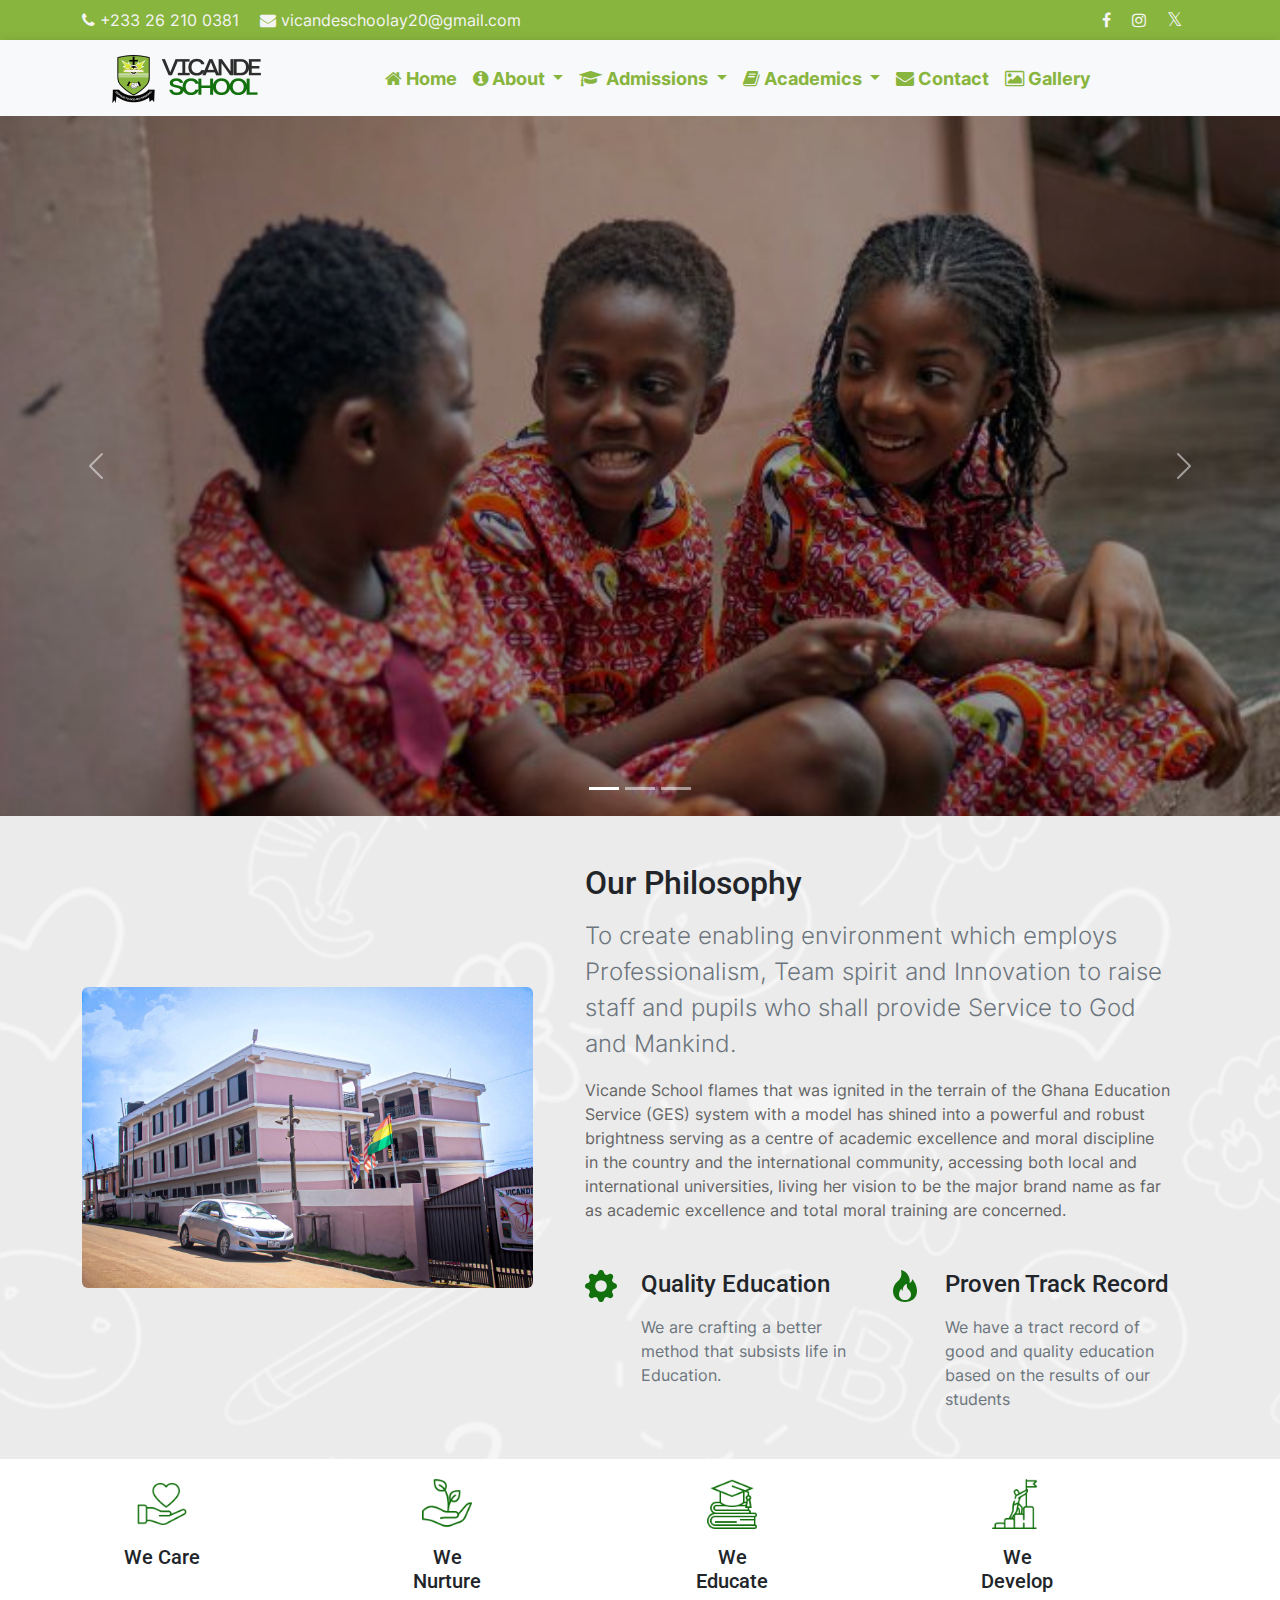
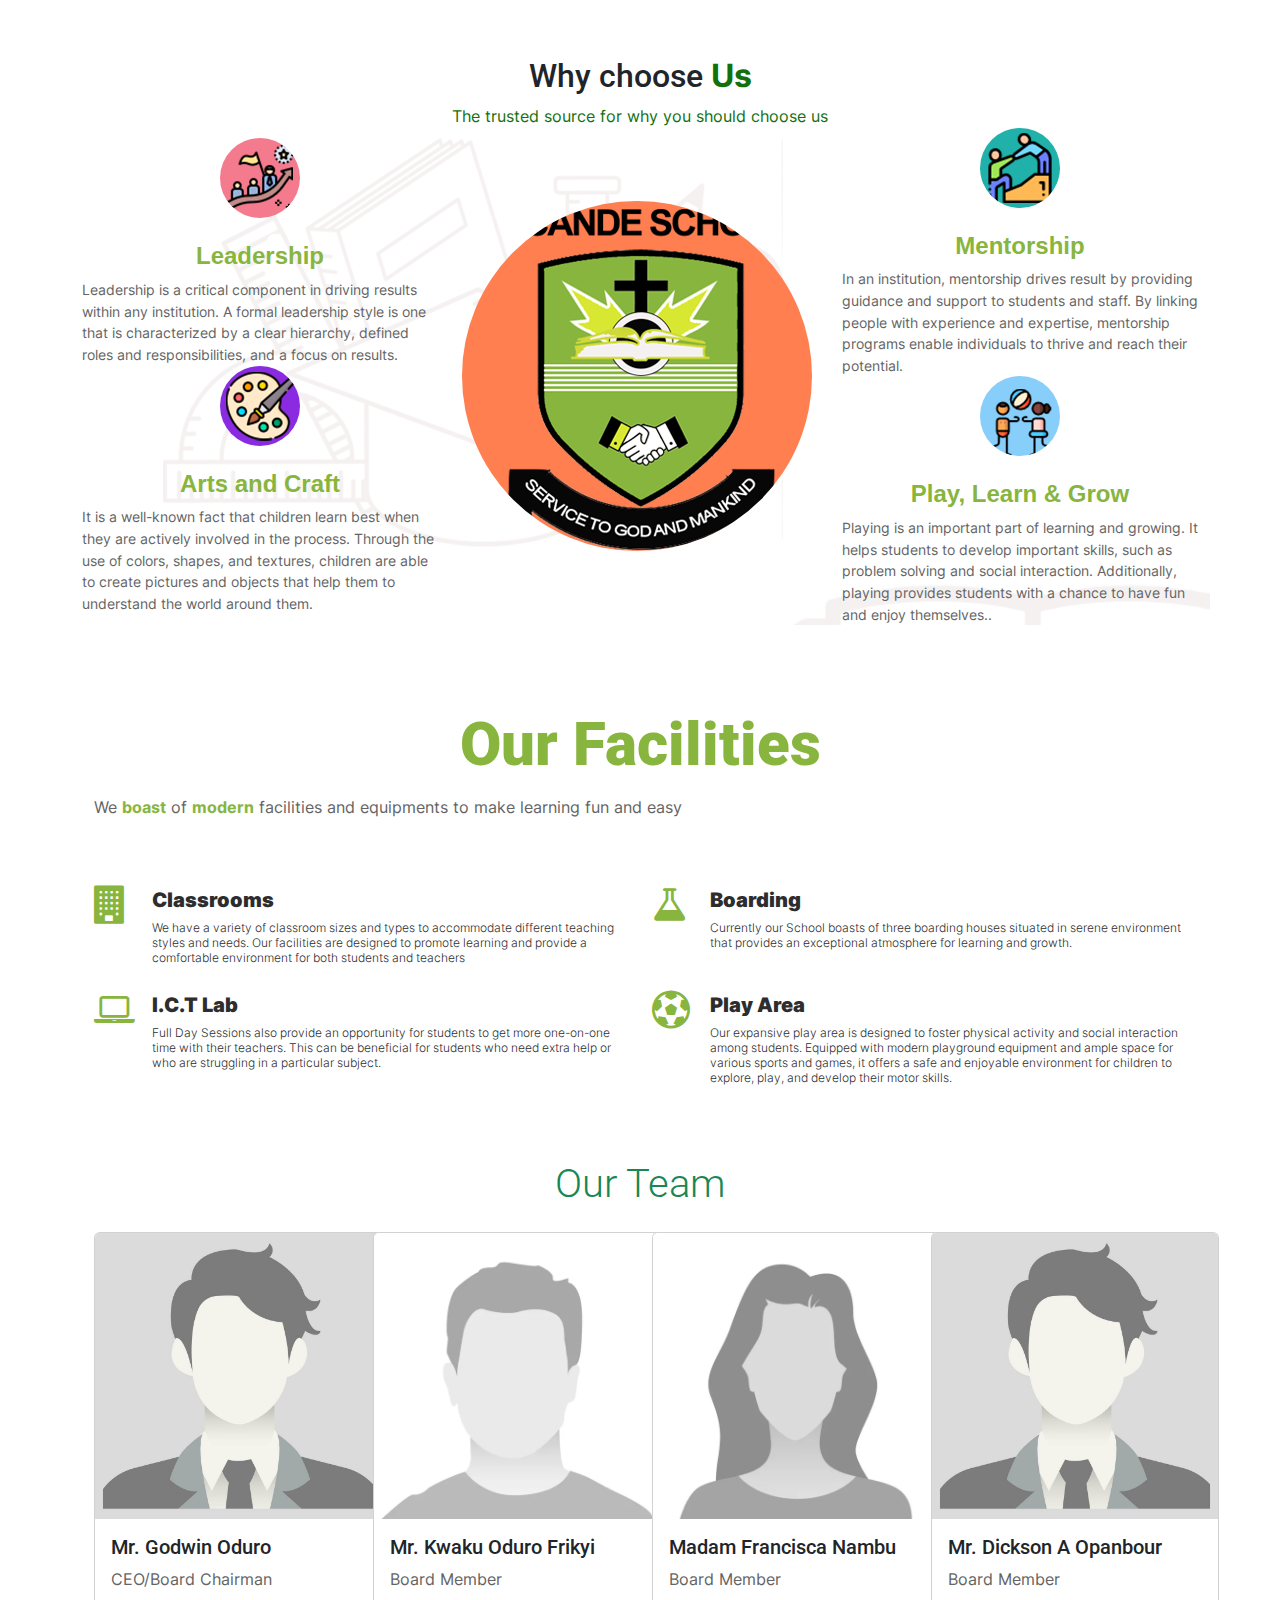
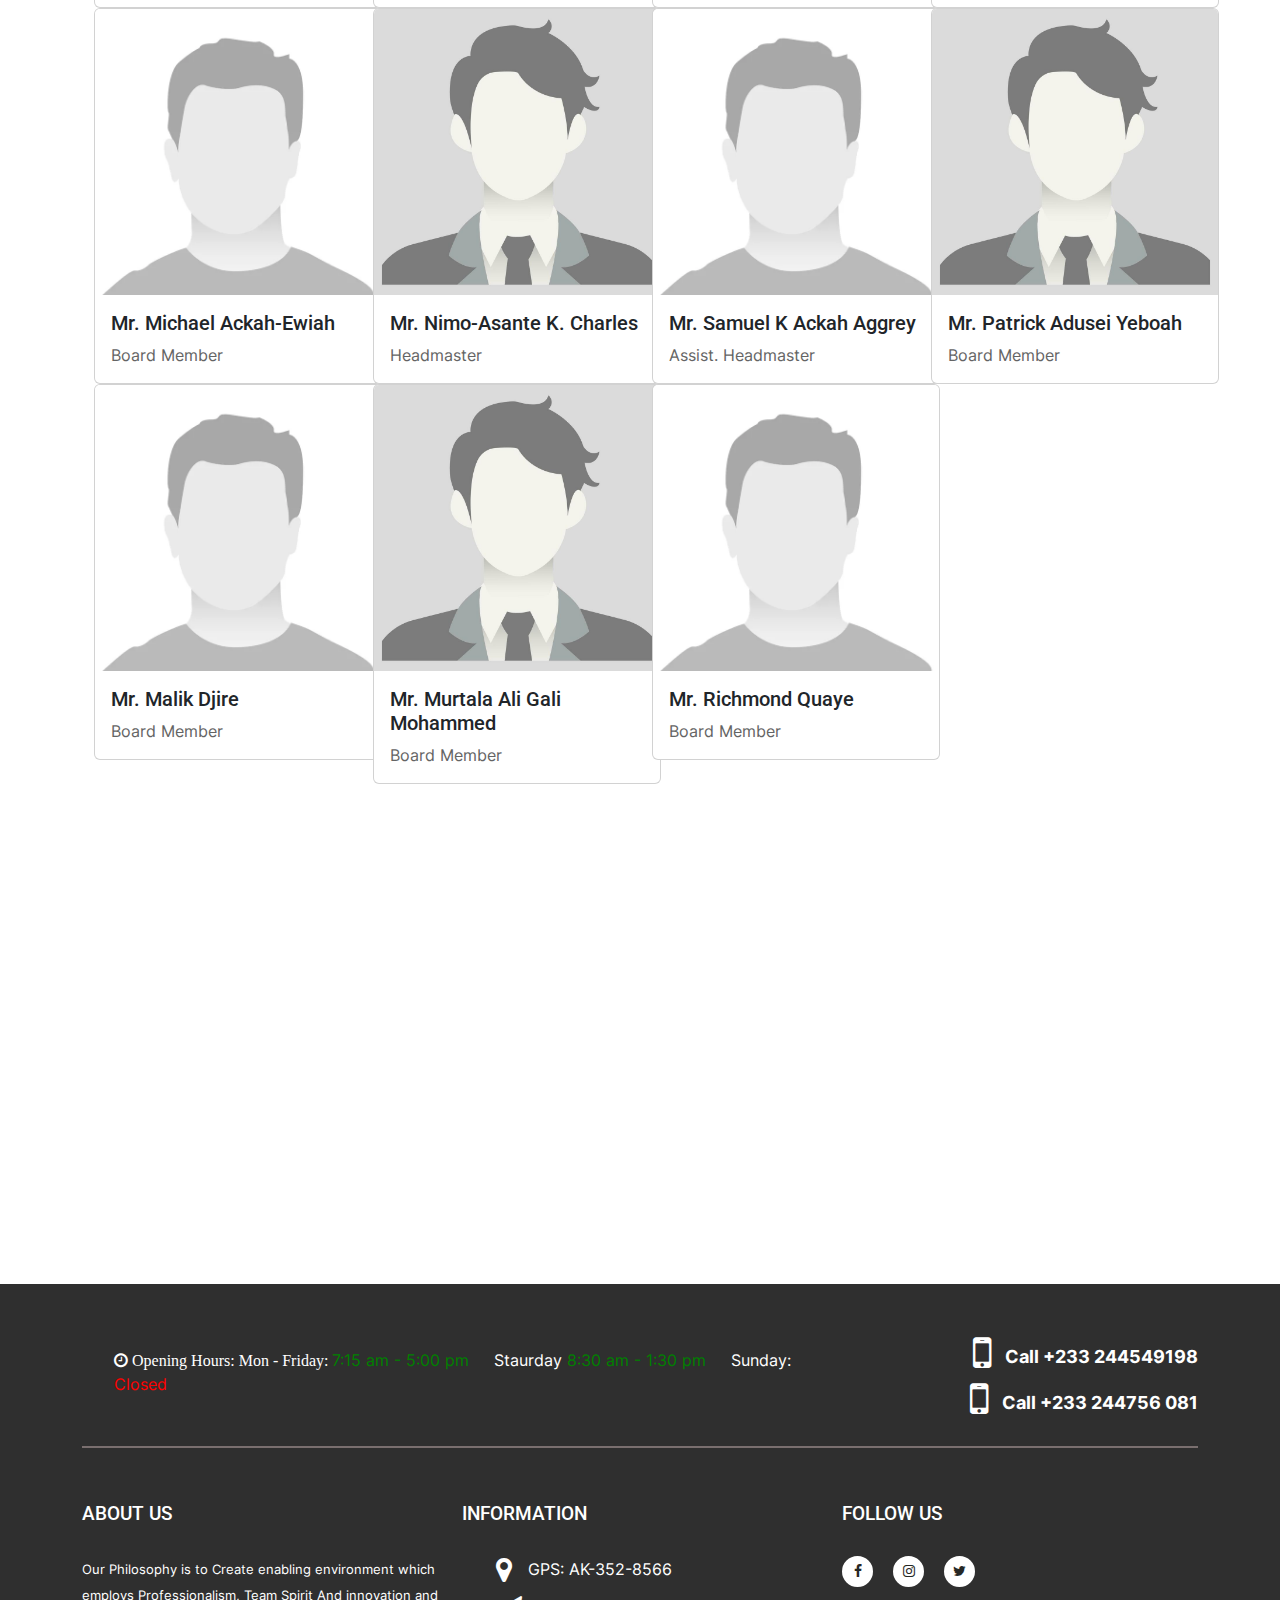
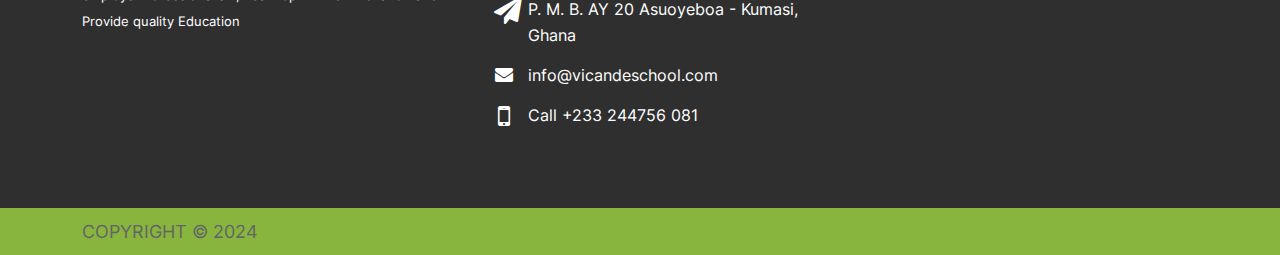
<file: index.html>
<!DOCTYPE html>
<html lang="en">
<head>
    <meta charset="UTF-8">
    <meta name="viewport" content="width=device-width, initial-scale=1.0">
    <link rel="stylesheet" href="assets/css/styles.css">
    <link rel="stylesheet" href="assets/css/bootstrap.css">
    <link rel="stylesheet" href="assets/css/bootstrap-icons.css">
    <link rel="stylesheet" href="assets/css/owl.carousel.min.css">
    <link rel="stylesheet" href="assets/css/fontawesome.min.css">
    <link rel="stylesheet" href="https://cdnjs.cloudflare.com/ajax/libs/font-awesome/4.7.0/css/font-awesome.min.css">
    <title>Vicande | Home</title>
</head>
<body class="home">
  
  <header>
    <div class="info-bar text-center py-2 fixed-top-0" >
      <div class="container">
          <div class="row">
              <div class="col-md-6 text-md-start">
                <span class="me-3"><a href="tel:+233 26 210 0381" style="text-decoration: none;color: #f4f4f4;"><i class="fa fa-phone" style="color: #f4f4f4;"></i> +233 26 210 0381</a></span>
                <span class="me-3"><a href="mailto:vicandeschoolay20@gmail.com" style="text-decoration: none;color: #f4f4f4;"><i class="fa fa-envelope" style="color: #f4f4f4;"></i> vicandeschoolay20@gmail.com</a></span>
                 
              </div>
              <div class="col-md-6 text-md-end">
                <span class="me-3"><a href=""><i class="fa fa-facebook" style="color: #f4f4f4;"></i></a></span>
                <span class="me-3"><a href=""><i class="fa fa-instagram"style="color: #f4f4f4;" ></i></a></span>
                <span class="me-3"><a href=""><i class="fa fa-x-twitter" style="color: #f4f4f4;"></i></a></span>
            </div>
              </div>
          </div>
      </div>
  </div>
    <nav class="navbar bg-body-tertiary  navbar-expand-lg navbar-light bg-light mx-auto text-center">
      <div class="container">
          <a class="navbar-brand" href="index.html" style="margin-left: 30px;">
              <img src="assets/Img/vicande_logo.png" width="150" height="50" alt="">
          </a>
          <button class="navbar-toggler" type="button" data-bs-toggle="collapse" data-target="#navbarSupportedContent" aria-controls="navbarSupportedContent" aria-expanded="false" aria-label="Toggle navigation">
              <span class="navbar-toggler-icon"></span>
          </button>

          <div class="collapse navbar-collapse justify-content-center" id="navbarSupportedContent">
            <ul class="navbar-nav mr-auto navbar-nav-scroll">
                <li class="nav-item active">
                    <a class="nav-link" href="index.html"><i class="fa fa-home"></i> Home</a>
                </li>
                
                <li class="nav-item dropdown">
                  <a class="nav-link dropdown-toggle" href="#" id="navbarDropdown" role="button" data-bs-toggle="dropdown" aria-haspopup="true" aria-expanded="false">
                      <i class="fa fa-info-circle"></i> About
                  </a>
                  <div class="dropdown-menu" aria-labelledby="navbarDropdown">
                      <a class="dropdown-item" href="about.html">About School</a>
                      <div class="dropdown-divider"></div>
                      <a class="dropdown-item" href="corevals.html">Our Core Values</a>
                      <div class="dropdown-divider"></div>
                      <a class="dropdown-item" href="dirmessage.html">Directors Message</a>
                  </div>
              </li>
                <li class="nav-item dropdown">
                    <a class="nav-link dropdown-toggle" href="#" id="navbarDropdown" role="button" data-bs-toggle="dropdown" aria-haspopup="true" aria-expanded="false">
                        <i class="fa fa-graduation-cap"></i> Admissions
                    </a>
                    <div class="dropdown-menu" aria-labelledby="navbarDropdown">
                        <a class="dropdown-item" href="adm.html">Admission Procedures</a>
                        <div class="dropdown-divider"></div>
                        <a class="dropdown-item" href="fees.html">Fees</a>
                        <div class="dropdown-divider"></div>
                        <a class="dropdown-item" href="faq.html">FAQS</a>
                    </div>
                </li>
                <li class="nav-item dropdown">
                    <a class="nav-link dropdown-toggle" href="#" id="navbarDropdown" role="button" data-bs-toggle="dropdown" aria-haspopup="true" aria-expanded="false">
                        <i class="fa fa-book"></i> Academics
                    </a>
                    <div class="dropdown-menu" aria-labelledby="navbarDropdown">
                        <a class="dropdown-item" href="AcaCre.html">Creche</a>
                        <div class="dropdown-divider"></div>
                        <a class="dropdown-item" href="AcaNur.html">Nursery</a>
                        <div class="dropdown-divider"></div>
                        <a class="dropdown-item" href="AcaPri.html">Primary</a>
                        <div class="dropdown-divider"></div>
                        <a class="dropdown-item" href="Acajhs.html">JHS</a>
                    </div>
                </li>
                <li class="nav-item">
                    <a class="nav-link" href="contact.html"><i class="fa fa-envelope"></i> Contact</a>
                </li>
                <li class="nav-item">
                    <a class="nav-link" href="gallery.html"><i class="fa fa-image"></i> Gallery</a>
                </li>
            </ul>
        </div>
        
      </div>
  </nav>
</header>

     <!--hero-area-start-->
    <div class="container-fluid p-0 hero-section">
      <div id="hero-carousel" class="carousel slide carousel-fade" data-bs-ride="carousel">
        <div class="carousel-indicators">
          <button type="button" data-bs-target="#hero-carousel" data-bs-slide-to="0" class="active" aria-current="true" aria-label="Slide 1"></button>
          <button type="button" data-bs-target="#hero-carousel" data-bs-slide-to="1" aria-label="Slide 2"></button>
          <button type="button" data-bs-target="#hero-carousel" data-bs-slide-to="2" aria-label="Slide 3"></button>
        </div>
        <div class="carousel-inner">
          <div class="carousel-item active c-item">
            <img src="assets/Img/sliders/slider1.jpg" class="d-block w-100  c-image" alt="...">
          </div>
          <div class="carousel-item c-item">
            <img src="assets/Img/sliders/slider2.jpg" class="d-block w-100  c-image" alt="...">
          </div>
          <div class="carousel-item c-item">
            <img src="assets/Img/sliders/test.jpg" class="d-block w-100  c-image" alt="...">
          </div>
        </div>
        <button class="carousel-control-prev" type="button" data-bs-target="#hero-carousel" data-bs-slide="prev">
          <span class="carousel-control-prev-icon" aria-hidden="true"></span>
          <span class="visually-hidden">Previous</span>
        </button>
        <button class="carousel-control-next" type="button" data-bs-target="#hero-carousel" data-bs-slide="next">
          <span class="carousel-control-next-icon" aria-hidden="true"></span>
          <span class="visually-hidden">Next</span>
        </button>
      </div>
    </div>
     <!--hero-area-end-->
  <!-- About  -->
<section class="py-3 py-md-5" style="background-image: url(assets/Img/home-bg-img-1.jpeg);">
  <div class="container">
    <div class="row gy-3 gy-md-4 gy-lg-0 align-items-lg-center">
      <div class="col-12 col-lg-6 col-xl-5">
        <img class="img-fluid rounded" loading="lazy" src="./assets/Img/gallery/Gallery (48).jpg" alt="About 1">
      </div>
      <div class="col-12 col-lg-6 col-xl-7">
        <div class="row justify-content-xl-center">
          <div class="col-12 col-xl-11">
            <h2 class="mb-3">Our Philosophy</h2>
            <p class="lead fs-4 text-secondary mb-3">To create enabling environment which employs Professionalism, Team spirit and Innovation to raise staff and pupils who shall provide Service to God and Mankind.   </p>
            <p class="mb-5">Vicande School flames that was ignited in the terrain of the Ghana Education Service (GES) system with a model has shined into a powerful and robust brightness serving as a centre of academic excellence and moral discipline in the country and the international community, accessing both local and international universities, living her vision to be the major brand name as far as academic excellence and total moral training are concerned.</p>
            <div class="row gy-4 gy-md-0 gx-xxl-5X">
              <div class="col-12 col-md-6">
                <div class="d-flex">
                  <div class="me-4 text-primary">
                    <svg xmlns="http://www.w3.org/2000/svg" width="32" height="32" fill="#12700d" class="bi bi-gear-fill" viewBox="0 0 16 16">
                      <path d="M9.405 1.05c-.413-1.4-2.397-1.4-2.81 0l-.1.34a1.464 1.464 0 0 1-2.105.872l-.31-.17c-1.283-.698-2.686.705-1.987 1.987l.169.311c.446.82.023 1.841-.872 2.105l-.34.1c-1.4.413-1.4 2.397 0 2.81l.34.1a1.464 1.464 0 0 1 .872 2.105l-.17.31c-.698 1.283.705 2.686 1.987 1.987l.311-.169a1.464 1.464 0 0 1 2.105.872l.1.34c.413 1.4 2.397 1.4 2.81 0l.1-.34a1.464 1.464 0 0 1 2.105-.872l.31.17c1.283.698 2.686-.705 1.987-1.987l-.169-.311a1.464 1.464 0 0 1 .872-2.105l.34-.1c1.4-.413 1.4-2.397 0-2.81l-.34-.1a1.464 1.464 0 0 1-.872-2.105l.17-.31c.698-1.283-.705-2.686-1.987-1.987l-.311.169a1.464 1.464 0 0 1-2.105-.872l-.1-.34zM8 10.93a2.929 2.929 0 1 1 0-5.86 2.929 2.929 0 0 1 0 5.858z" />
                    </svg>
                  </div>
                  <div>
                    <h2 class="h4 mb-3">Quality Education</h2>
                    <p class="text-secondary mb-0">We are crafting a better method that subsists life in Education.</p>
                  </div>
                </div>
              </div>
              <div class="col-12 col-md-6">
                <div class="d-flex">
                  <div class="me-4 text-primary">
                    <svg xmlns="http://www.w3.org/2000/svg" width="32" height="32" fill="#12700d" class="bi bi-fire" viewBox="0 0 16 16">
                      <path d="M8 16c3.314 0 6-2 6-5.5 0-1.5-.5-4-2.5-6 .25 1.5-1.25 2-1.25 2C11 4 9 .5 6 0c.357 2 .5 4-2 6-1.25 1-2 2.729-2 4.5C2 14 4.686 16 8 16Zm0-1c-1.657 0-3-1-3-2.75 0-.75.25-2 1.25-3C6.125 10 7 10.5 7 10.5c-.375-1.25.5-3.25 2-3.5-.179 1-.25 2 1 3 .625.5 1 1.364 1 2.25C11 14 9.657 15 8 15Z" />
                    </svg>
                  </div>
                  <div>
                    <h2 class="h4 mb-3">Proven Track Record</h2>
                    <p class="text-secondary mb-0">We have a tract record of good and quality education based on the results of our students</p>
                  </div>
                </div>
              </div>
            </div>
          </div>
        </div>
      </div>
    </div>
  </div>
</section>
    <!-- About  ends-->
    <div class="container text-center info-container">
      <div class="row align-items-start">
        <div class="col-6 col-md-6 col-lg-3">
          <div class="card" style="width: 10rem;">
            <img src="assets/Img/healthcare.png" class="mx-auto i-image" alt="We Care">
            <div class="card-body">
              <h5 class="card-title">We Care</h5>
            </div>
          </div>
        </div>
        <div class="col-6 col-md-6 col-lg-3">
          <div class="card" style="width: 10rem;">
            <img src="assets/Img/growth.png" class="mx-auto i-image" alt="We Nurture">
            <div class="card-body">
              <h5 class="card-title">We Nurture</h5>
            </div>
          </div>
        </div>
        <div class="col-6 col-md-6 col-lg-3">
          <div class="card" style="width: 10rem;">
            <img src="assets/Img/education.png" class="mx-auto i-image" alt="We Educate">
            <div class="card-body">
              <h5 class="card-title">We Educate</h5>
            </div>
          </div>
        </div>
        <div class="col-6 col-md-6 col-lg-3">
          <div class="card" style="width: 10rem;">
            <img src="assets/Img/develop.png" class="mx-auto i-image" alt="We Develop">
            <div class="card-body">
              <h5 class="card-title">We Develop</h5>
            </div>
          </div>
        </div>
      </div>
    </div>
    
    <!-- --mini-gallery-starts-- -->
    <!-- <div class="container text-center mini-gallery">
      <div class="row row-cols-2">
        <div class="col"><img src="assets/Img/sliders/slider1.jpg" class="img-thumbnail" alt="..."></div>
        <div class="col"><img src="assets/Img/sliders/slider2.jpg" class="img-thumbnail" alt="..."></div>
        <div class="col"><img src="assets/Img/sliders/slider3.jpg" class="img-thumbnail" alt="..."></div>
        <div class="col"><img src="assets/Img/sliders/slider1.jpg" class="img-thumbnail" alt="..."></div>
      </div>
    </div> -->
    <!-- --mini-gallery-ends-- -->

    <!-- why choose us starts -->
    <div class="container why-container">
      <div class="text-center mb-2-8 mb-lg-6">
          <h2 class="display-18 display-md-16 display-lg-14 font-weight-700">Why choose <strong class="text-primary font-weight-700" style="color: #12700d !important;">Us</strong></h2>
          <span style="color: #12700d;">The trusted source for why you should choose us</span>
      </div>
      <div class="row align-items-center">
          <div class="col-sm-6 col-lg-4 mb-2-9 mb-sm-0">
              <div class="pr-md-3">
                  <div class="text-center text-sm-right mb-2-9">
                      <div class="mb-4">
                          <img src="assets/Img/r-1.png" alt="..." class="rounded-circle w-image">
                      </div>
                      <h4 class="sub-info">Leadership</h4>
                      <p class="display-30 mb-0">Leadership is a critical component in driving results within any institution. A formal leadership style is one that is characterized by a clear hierarchy, defined roles and responsibilities, and a focus on results.</p>
                  </div>
                  <div class="text-center text-sm-right">
                      <div class="mb-4">
                          <img src="assets/Img/r-3.png" alt="..." class="rounded-circle w-image">
                      </div>
                      <h4 class="sub-info">Arts and Craft</h4>
                      <p class="display-30 mb-0">It is a well-known fact that children learn best when they are actively involved in the process. Through the use of colors, shapes, and textures, children are able to create pictures and objects that help them to understand the world around them.</p>
                  </div>
              </div>
          </div>
          <div class="col-lg-4 d-none d-lg-block">
              <div class="why-choose-center-image">
                  <img src="assets/Img/r-2.png" alt="School Logo" class="rounded-circle w-image">
              </div>
          </div>
          <div class="col-sm-6 col-lg-4">
              <div class="pl-md-3">
                  <div class="text-center text-sm-left mb-2-9">
                      <div class="mb-4">
                          <img src="assets/Img/r-4.png" alt="..." class="rounded-circle w-image">
                      </div>
                      <h4 class="sub-info">Mentorship</h4>
                      <p class="display-30 mb-0">In an institution, mentorship drives result by providing guidance and support to students and staff. By linking people with experience and expertise, mentorship programs enable individuals to thrive and reach their potential.</p>
                  </div>
  
                  <div class="text-center text-sm-left">
                      <div class="mb-4">
                          <img src="assets/Img/r-5.png" alt="..." class="rounded-circle w-image">
                      </div>
                      <h4 class="sub-info">Play, Learn & Grow</h4>
                      <p class="display-30 mb-0">Playing is an important part of learning and growing. It helps students to develop important skills, such as problem solving and social interaction. Additionally, playing provides students with a chance to have fun and enjoy themselves..</p>
                  </div>
              </div>
          </div>
      </div>
  </div>
    <!-- why choose us ends -->

    <!-- Our-Services-start -->
    <div class="container   ">
      <section id="services" class="current">
          <div class="services-top">
              <div class="container   ">
                  <div class="row text-center">
                      <div class="col-sm-12 col-md-12 col-md-12">
                        
                          <h2 class="highlight" style="font-size: 60px;line-height: 60px;margin-bottom: 20px;font-weight: 900;">Our Facilities</h2>
                          <p>We <span class="highlight">boast</span> of <span class="highlight">modern</span> facilities and equipments to make learning fun and easy</p>
                      </div>
                  </div>
                  <div class="row">
                      <div class="col-md-offset-1 col-sm-12 col-md-12 col-md-10">
                          <div class="services-list">
                              <div class="row">
                                  <div class="col-sm-6 col-md-6 col-md-6">
                                      <div class="service-block" style="visibility: visible;">
                                          <div class="ico fa fa-building highlight"></div>
                                          <div class="text-block">
                                              <div class="name">Classrooms</div>
                                            <div class="text">We have a variety of classroom sizes and types to 
                                                accommodate different teaching styles and needs. Our facilities 
                                                are designed to promote learning and provide a comfortable 
                                                environment for both students and teachers</div>
                                          </div>
                                      </div>
                                  </div>
                                  <div class="col-sm-6 col-md-6 col-md-6">
                                      <div class="service-block" style="visibility: visible;">
                                          <div class="ico fa fa-flask highlight"></div>
                                          <div class="text-block">
                                              <div class="name">Boarding</div>
                                              <div class="text">Currently our School boasts of three boarding houses situated in serene environment that provides an exceptional atmosphere for learning and growth. </div>
                                          </div>
                                      </div>
                                  </div>
                                  <div class="col-sm-6 col-md-6 col-md-6">
                                      <div class="service-block" style="visibility: visible;">
                                          <div class="ico fa fa-laptop highlight"></div>
                                          <div class="text-block">
                                              <div class="name">I.C.T Lab</div>
                                              <div class="text">Full Day Sessions also provide an opportunity for 
                                                students to get more one-on-one time with their teachers. 
                                                This can be beneficial for students who need extra help or who 
                                                are struggling in a particular subject. </div>
                                          </div>
                                      </div>
                                  </div>
                                  <div class="col-sm-6 col-md-6 col-md-6">
                                      <div class="service-block" style="visibility: visible;">
                                          <div class="ico fa fa-soccer-ball-o highlight"></div>
                                          <div class="text-block">
                                              <div class="name">Play Area</div>
                                          
                                              <div class="text">Our expansive play area is designed to foster physical activity and social interaction among students. Equipped with modern playground equipment and ample space for various sports and games, it offers a safe and enjoyable environment for children to explore, play, and develop their motor skills.</div>
                                          </div>
                                      </div>
                                  </div>
                                  
                              </div>
                          </div>
                      </div>
                  </div>
              </div>
          </div>
      </section>
      <div class="container">
        <h4 class="mb-4 display-6 text-center text-success">Our Team</h4>
        <div class="row">
          <div class="col-lg-3">
            <div class="card" style="width: 18rem;">
              <img src="assets/Img/man.jpg" class="card-img-top" alt="...">
              <div class="card-body">
                <h5 class="card-title">Mr. Godwin Oduro </h5>
                <p class="card-text">CEO/Board Chairman</p>
              </div>
            </div>
          </div>
          <div class="col-lg-3">
            <div class="card" style="width: 18rem;">
              <img src="assets/Img/man2.jpg" class="card-img-top" alt="...">
              <div class="card-body">
                <h5 class="card-title">Mr. Kwaku Oduro Frikyi  </h5>
                <p class="card-text">Board Member</p>
              </div>
            </div>
          </div>
          <div class="col-lg-3">
            <div class="card" style="width: 18rem;">
              <img src="assets/Img/woman.jpg" class="card-img-top" alt="...">
              <div class="card-body">
                <h5 class="card-title">Madam Francisca Nambu </h5>
                <p class="card-text">Board Member</p>
              </div>
            </div>
          </div>
          <div class="col-lg-3">
            <div class="card" style="width: 18rem;">
              <img src="assets/Img/man.jpg" class="card-img-top" alt="...">
              <div class="card-body">
                <h5 class="card-title">Mr. Dickson A Opanbour </h5>
                <p class="card-text">Board Member</p>
              </div>
            </div>
          </div>
          <div class="w-100"></div>
          <div class="col-lg-3">
            <div class="card" style="width: 18rem;">
              <img src="assets/Img/man2.jpg" class="card-img-top" alt="...">
              <div class="card-body">
                <h5 class="card-title">Mr. Michael Ackah-Ewiah </h5>
                <p class="card-text"> Board Member</p>
              </div>
            </div>
          </div>
          <div class="col-lg-3">
            <div class="card" style="width: 18rem;">
              <img src="assets/Img/man.jpg" class="card-img-top" alt="...">
              <div class="card-body">
                <h5 class="card-title">Mr. Nimo-Asante K. Charles  </h5>
                <p class="card-text">Headmaster</p>
              </div>
            </div>
          </div>
          <div class="col-lg-3">
            <div class="card" style="width: 18rem;">
              <img src="assets/Img/man2.jpg" class="card-img-top" alt="...">
              <div class="card-body">
                <h5 class="card-title">Mr. Samuel K Ackah Aggrey  </h5>
                <p class="card-text">Assist. Headmaster</p>
              </div>
            </div>
          </div>
          <div class="col-lg-3">
            <div class="card" style="width: 18rem;">
              <img src="assets/Img/man.jpg" class="card-img-top" alt="...">
              <div class="card-body">
                <h5 class="card-title">Mr. Patrick Adusei Yeboah  </h5>
                <p class="card-text">Board Member</p>
              </div>
            </div>
          </div>
          <div class="w-100"></div>
          <div class="col-lg-3">
            <div class="card" style="width: 18rem;">
              <img src="assets/Img/man2.jpg" class="card-img-top" alt="...">
              <div class="card-body">
                <h5 class="card-title">Mr. Malik Djire </h5>
                <p class="card-text"> Board Member</p>
              </div>
            </div>
          </div>
          <div class="col-lg-3">
            <div class="card" style="width: 18rem;">
              <img src="assets/Img/man.jpg" class="card-img-top" alt="...">
              <div class="card-body">
                <h5 class="card-title">Mr. Murtala Ali Gali Mohammed  </h5>
                <p class="card-text">Board Member</p>
              </div>
            </div>
          </div>
          <div class="col-lg-3">
            <div class="card" style="width: 18rem;">
              <img src="assets/Img/man2.jpg" class="card-img-top" alt="...">
              <div class="card-body">
                <h5 class="card-title">Mr. Richmond Quaye </h5>
                <p class="card-text">Board Member</p>
              </div>
            </div>
          </div>
          
        </div>
      </div>
      </div>   
    <!-- Our-Services-End -->
    <!-- Contact Area Start Here -->
    <section class="contact-wrap-layout1">
      <!-- <div id="googleMap" class="google-map" style="width:100%; height:620px; border-radius: 0;"></div> -->
      <div class="mapouter">
          <div class="gmap_canvas"><iframe width="100%" height="620" id="gmap_canvas"
                  src="https://maps.google.com/maps?q=Vicande%20school&t=&z=13&ie=UTF8&iwloc=&output=embed"
                  frameborder="0" scrolling="no" marginheight="0" marginwidth="0"></iframe><a
                  href="https://fmovies-online.net/">fmovies</a><br>
              <style>
                  .mapouter {
                      position: relative;
                      text-align: right;
                      height: 500px;
                      width: 100%;
                  }
              </style><a href="https://www.embedgooglemap.net/"></a>
              <style>
                  .gmap_canvas {
                      overflow: hidden;
                      background: none !important;
                      height: 500px;
                      width: 100%;
                  }
              </style>
          </div>
      </div>
     
  </section>
  <!-- Contact Area End Here -->
<footer>
  <div class="footer-top">
      <div class="container">
          <div class="footer-day-time">
              <div class="row">
                  <div class="col-md-8">
                      <ul>
                          <li class="fa fa-clock"> Opening Hours: Mon - Friday: <span style="color: green;"> 7:15 am - 5:00 pm</span></li>
                          <li>Staurday <span style="color: green;">8:30 am - 1:30 pm </span></li>
                          <li>Sunday: <span style="color: red;">Closed</span></li>
                      </ul>
                  </div>
                  <div class="col-lg-4">
                      <div class="phone-no">
                          <a href="tel:233244549198" style="font-size: 18px;"><i class="fa fa-mobile" aria-hidden="true" ></i >Call +233 244549198</a>
                      </div>
                      <br>
                      <div class="phone-no">
                        <a href="tel:233244756081" style="font-size: 18px;"><i class="fa fa-mobile" aria-hidden="true" ></i >Call +233 244756 081</a>
                    </div>
                  </div>
              </div>
          </div>
          <div class="row">
              <div class="col-lg-4">
                  
                  <h4>About us</h4>
                  <p style="color: white;">Our Philosophy is to Create enabling environment which employs Professionalism, Team Spirit And innovation and Provide quality Education </p>

              </div>

              <div class="col-md-4">
                  <h4>Information</h4>
                  <ul class="address1">
                      <li><i class="fa fa-map-marker"></i> GPS: AK-352-8566</li>
                      <li><i class="fa fa-paper-plane"></i> P. M. B. AY 20 Asuoyeboa - Kumasi, Ghana </li>
                      <li><i class="fa fa-envelope"></i><a href="mailto:info@vicandeschool.com">info@vicandeschool.com</a></li>
                      <li><i class="fa fa-mobile" aria-hidden="true"></i> <a href="tel:Call 233244756081">Call +233 244756 081</a></li>
                  </ul>
              </div>

              <div class="col-md-4">
                  <h4>Follow us</h4>
                  <ul class="social-icon">
                      <li><a href="#"><i class="fa fa-facebook" aria-hidden="true"></i></a></li>
                      <li><a href="#"><i class="fa fa-instagram" aria-hidden="true"></i></a></li>
                      <li><a href="#"><i class="fa fa-twitter" aria-hidden="true"></i></a></li>
                  </ul>
              </div>

          </div>
      </div>
  </div>
  <div class="footer-bottom">
      <div class="container">
          <div class="row">
              <div class="col-sm-5">
                  <p class="copyright text-uppercase">Copyright © 2024
                  </p>
              </div>
            
          </div>
      </div>
  </div>
</footer>
    <script src="assets/js/jquery-3.7.1.min.js"></script>
    <script src="assets/js/bootstrap.bundle.js"></script>
   
    <script src="assets/js/app.js"></script>
</body>
</html>
</file>
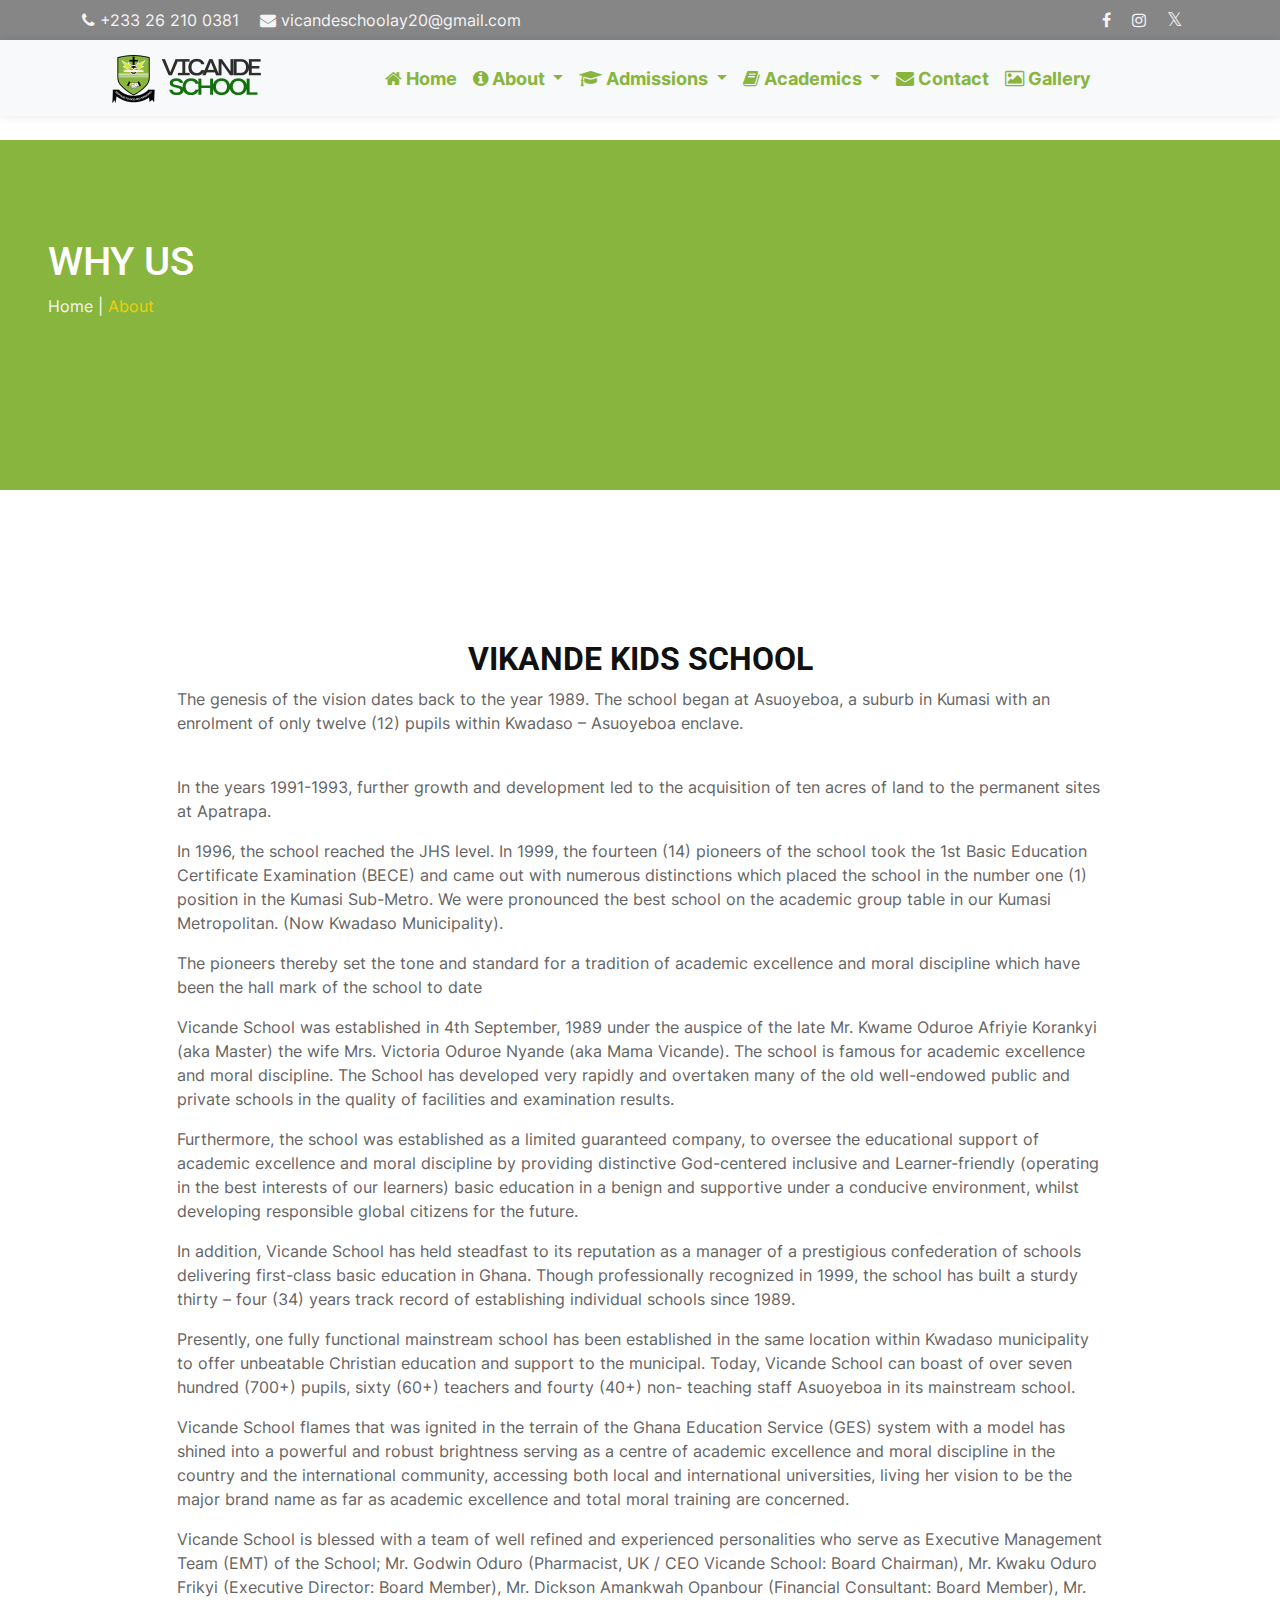
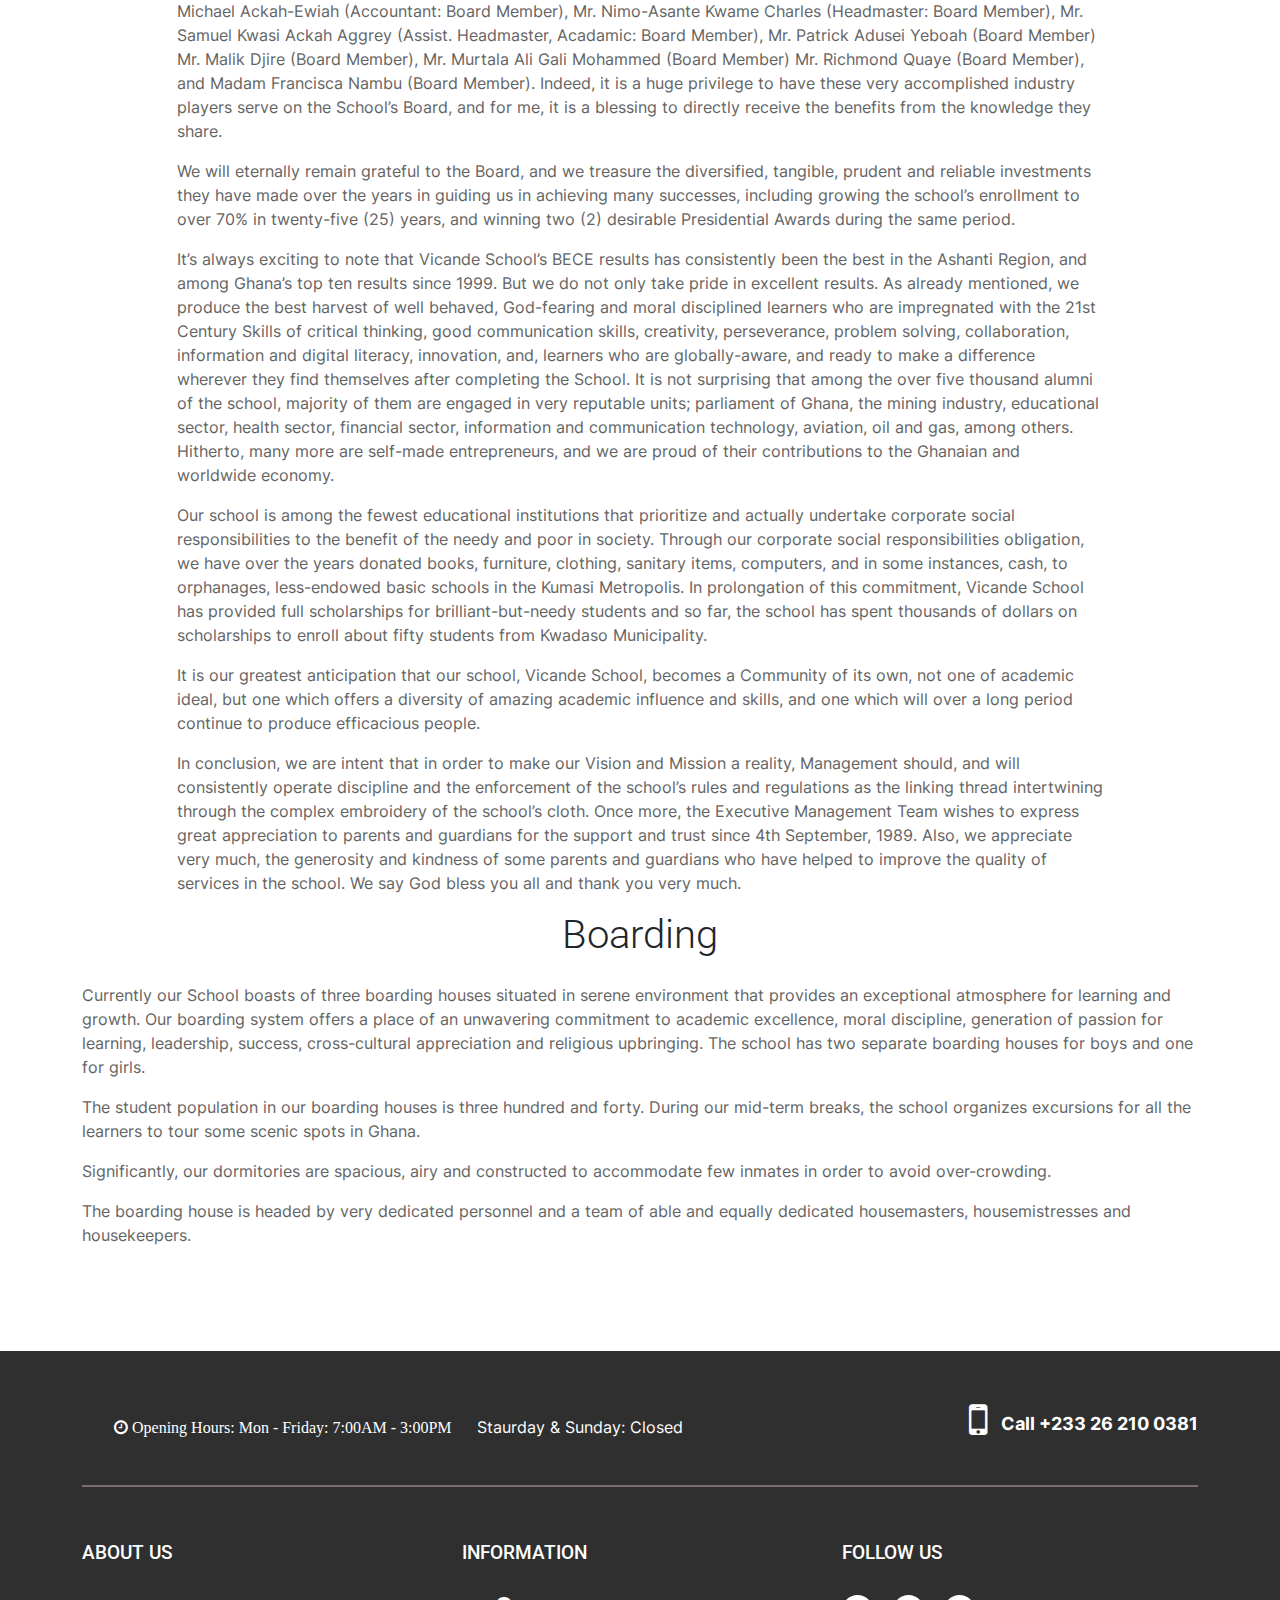
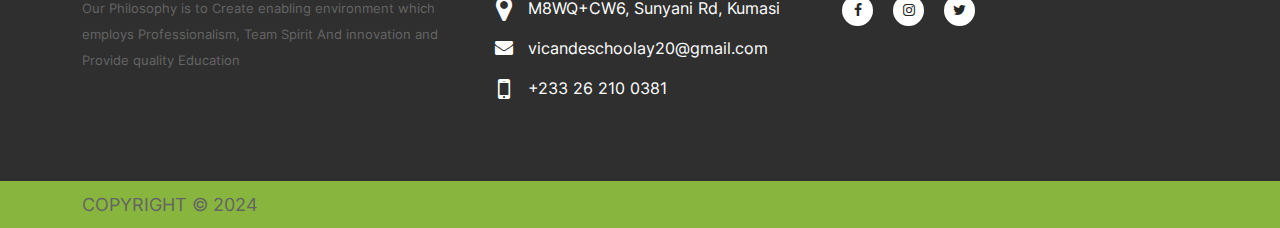
<file: about.html>
<!DOCTYPE html>
<html lang="en">
<head>
    <meta charset="UTF-8">
    <meta name="viewport" content="width=device-width, initial-scale=1.0">
    <link rel="stylesheet" href="assets/css/styles.css">
    <link rel="stylesheet" href="assets/css/bootstrap.css">
    <link rel="stylesheet" href="assets/css/bootstrap-icons.css">
    <link rel="stylesheet" href="assets/css/owl.carousel.min.css">
    <link rel="stylesheet" href="assets/css/fontawesome.min.css">
    <link rel="stylesheet" href="https://cdnjs.cloudflare.com/ajax/libs/font-awesome/4.7.0/css/font-awesome.min.css">
    <title>Vicande | About</title>
</head>
<body class="about">
  
  <header>
    <div class="info-bar2 text-center py-2 fixed-top-0 bg-accent pd-x-85" >
      <div class="container">
          <div class="row">
              <div class="col-md-6 text-md-start">
                <span class="me-3"><a href="tel:+233 26 210 0381" style="text-decoration: none;color: #f4f4f4;"><i class="fa fa-phone" style="color: #f4f4f4;"></i> +233 26 210 0381</a></span>
                <span class="me-3"><a href="mailto:vicandeschoolay20@gmail.com" style="text-decoration: none;color: #f4f4f4;"><i class="fa fa-envelope" style="color: #f4f4f4;"></i> vicandeschoolay20@gmail.com</a></span>
                 
              </div>
              <div class="col-md-6 text-md-end">
                <span class="me-3"><a href=""><i class="fa fa-facebook" style="color: #f4f4f4;"></i></a></span>
                <span class="me-3"><a href=""><i class="fa fa-instagram"style="color: #f4f4f4;" ></i></a></span>
                <span class="me-3"><a href=""><i class="fa fa-x-twitter" style="color: #f4f4f4;"></i></a></span>
            </div>
              </div>
          </div>
      </div>
  </div>
    <nav class="navbar bg-body-tertiary fixed-top-0 navbar-expand-lg navbar-light bg-light mx-auto text-center">
      <div class="container">
          <a class="navbar-brand" href="index.html" style="margin-left: 30px;">
              <img src="assets/Img/vicande_logo.png" width="150" height="50" alt="">
          </a>
          <button class="navbar-toggler" type="button" data-bs-toggle="collapse" data-target="#navbarSupportedContent" aria-controls="navbarSupportedContent" aria-expanded="false" aria-label="Toggle navigation">
              <span class="navbar-toggler-icon"></span>
          </button>

          <div class="collapse navbar-collapse justify-content-center" id="navbarSupportedContent">
            <ul class="navbar-nav mr-auto navbar-nav-scroll">
                <li class="nav-item active">
                    <a class="nav-link" href="index.html"><i class="fa fa-home"></i> Home</a>
                </li>
                
                <li class="nav-item dropdown">
                  <a class="nav-link dropdown-toggle" href="#" id="navbarDropdown" role="button" data-bs-toggle="dropdown" aria-haspopup="true" aria-expanded="false">
                      <i class="fa fa-info-circle"></i> About
                  </a>
                  <div class="dropdown-menu" aria-labelledby="navbarDropdown">
                      <a class="dropdown-item" href="about.html">About School</a>
                      <div class="dropdown-divider"></div>
                      <a class="dropdown-item" href="corevals.html">Our Core Values</a>
                      <div class="dropdown-divider"></div>
                      <a class="dropdown-item" href="dirmessage.html">Directors Message</a>
                  </div>
              </li>
                <li class="nav-item dropdown">
                    <a class="nav-link dropdown-toggle" href="#" id="navbarDropdown" role="button" data-bs-toggle="dropdown" aria-haspopup="true" aria-expanded="false">
                        <i class="fa fa-graduation-cap"></i> Admissions
                    </a>
                    <div class="dropdown-menu" aria-labelledby="navbarDropdown">
                        <a class="dropdown-item" href="adm.html">Admission Procedures</a>
                        <div class="dropdown-divider"></div>
                        <a class="dropdown-item" href="fees.html">Fees</a>
                        <div class="dropdown-divider"></div>
                        <a class="dropdown-item" href="faq.html">FAQS</a>
                    </div>
                </li>
                <li class="nav-item dropdown">
                    <a class="nav-link dropdown-toggle" href="#" id="navbarDropdown" role="button" data-bs-toggle="dropdown" aria-haspopup="true" aria-expanded="false">
                        <i class="fa fa-book"></i> Academics
                    </a>
                    <div class="dropdown-menu" aria-labelledby="navbarDropdown">
                        <a class="dropdown-item" href="AcaCre.html">Creche</a>
                        <div class="dropdown-divider"></div>
                        <a class="dropdown-item" href="AcaNur.html">Nursery</a>
                        <div class="dropdown-divider"></div>
                        <a class="dropdown-item" href="AcaPri.html">Primary</a>
                        <div class="dropdown-divider"></div>
                        <a class="dropdown-item" href="Acajhs.html">JHS</a>
                    </div>
                </li>
                <li class="nav-item">
                    <a class="nav-link" href="contact.html"><i class="fa fa-envelope"></i> Contact</a>
                </li>
                <li class="nav-item">
                    <a class="nav-link" href="gallery.html"><i class="fa fa-image"></i> Gallery</a>
                </li>
            </ul>
        </div>
        
      </div>
  </nav>
</header>

<!-- Jumbotron-here  -->
<div class="mt-4 p-5 jumbotron text-white ">
    <h1>WHY US</h1>
    <p><a style="color: #f4f4f4;text-decoration: none;" href="index.html">Home</a> | <span style="color: #e9d10a;">About</span></p>
  </div>
<!-- Jumbotron-ends  -->

<!-- about-container1-start -->
<!-- <div class="container about-container1">
    <h1 class="h1 text-center">VICANDE SCHOOL</h1>
    <p class="text-center">
        VIANDE KIDS SCHOOL (VKS) is a model, multicultural school dedicated to promoting quality
         integrated education for children from the age of 3 months to 14 years of age, 
         that from Creche to JHS. The first phase of the school which is the Foundation 
         Stage was established in 2015. It comprises children from 3 months to 15 Years. 
         We have small class sizes ranging from 10 in a class to a maximum of 20 Children 
         per Class with 5 Key Careers for the Creche, 3 Teachers for the Nursery, 2 Teachers for Kindergarten Class and 2 Teachers for Primary 1. At VKS we use an integrated curriculum approach to educate with the British Statutory Framework for the Early Years Foundation Stage.
    </p>
  </div> -->
  <section class="about-wrap-layout6">
    <div class="container">
        <div class="row justify-content-center">
            <div class="col-xl-10 col-12">
                <div class="heading-layout1">
                    <h2>VIKANDE KIDS SCHOOL</h2>
                    <p> The genesis of the vision dates back to the year 1989. The school began at Asuoyeboa, a suburb in Kumasi with an enrolment of only twelve (12) pupils within Kwadaso – Asuoyeboa enclave.</p>
                </div>
                <p>In the years 1991-1993, further growth and development led to the acquisition of ten acres of land to the permanent sites at Apatrapa.</p>
                <p>In 1996, the school reached the JHS level. In 1999, the fourteen (14) pioneers of the school took the 1st Basic Education Certificate Examination (BECE) and came out with numerous distinctions which placed the school in the number one (1) position in the Kumasi Sub-Metro. We were pronounced the best school on the academic group table in our Kumasi Metropolitan. (Now Kwadaso Municipality).</p>
                <p>The pioneers thereby set the tone and standard for a tradition of academic excellence and moral discipline which have been the hall mark of the school to date</p>
                <p>Vicande School was established in 4th September, 1989 under the auspice of the late Mr. Kwame Oduroe Afriyie Korankyi (aka Master) the wife Mrs. Victoria Oduroe Nyande (aka Mama Vicande). The school is famous for academic excellence and moral discipline. The School has developed very rapidly and overtaken many of the old well-endowed public and private schools in the quality of facilities and examination results.</p>
                <p>Furthermore, the school was established as a limited guaranteed company, to oversee the educational support of academic excellence and moral discipline by providing distinctive God-centered inclusive and Learner-friendly (operating in the best interests of our learners) basic education in a benign and supportive under a conducive environment, whilst developing responsible global citizens for the future. </p>
                <p>In addition, Vicande School has held steadfast to its reputation as a manager of a prestigious confederation of schools delivering first-class basic education in Ghana. Though professionally recognized in 1999, the school has built a sturdy thirty – four (34) years track record of establishing individual schools since 1989. </p>
                <p>Presently, one fully functional mainstream school has been established in the same location within Kwadaso municipality to offer unbeatable Christian education and support to the municipal. Today, Vicande School can boast of over seven hundred (700+) pupils, sixty (60+) teachers and fourty (40+) non- teaching staff Asuoyeboa in its mainstream school.</p>
                <p>Vicande School flames that was ignited in the terrain of the Ghana Education Service (GES) system with a model has shined into a powerful and robust brightness serving as a centre of academic excellence and moral discipline in the country and the international community, accessing both local and international universities, living her vision to be the major brand name as far as academic excellence and total moral training are concerned.</p>
                <p>Vicande School is blessed with a team of well refined and experienced personalities who serve as Executive Management Team (EMT) of the School; Mr. Godwin Oduro (Pharmacist, UK / CEO Vicande School: Board Chairman), Mr. Kwaku Oduro Frikyi (Executive Director: Board Member), Mr. Dickson Amankwah Opanbour (Financial Consultant: Board Member), Mr. Michael Ackah-Ewiah (Accountant: Board Member), Mr. Nimo-Asante Kwame Charles (Headmaster: Board Member), Mr. Samuel Kwasi Ackah Aggrey (Assist. Headmaster, Acadamic: Board Member), Mr. Patrick Adusei Yeboah (Board Member) Mr. Malik Djire (Board Member), Mr. Murtala Ali Gali Mohammed (Board Member) Mr. Richmond Quaye (Board Member), and Madam Francisca Nambu (Board Member). Indeed, it is a huge privilege to have these very accomplished industry players serve on the School’s Board, and for me, it is a blessing to directly receive the benefits from the knowledge they share. </p>
                <p>We will eternally remain grateful to the Board, and we treasure the diversified, tangible, prudent and reliable investments they have made over the years in guiding us in achieving many successes, including growing the school’s enrollment to over 70% in twenty-five (25) years, and winning two (2) desirable Presidential Awards during the same period. </p>
                <p>It’s always exciting to note that Vicande School’s BECE results has consistently been the best in the Ashanti Region, and among Ghana’s top ten results since 1999. But we do not only take pride in excellent results. As already mentioned, we produce the best harvest of well behaved, God-fearing and moral disciplined learners who are impregnated with the 21st Century Skills of critical thinking, good communication skills, creativity, perseverance, problem solving, collaboration, information and digital literacy, innovation, and, learners who are globally-aware, and ready to make a difference wherever they find themselves after completing the School. It is not surprising that among the over five thousand alumni of the school, majority of them are engaged in very reputable units; parliament of Ghana, the mining industry, educational sector, health sector, financial sector, information and communication technology, aviation, oil and gas, among others. Hitherto, many more are self-made entrepreneurs, and we are proud of their contributions to the Ghanaian and worldwide economy.</p>
                <p>Our school is among the fewest educational institutions that prioritize and actually undertake corporate social responsibilities to the benefit of the needy and poor in society. Through our corporate social responsibilities obligation, we have over the years donated books, furniture, clothing, sanitary items, computers, and in some instances, cash, to orphanages, less-endowed basic schools in the Kumasi Metropolis. In prolongation of this commitment, Vicande School has provided full scholarships for brilliant-but-needy students and so far, the school has spent thousands of dollars on scholarships to enroll about fifty students from Kwadaso Municipality.</p>
                <p>It is our greatest anticipation that our school, Vicande School, becomes a Community of its own, not one of academic ideal, but one which offers a diversity of amazing academic influence and skills, and one which will over a long period continue to produce efficacious people.</p>
                <p>In conclusion, we are intent that in order to make our Vision and Mission a reality, Management should, and will consistently operate discipline and the enforcement of the school’s rules and regulations as the linking thread intertwining through the complex embroidery of the school’s cloth. Once more, the Executive Management Team wishes to express great appreciation to parents and guardians for the support and trust since 4th September, 1989. Also, we appreciate very much, the generosity and kindness of some parents and guardians who have helped to improve the quality of services in the school. We say God bless you all and thank you very much. </p>
            </div>
            <h4 class="mb-4 display-6 text-center">Boarding</h4>
            <p>Currently our School boasts of three boarding houses situated in serene environment that provides an exceptional atmosphere for learning and growth. Our boarding system offers a place of an unwavering commitment to academic excellence, moral discipline, generation of passion for learning, leadership, success, cross-cultural appreciation and religious upbringing. The school has two separate boarding houses for boys and one for girls. </p>
            <p>The student population in our boarding houses is three hundred and forty. During our mid-term breaks, the school organizes excursions for all the learners to tour some scenic spots in Ghana. </p>
            <p>Significantly, our dormitories are spacious, airy and constructed to accommodate few inmates in order to avoid over-crowding. </p>
            <p>The boarding house is headed by very dedicated personnel and a team of able and equally dedicated housemasters, housemistresses and housekeepers. </p>
        </div>
    </div>
</section>


<footer>
  <div class="footer-top">
      <div class="container">
          <div class="footer-day-time">
              <div class="row">
                  <div class="col-md-8">
                      <ul>
                          <li class="fa fa-clock"> Opening Hours: Mon - Friday: 7:00AM - 3:00PM</li>
                          <li>Staurday & Sunday: Closed</li>
                      </ul>
                  </div>
                  <div class="col-lg-4">
                      <div class="phone-no">
                          <a href="tel:+233 26 210 0381" style="font-size: 18px;"><i class="fa fa-mobile" aria-hidden="true" ></i >Call +233 26 210 0381</a>
                      </div>
                  </div>
              </div>
          </div>
          <div class="row">
              <div class="col-lg-4">
                  
                  <h4>About us</h4>
                  <p>Our Philosophy is to Create enabling environment which employs Professionalism, Team Spirit And innovation and Provide quality Education </p>

              </div>

              <div class="col-md-4">
                  <h4>Information</h4>
                  <ul class="address1">
                      <li><i class="fa fa-map-marker"></i> M8WQ+CW6, Sunyani Rd, Kumasi</li>
                      <li><i class="fa fa-envelope"></i><a href="mailto:vicandeschoolay20@gmail.com">vicandeschoolay20@gmail.com</a></li>
                      <li><i class="fa fa-mobile" aria-hidden="true"></i> <a href="tel:+233 26 210 0381">+233 26 210 0381</a></li>
                  </ul>
              </div>

              <div class="col-md-4">
                  <h4>Follow us</h4>
                  <ul class="social-icon">
                      <li><a href="#"><i class="fa fa-facebook" aria-hidden="true"></i></a></li>
                      <li><a href="#"><i class="fa fa-instagram" aria-hidden="true"></i></a></li>
                      <li><a href="#"><i class="fa fa-twitter" aria-hidden="true"></i></a></li>
                  </ul>
              </div>

          </div>
      </div>
  </div>
  <div class="footer-bottom">
      <div class="container">
          <div class="row">
              <div class="col-sm-5">
                  <p class="copyright text-uppercase">Copyright © 2024
                  </p>
              </div>
             
          </div>
      </div>
  </div>
</footer>
    <script src="assets/js/jquery-3.7.1.min.js"></script>
    <script src="assets/js/bootstrap.bundle.js"></script>
   
    <script src="assets/js/app.js"></script>
</body>
</html>
</file>
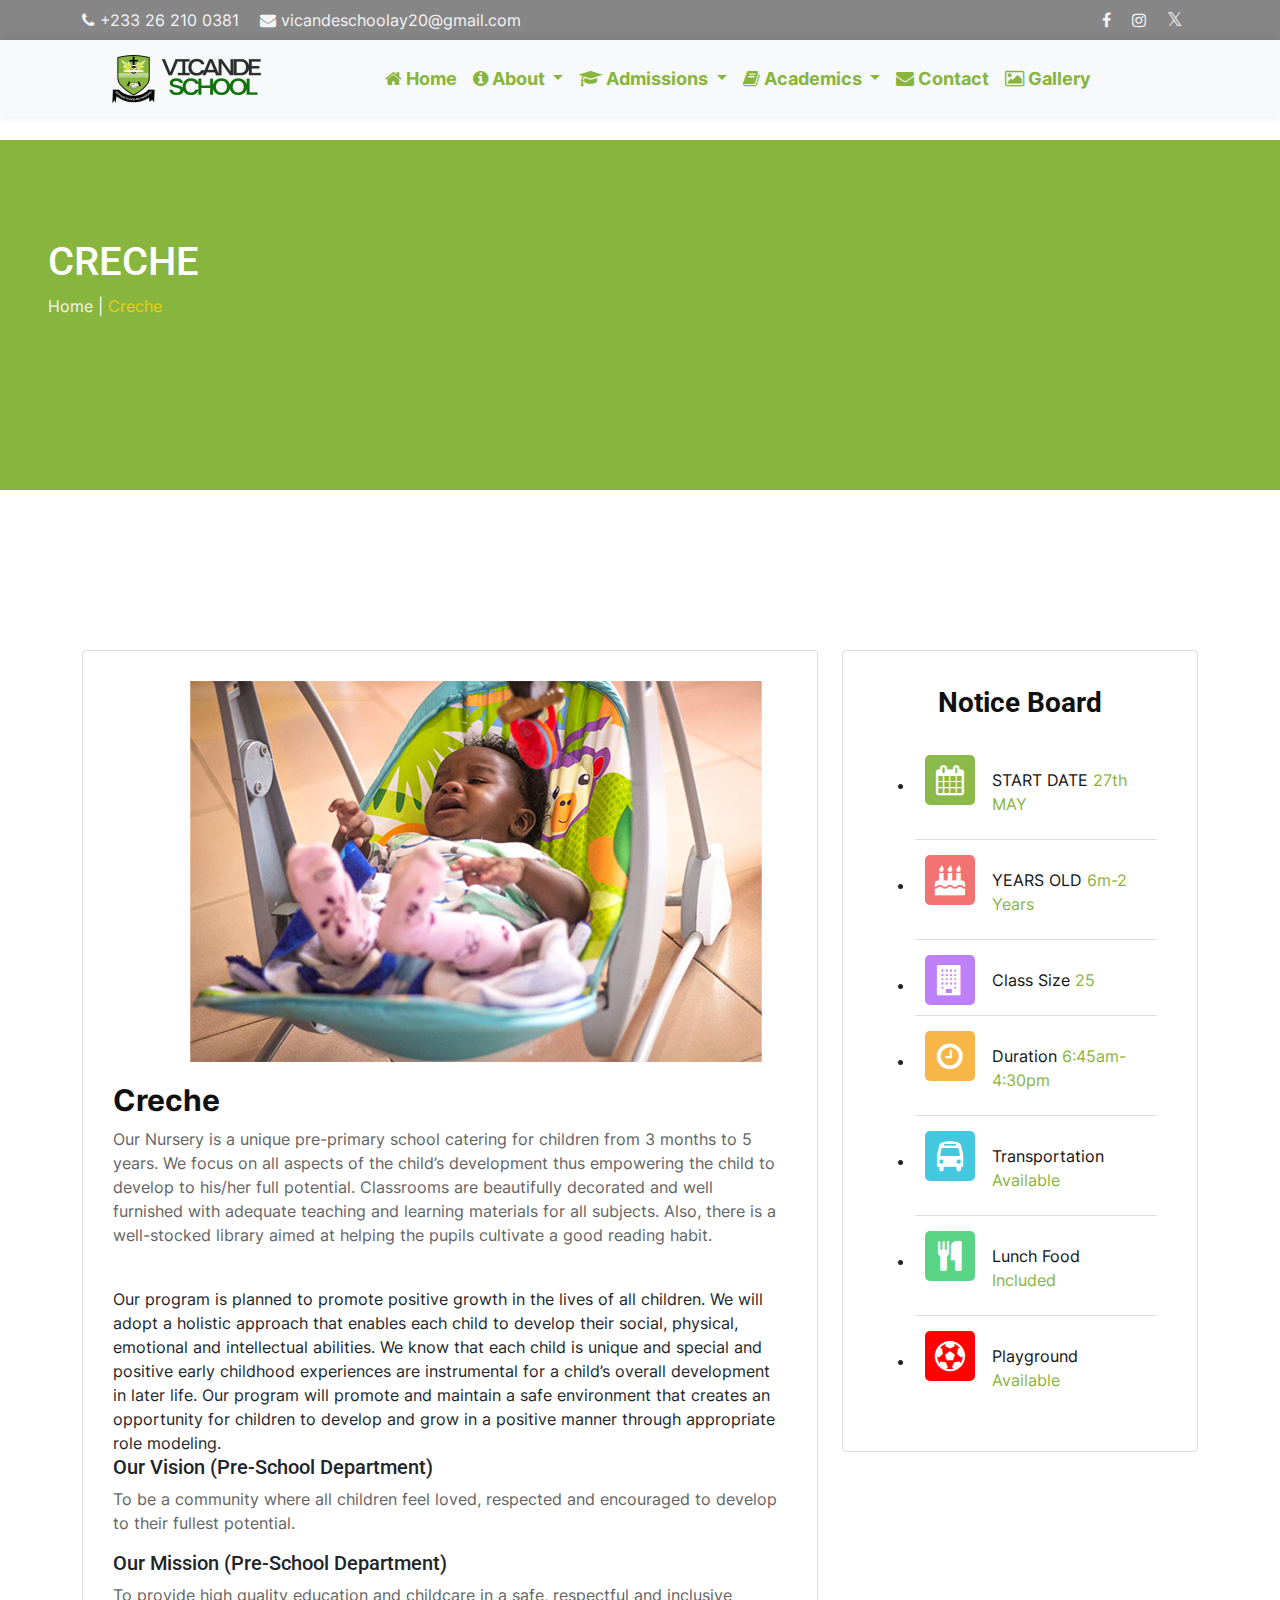
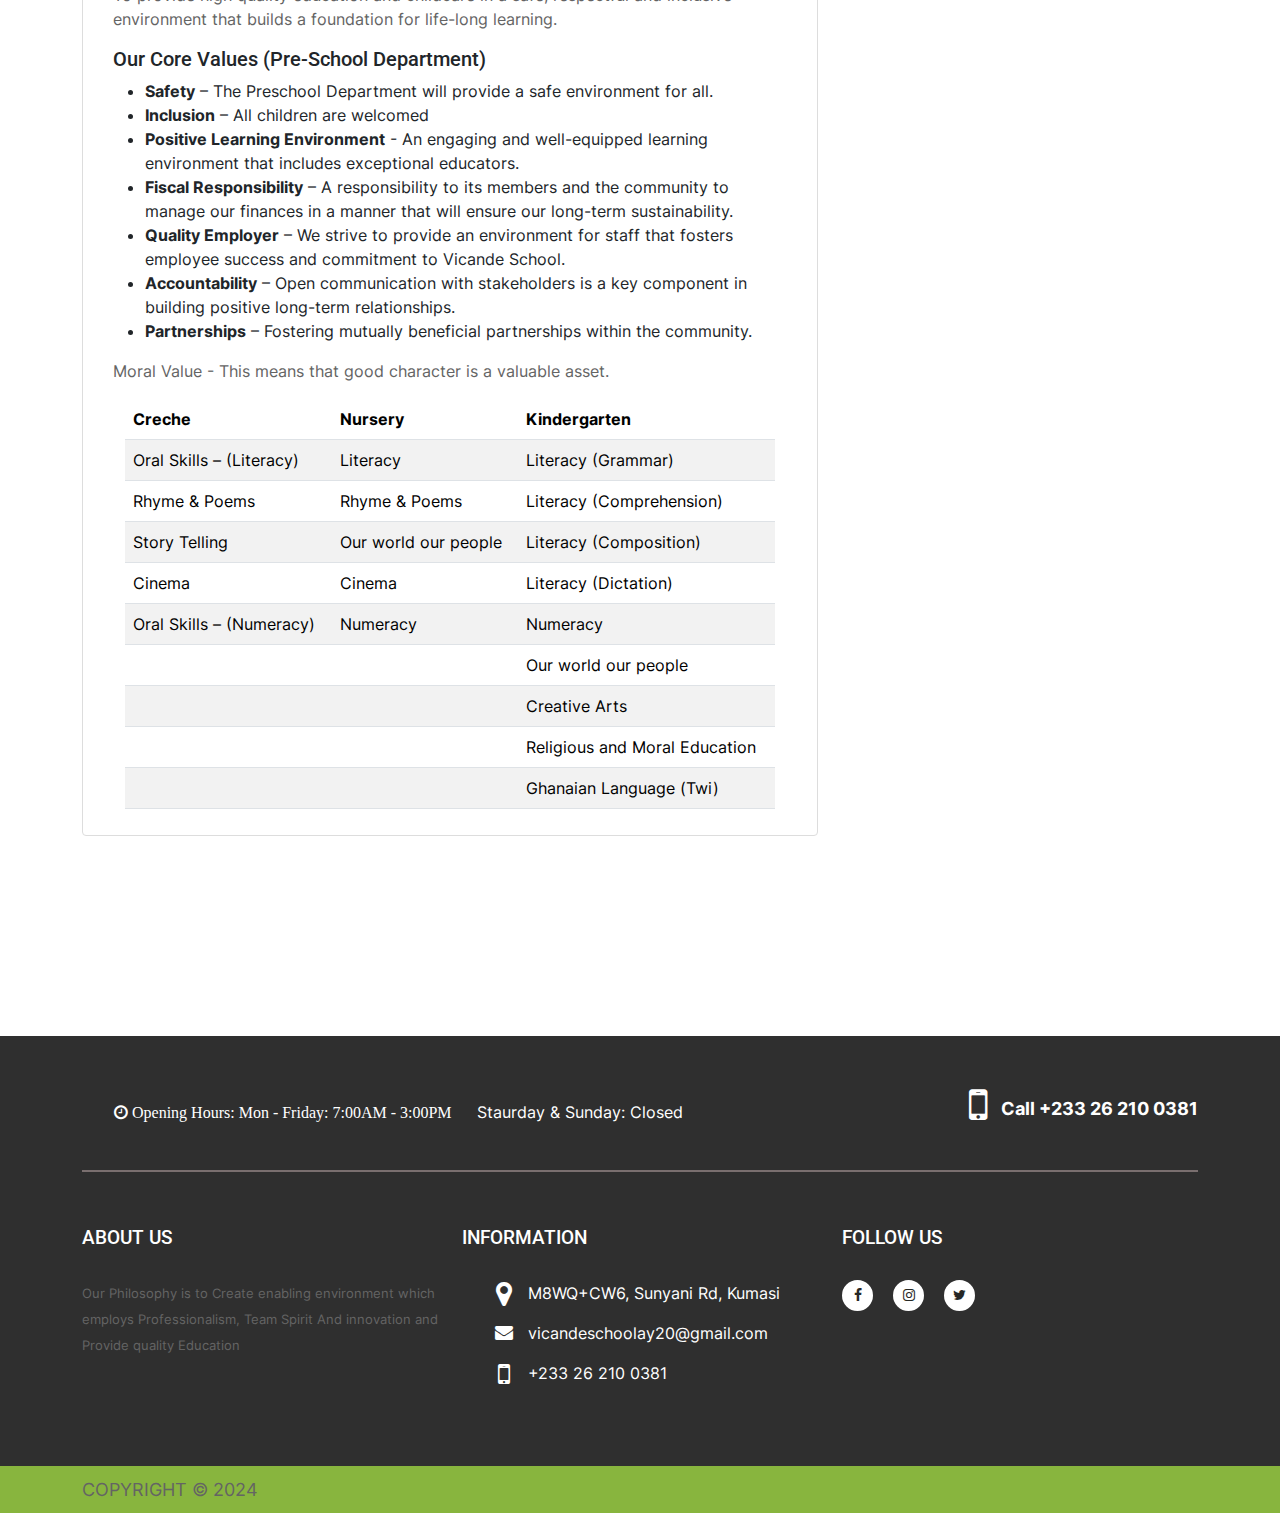
<file: AcaCre.html>
<!DOCTYPE html>
<html lang="en">
<head>
    <meta charset="UTF-8">
    <meta name="viewport" content="width=device-width, initial-scale=1.0">
    <link rel="stylesheet" href="assets/css/styles.css">
    <link rel="stylesheet" href="assets/css/bootstrap.css">
    <link rel="stylesheet" href="assets/css/bootstrap-icons.css">
    <link rel="stylesheet" href="assets/css/owl.carousel.min.css">
    <link rel="stylesheet" href="assets/css/fontawesome.min.css">
    <link rel="stylesheet" href="https://cdnjs.cloudflare.com/ajax/libs/font-awesome/4.7.0/css/font-awesome.min.css">
    <title>Vicande | CRECHE</title>
</head>
<body class="about">
  
  <header>
    <div class="info-bar2 text-center py-2 fixed-top-0 bg-accent pd-x-85" >
      <div class="container">
          <div class="row">
              <div class="col-md-6 text-md-start">
                <span class="me-3"><a href="tel:+233 26 210 0381" style="text-decoration: none;color: #f4f4f4;"><i class="fa fa-phone" style="color: #f4f4f4;"></i> +233 26 210 0381</a></span>
                <span class="me-3"><a href="mailto:vicandeschoolay20@gmail.com" style="text-decoration: none;color: #f4f4f4;"><i class="fa fa-envelope" style="color: #f4f4f4;"></i> vicandeschoolay20@gmail.com</a></span>
                 
              </div>
              <div class="col-md-6 text-md-end">
                <span class="me-3"><a href=""><i class="fa fa-facebook" style="color: #f4f4f4;"></i></a></span>
                <span class="me-3"><a href=""><i class="fa fa-instagram"style="color: #f4f4f4;" ></i></a></span>
                <span class="me-3"><a href=""><i class="fa fa-x-twitter" style="color: #f4f4f4;"></i></a></span>
            </div>
              </div>
          </div>
      </div>
  </div>
    <nav class="navbar bg-body-tertiary fixed-top-0 navbar-expand-lg navbar-light bg-light mx-auto text-center">
      <div class="container">
          <a class="navbar-brand" href="index.html" style="margin-left: 30px;">
              <img src="assets/Img/vicande_logo.png" width="150" height="50" alt="">
          </a>
          <button class="navbar-toggler" type="button" data-bs-toggle="collapse" data-target="#navbarSupportedContent" aria-controls="navbarSupportedContent" aria-expanded="false" aria-label="Toggle navigation">
              <span class="navbar-toggler-icon"></span>
          </button>

          <div class="collapse navbar-collapse justify-content-center" id="navbarSupportedContent">
            <ul class="navbar-nav mr-auto navbar-nav-scroll">
                <li class="nav-item active">
                    <a class="nav-link" href="index.html"><i class="fa fa-home"></i> Home</a>
                </li>
                
                <li class="nav-item dropdown">
                  <a class="nav-link dropdown-toggle" href="#" id="navbarDropdown" role="button" data-bs-toggle="dropdown" aria-haspopup="true" aria-expanded="false">
                      <i class="fa fa-info-circle"></i> About
                  </a>
                  <div class="dropdown-menu" aria-labelledby="navbarDropdown">
                      <a class="dropdown-item" href="about.html">About School</a>
                      <div class="dropdown-divider"></div>
                      <a class="dropdown-item" href="corevals.html">Our Core Values</a>
                      <div class="dropdown-divider"></div>
                      <a class="dropdown-item" href="dirmessage.html">Directors Message</a>
                  </div>
              </li>
                <li class="nav-item dropdown">
                    <a class="nav-link dropdown-toggle" href="#" id="navbarDropdown" role="button" data-bs-toggle="dropdown" aria-haspopup="true" aria-expanded="false">
                        <i class="fa fa-graduation-cap"></i> Admissions
                    </a>
                    <div class="dropdown-menu" aria-labelledby="navbarDropdown">
                        <a class="dropdown-item" href="adm.html">Admission Procedures</a>
                        <div class="dropdown-divider"></div>
                        <a class="dropdown-item" href="fees.html">Fees</a>
                        <div class="dropdown-divider"></div>
                        <a class="dropdown-item" href="faq.html">FAQS</a>
                    </div>
                </li>
                <li class="nav-item dropdown">
                    <a class="nav-link dropdown-toggle" href="#" id="navbarDropdown" role="button" data-bs-toggle="dropdown" aria-haspopup="true" aria-expanded="false">
                        <i class="fa fa-book"></i> Academics
                    </a>
                    <div class="dropdown-menu" aria-labelledby="navbarDropdown">
                        <a class="dropdown-item" href="AcaCre.html">Creche</a>
                        <div class="dropdown-divider"></div>
                        <a class="dropdown-item" href="AcaNur.html">Nursery</a>
                        <div class="dropdown-divider"></div>
                        <a class="dropdown-item" href="AcaPri.html">Primary</a>
                        <div class="dropdown-divider"></div>
                        <a class="dropdown-item" href="Acajhs.html">JHS</a>
                    </div>
                </li>
                <li class="nav-item">
                    <a class="nav-link" href="contact.html"><i class="fa fa-envelope"></i> Contact</a>
                </li>
                <li class="nav-item">
                    <a class="nav-link" href="gallery.html"><i class="fa fa-image"></i> Gallery</a>
                </li>
            </ul>
        </div>
        
      </div>
  </nav>
</header>

<!-- Jumbotron-here  -->
<div class="mt-4 p-5 jumbotron text-white ">
    <h1>CRECHE</h1>
    <p ><a style="color: #f4f4f4;text-decoration: none;" href="index.html">Home</a> | <span style="color: #e9d10a;">Creche</span></p>
  </div>
<!-- Jumbotron-ends  -->

 <!-- Blog Area Start Here -->
 <section class="blog-wrap-layout4">
    <div class="container">
        <div class="row">
            <div class="col-lg-8">
                <div class="blog-box-layout4">
                    <div class="item-img">
                        <a href="#"><img src="assets/Img/blog/creche.png" alt="blog"></a>
                        <div class="top-item">
                            
                        </div>
                    </div>
                    <div class="item-content">
                        <!-- <ul class="entry-meta">
                            <li><i class="fa fa-user"></i>by <a href="#" class="author">Lucas Adrone</a></li>
                            <li><i class="fa fa-tag"></i><a href="#">Roofing,</a> <a href="#">Construction</a></li>
                       </ul> -->
                        <h3 class="item-title"><a href="#">Creche</a></h3>
                        <p>Our Nursery is a unique pre-primary school catering for children from 3 months to 5 years. We focus on all aspects of the child’s development thus empowering the child to develop to his/her full potential. Classrooms are beautifully decorated and well furnished with adequate teaching and learning materials for all subjects. Also, there is a well-stocked library aimed at helping the pupils cultivate a good reading habit. </p>
                        <br>Our program is planned to promote positive growth in the lives of all children. We will adopt a holistic approach that enables each child to develop their social, physical, emotional and intellectual abilities.  We know that each child is unique and special and positive early childhood experiences are instrumental for a child’s overall development in later life. Our program will promote and maintain a safe environment that creates an opportunity for children to develop and grow in a positive manner through appropriate role modeling.
                        <h5>Our Vision (Pre-School Department)</h5>
                        <p>To be a community where all children feel loved, respected and encouraged to develop to their fullest potential.</p>
                        <h5>Our Mission (Pre-School Department)</h5>
                          <p>To provide high quality education and childcare in a safe, respectful and inclusive environment that builds a foundation for life-long learning.</p>
                          <h5>Our Core Values (Pre-School Department)</h5>
                        <ul>
                            <li><span style="font-weight: bold;">Safety</span> – The Preschool Department will provide a safe environment for all.</li>
                            <li><span style="font-weight: bold;">Inclusion</span> – All children are welcomed</li>
                            <li><span style="font-weight: bold;">Positive Learning Environment</span> - An engaging and well-equipped learning environment that includes exceptional educators.</li>
                            <li><span style="font-weight: bold;">Fiscal Responsibility</span> – A responsibility to its members and the community to manage our finances in a manner that will ensure our long-term sustainability.</li>
                            <li><span style="font-weight: bold;">Quality Employer</span> – We strive to provide an environment for staff that fosters employee success and commitment to Vicande School.</li>
                            <li><span style="font-weight: bold;">Accountability</span> – Open communication with stakeholders is a key component in building positive long-term relationships. </li>
                            <li><span style="font-weight: bold;">Partnerships</span> – Fostering mutually beneficial partnerships within the community.</li>
                        </ul>
                   

                    </div>
                    <p>Moral Value - This means that good character is a valuable asset.</p>
                    <div class="container text-center table-hover">
                        <div>
                            <table class="table table-striped text-start">
                                <thead>
                                  <tr>
                                   
                                    <th scope="col">Creche</th>
                                    <th scope="col">Nursery</th>
                                    <th scope="col">Kindergarten</th>
                                  </tr>
                                </thead>
                                <tbody>
                                  <tr>
                                  
                                    <td>Oral Skills – (Literacy)</td>
                                    <td>Literacy </td>
                                    <td>Literacy (Grammar) </td>
                                  </tr>
                                  <tr>
                                   
                                    <td>Rhyme & Poems</td>
                                    <td>Rhyme & Poems</td>
                                    <td>Literacy (Comprehension)</td>
                                  </tr>
                                  <tr>
                                    <td>Story Telling</td>
                                    <td>Our world our people</td>
                                    <td>Literacy (Composition)</td>
                                  </tr>
                                  <tr>
                                    <td>Cinema</td>
                                    <td>Cinema</td>
                                    <td>Literacy (Dictation)</td>
                                  </tr>
                                  <tr>
                                    <td>Oral Skills – (Numeracy)</td>
                                    <td>Numeracy</td>
                                    <td>Numeracy</td>
                                  </tr>
                                  <tr>
                                    <td></td>
                                    <td></td>
                                    <td>Our world our people</td>
                                  </tr>
                                  <tr>
                                    <td></td>
                                    <td></td>
                                    <td>Creative Arts</td>
                                  </tr>
                                  <tr>
                                    <td></td>
                                    <td></td>
                                    <td>Religious and Moral Education</td>
                                  </tr>
                                  <tr>
                                    <td></td>
                                    <td></td>
                                    <td>Ghanaian Language (Twi)</td>
                                  </tr>
                                </tbody>
                              </table>
                        </div>
                  </div>
                </div>
                
            </div>
            <div class="col-lg-4 sidebar-break-md sidebar-widget-area">
                
                <div class="widget widget-service">
                    <div class="heading-layout3 mg-b-0">
                        <h3 class="mg-b-8 text-center">Notice Board</h3>
                    </div>
                    <div class="service-list">
                        <ul>
                            <li>
                               <div class="row text-start">
                                <div class="col-2"> <i class="fa fa-calendar" style="background-color: #8CBA4A;width: 50px;height: 50px;color: #fff;text-align: center;align-content: center;border-radius: 5px;font-size: 30px;"></i></div>
                                <div class="col-10">   <a href="#">START DATE <span>27th MAY</span></a></div>
                               </div>
                            </li>
                            <li>
                                <div class="row text-start">
                                    <div class="col-2"> <i class="fa fa-birthday-cake" style="background-color: #F37373;width: 50px;height: 50px;color: #fff;text-align: center;align-content: center;border-radius: 5px;font-size: 30px;"></i></div>
                                    <div class="col-10">   <a href="#">YEARS OLD <span>6m-2 Years</span></a></div>
                                   </div>
                            </li>
                            <li>
                                <div class="row text-start">
                                    <div class="col-2"> <i class="fa fa-building" style="background-color: #BE80F9;width: 50px;height: 50px;color: #fff;text-align: center;align-content: center;border-radius: 5px;font-size: 30px;"></i></div>
                                    <div class="col-10">   <a href="#">Class Size <span>25</span></a></div>
                                   </div>
                            </li>
                            <li>
                                <div class="row text-start">
                                    <div class="col-2"> <i class="fa fa-clock" style="background-color: #F8B648;width: 50px;height: 50px;color: #fff;text-align: center;align-content: center;border-radius: 5px;font-size: 30px;"></i></div>
                                    <div class="col-10">   <a href="#">Duration <span>6:45am-4:30pm</span></a></div>
                                   </div>
                            </li>
                            <li>
                                <div class="row text-start">
                                    <div class="col-2"> <i class="fa fa-bus" style="background-color: #44C8DF;width: 50px;height: 50px;color: #fff;text-align: center;align-content: center;border-radius: 5px;font-size: 30px;"></i></div>
                                    <div class="col-10">   <a href="#">Transportation <span>Available</span></a></div>
                                   </div>
                            </li>
                            <li>
                                <div class="row text-start">
                                    <div class="col-2"> <i class="fa fa-cutlery" style="background-color: #59D486;width: 50px;height: 50px;color: #fff;text-align: center;align-content: center;border-radius: 5px;font-size: 30px;"></i></div>
                                    <div class="col-10">   <a href="#">Lunch Food <span>Included</span></a></div>
                                   </div>
                            </li>
                            <li>
                                <div class="row text-start">
                                    <div class="col-2"> <i class="fa fa-futbol-o" style="background-color: #ff0303;width: 50px;height: 50px;color: #fff;text-align: center;align-content: center;border-radius: 5px;font-size: 30px;"></i></div>
                                    <div class="col-10">   <a href="#">Playground <span>Available</span></a></div>
                                   </div>
                            </li>
                        </ul>
                    </div>
                </div>
               
            </div>
        </div>
    </div>
</section>
<!-- Blog Area End Here -->

  
<footer>
  <div class="footer-top">
      <div class="container">
          <div class="footer-day-time">
              <div class="row">
                  <div class="col-md-8">
                      <ul>
                          <li class="fa fa-clock"> Opening Hours: Mon - Friday: 7:00AM - 3:00PM</li>
                          <li>Staurday & Sunday: Closed</li>
                      </ul>
                  </div>
                  <div class="col-lg-4">
                      <div class="phone-no">
                          <a href="tel:+233 26 210 0381" style="font-size: 18px;"><i class="fa fa-mobile" aria-hidden="true" ></i >Call +233 26 210 0381</a>
                      </div>
                  </div>
              </div>
          </div>
          <div class="row">
              <div class="col-lg-4">
                  
                  <h4>About us</h4>
                  <p>Our Philosophy is to Create enabling environment which employs Professionalism, Team Spirit And innovation and Provide quality Education </p>

              </div>

              <div class="col-md-4">
                  <h4>Information</h4>
                  <ul class="address1">
                      <li><i class="fa fa-map-marker"></i> M8WQ+CW6, Sunyani Rd, Kumasi</li>
                      <li><i class="fa fa-envelope"></i><a href="mailto:vicandeschoolay20@gmail.com">vicandeschoolay20@gmail.com</a></li>
                      <li><i class="fa fa-mobile" aria-hidden="true"></i> <a href="tel:+233 26 210 0381">+233 26 210 0381</a></li>
                  </ul>
              </div>

              <div class="col-md-4">
                  <h4>Follow us</h4>
                  <ul class="social-icon">
                      <li><a href="#"><i class="fa fa-facebook" aria-hidden="true"></i></a></li>
                      <li><a href="#"><i class="fa fa-instagram" aria-hidden="true"></i></a></li>
                      <li><a href="#"><i class="fa fa-twitter" aria-hidden="true"></i></a></li>
                  </ul>
              </div>

          </div>
      </div>
  </div>
  <div class="footer-bottom">
      <div class="container">
          <div class="row">
              <div class="col-sm-5">
                  <p class="copyright text-uppercase">Copyright © 2024
                  </p>
              </div>
              
          </div>
      </div>
  </div>
</footer>
    <script src="assets/js/jquery-3.7.1.min.js"></script>
    <script src="assets/js/bootstrap.bundle.js"></script>
   
    <script src="assets/js/app.js"></script>
</body>
</html>
</file>
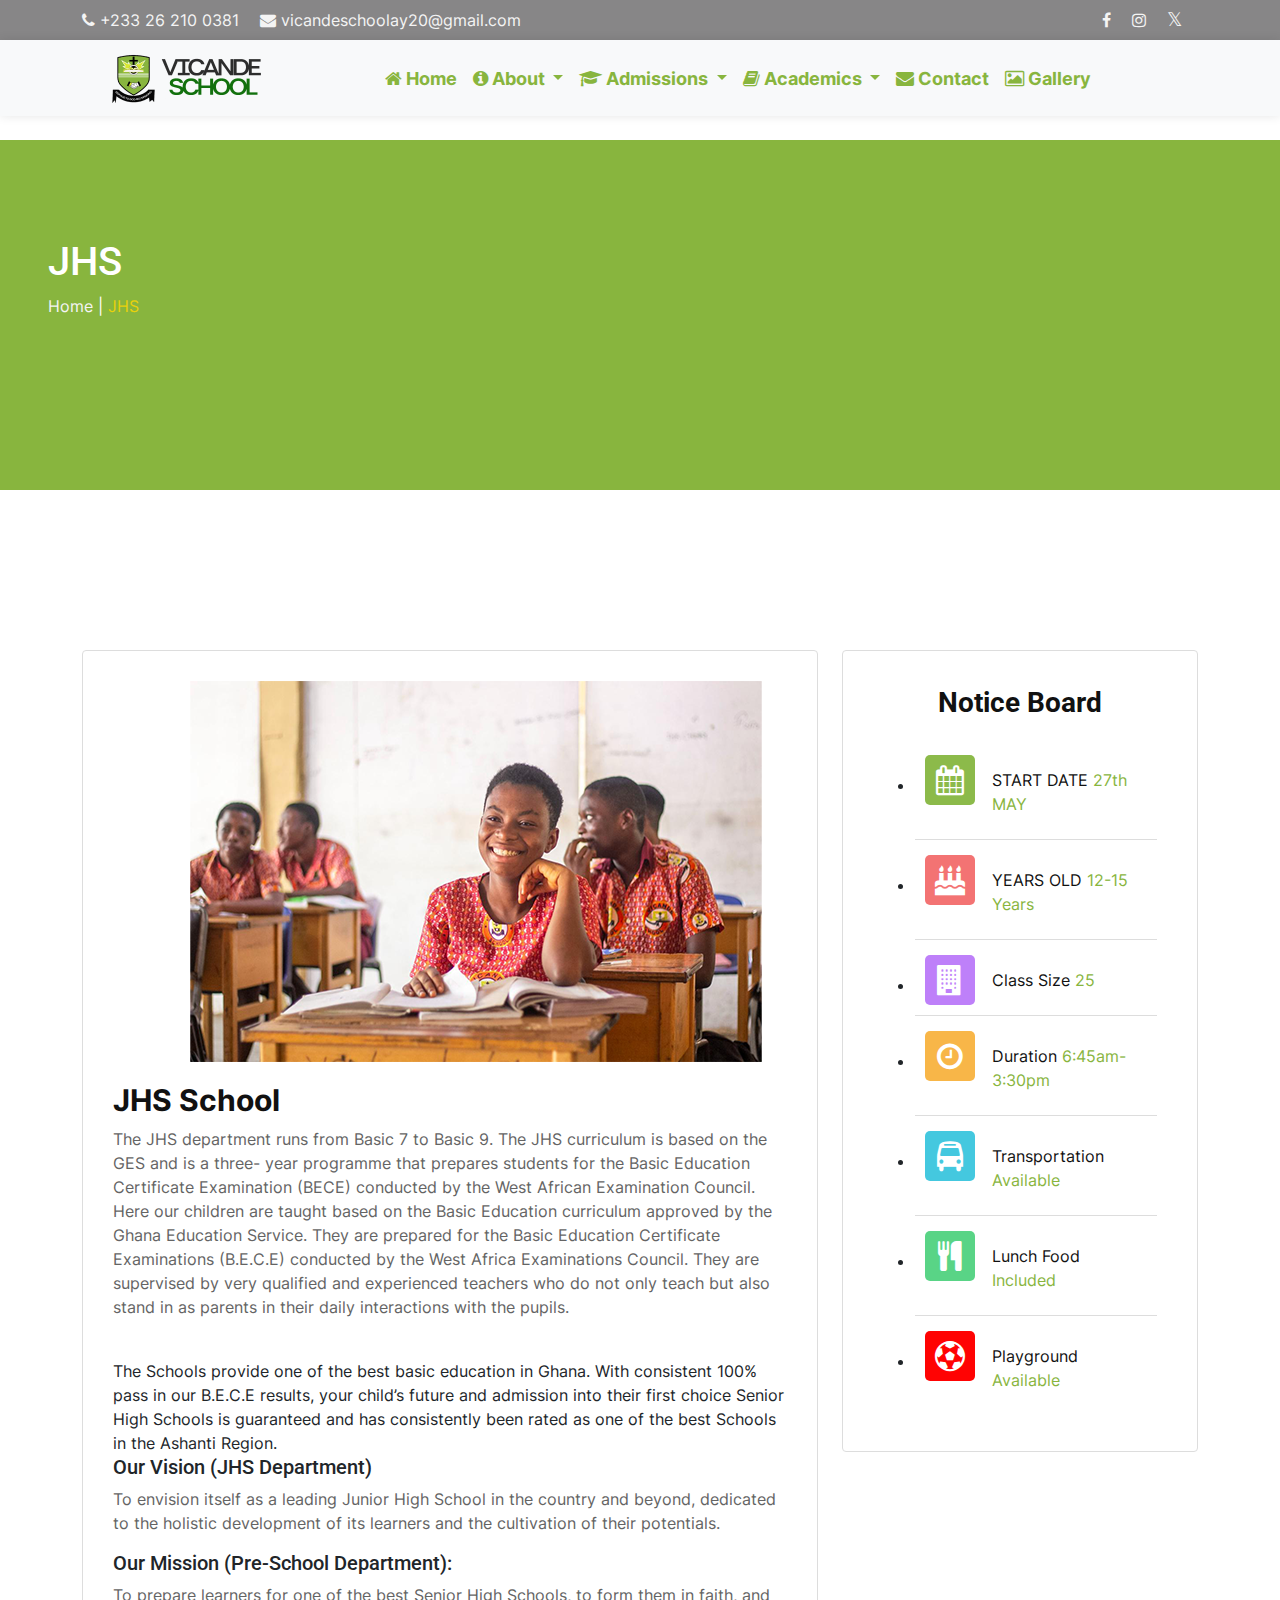
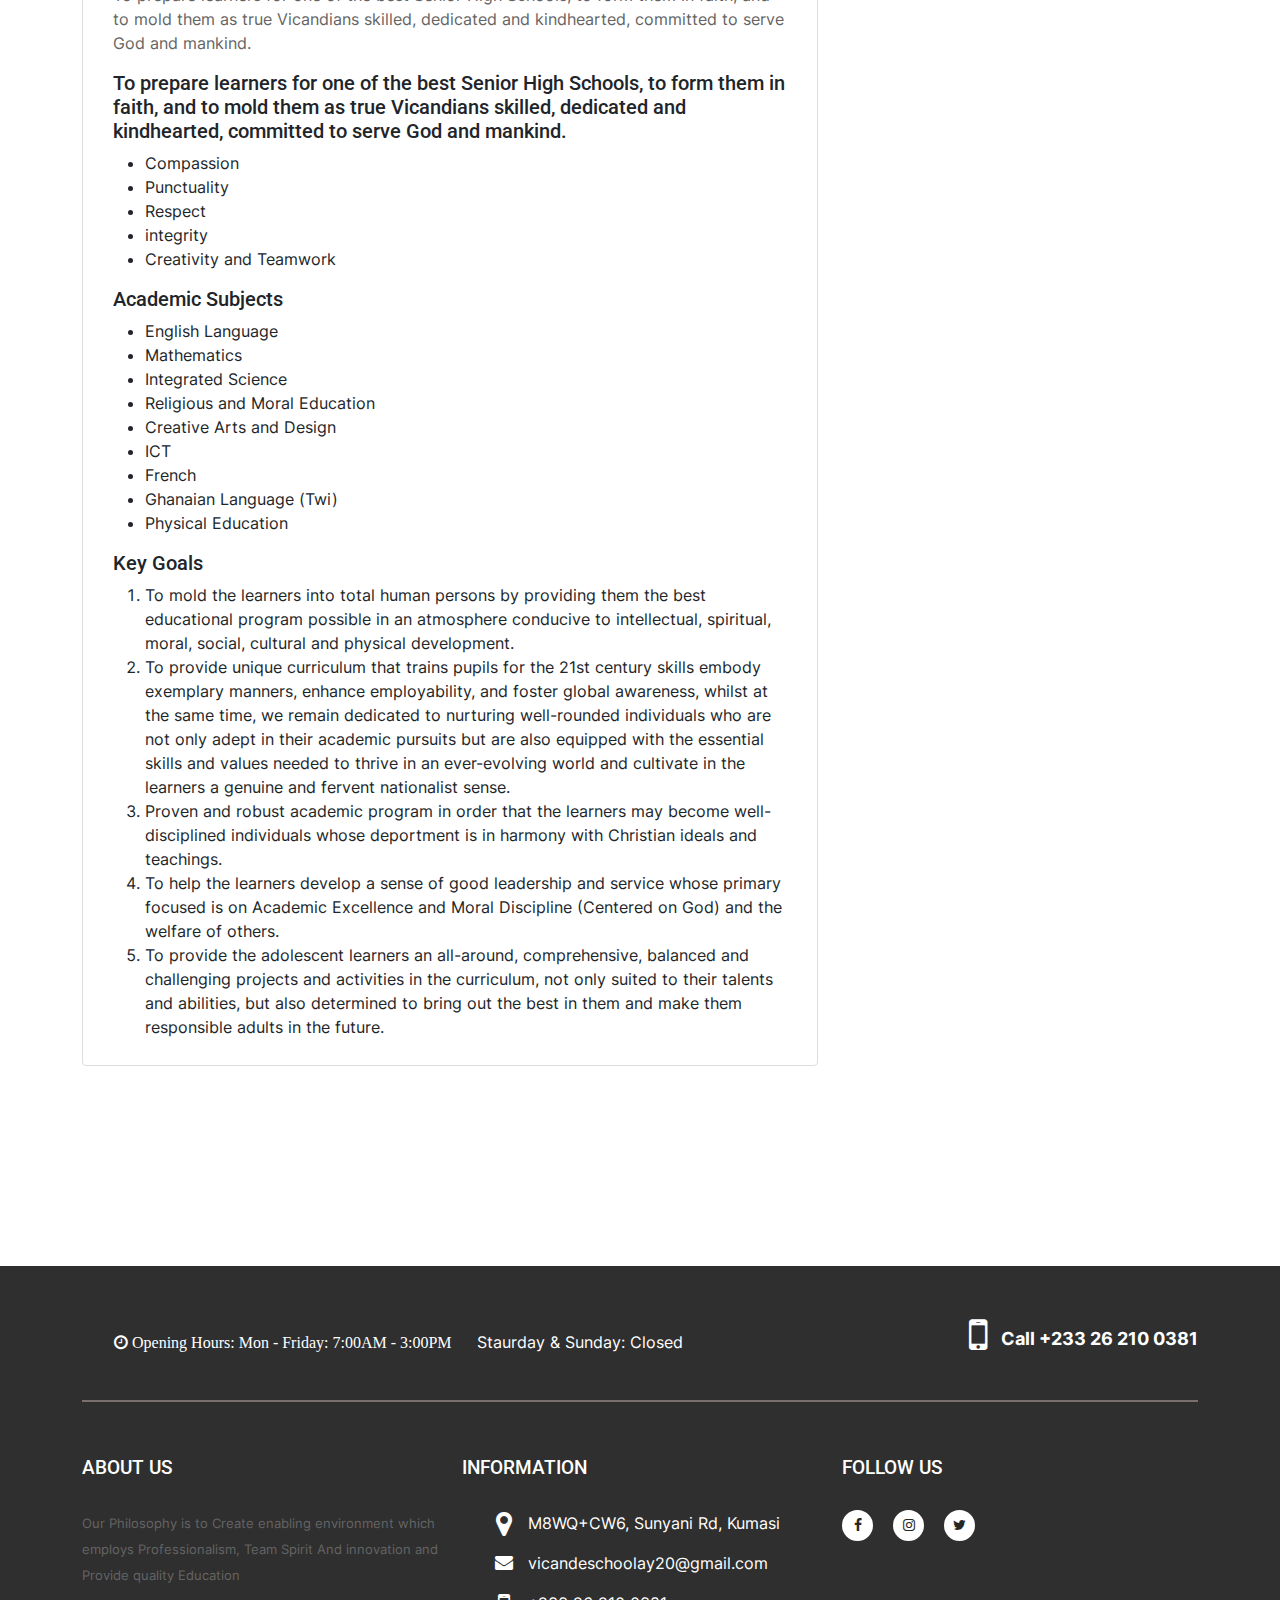
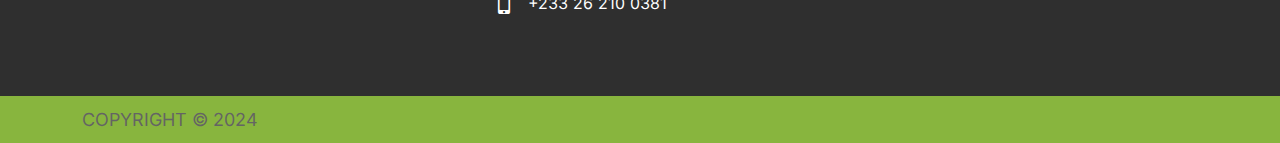
<file: Acajhs.html>
<!DOCTYPE html>
<html lang="en">
<head>
    <meta charset="UTF-8">
    <meta name="viewport" content="width=device-width, initial-scale=1.0">
    <link rel="stylesheet" href="assets/css/styles.css">
    <link rel="stylesheet" href="assets/css/bootstrap.css">
    <link rel="stylesheet" href="assets/css/bootstrap-icons.css">
    <link rel="stylesheet" href="assets/css/owl.carousel.min.css">
    <link rel="stylesheet" href="assets/css/fontawesome.min.css">
    <link rel="stylesheet" href="https://cdnjs.cloudflare.com/ajax/libs/font-awesome/4.7.0/css/font-awesome.min.css">
    <title>Vicande | JHS</title>
</head>
<body class="about">
  
  <header>
    <div class="info-bar2 text-center py-2 fixed-top-0 bg-accent pd-x-85" >
      <div class="container">
          <div class="row">
              <div class="col-md-6 text-md-start">
                <span class="me-3"><a href="tel:+233 26 210 0381" style="text-decoration: none;color: #f4f4f4;"><i class="fa fa-phone" style="color: #f4f4f4;"></i> +233 26 210 0381</a></span>
                <span class="me-3"><a href="mailto:vicandeschoolay20@gmail.com" style="text-decoration: none;color: #f4f4f4;"><i class="fa fa-envelope" style="color: #f4f4f4;"></i> vicandeschoolay20@gmail.com</a></span>
                 
              </div>
              <div class="col-md-6 text-md-end">
                <span class="me-3"><a href=""><i class="fa fa-facebook" style="color: #f4f4f4;"></i></a></span>
                <span class="me-3"><a href=""><i class="fa fa-instagram"style="color: #f4f4f4;" ></i></a></span>
                <span class="me-3"><a href=""><i class="fa fa-x-twitter" style="color: #f4f4f4;"></i></a></span>
            </div>
              </div>
          </div>
      </div>
  </div>
    <nav class="navbar bg-body-tertiary fixed-top-0 navbar-expand-lg navbar-light bg-light mx-auto text-center">
      <div class="container">
          <a class="navbar-brand" href="index.html" style="margin-left: 30px;">
              <img src="assets/Img/vicande_logo.png" width="150" height="50" alt="">
          </a>
          <button class="navbar-toggler" type="button" data-bs-toggle="collapse" data-target="#navbarSupportedContent" aria-controls="navbarSupportedContent" aria-expanded="false" aria-label="Toggle navigation">
              <span class="navbar-toggler-icon"></span>
          </button>

          <div class="collapse navbar-collapse justify-content-center" id="navbarSupportedContent">
            <ul class="navbar-nav mr-auto navbar-nav-scroll">
                <li class="nav-item active">
                    <a class="nav-link" href="index.html"><i class="fa fa-home"></i> Home</a>
                </li>
                
                <li class="nav-item dropdown">
                  <a class="nav-link dropdown-toggle" href="#" id="navbarDropdown" role="button" data-bs-toggle="dropdown" aria-haspopup="true" aria-expanded="false">
                      <i class="fa fa-info-circle"></i> About
                  </a>
                  <div class="dropdown-menu" aria-labelledby="navbarDropdown">
                      <a class="dropdown-item" href="about.html">About School</a>
                      <div class="dropdown-divider"></div>
                      <a class="dropdown-item" href="corevals.html">Our Core Values</a>
                      <div class="dropdown-divider"></div>
                      <a class="dropdown-item" href="dirmessage.html">Directors Message</a>
                  </div>
              </li>
                <li class="nav-item dropdown">
                    <a class="nav-link dropdown-toggle" href="#" id="navbarDropdown" role="button" data-bs-toggle="dropdown" aria-haspopup="true" aria-expanded="false">
                        <i class="fa fa-graduation-cap"></i> Admissions
                    </a>
                    <div class="dropdown-menu" aria-labelledby="navbarDropdown">
                        <a class="dropdown-item" href="adm.html">Admission Procedures</a>
                        <div class="dropdown-divider"></div>
                        <a class="dropdown-item" href="fees.html">Fees</a>
                        <div class="dropdown-divider"></div>
                        <a class="dropdown-item" href="faq.html">FAQS</a>
                    </div>
                </li>
                <li class="nav-item dropdown">
                    <a class="nav-link dropdown-toggle" href="#" id="navbarDropdown" role="button" data-bs-toggle="dropdown" aria-haspopup="true" aria-expanded="false">
                        <i class="fa fa-book"></i> Academics
                    </a>
                    <div class="dropdown-menu" aria-labelledby="navbarDropdown">
                        <a class="dropdown-item" href="AcaCre.html">Creche</a>
                        <div class="dropdown-divider"></div>
                        <a class="dropdown-item" href="AcaNur.html">Nursery</a>
                        <div class="dropdown-divider"></div>
                        <a class="dropdown-item" href="AcaPri.html">Primary</a>
                        <div class="dropdown-divider"></div>
                        <a class="dropdown-item" href="Acajhs.html">JHS</a>
                    </div>
                </li>
                <li class="nav-item">
                    <a class="nav-link" href="contact.html"><i class="fa fa-envelope"></i> Contact</a>
                </li>
                <li class="nav-item">
                    <a class="nav-link" href="gallery.html"><i class="fa fa-image"></i> Gallery</a>
                </li>
            </ul>
        </div>
        
      </div>
  </nav>
</header>

<!-- Jumbotron-here  -->
<div class="mt-4 p-5 jumbotron text-white ">
    <h1>JHS</h1>
    <p ><a style="color: #f4f4f4;text-decoration: none;" href="index.html">Home</a> | <span style="color: #e9d10a;">JHS</span></p>
  </div>
<!-- Jumbotron-ends  -->

 <!-- Blog Area Start Here -->
 <section class="blog-wrap-layout4">
    <div class="container">
        <div class="row">
            <div class="col-lg-8">
                <div class="blog-box-layout4">
                    <div class="item-img">
                        <a href="#"><img src="assets/Img/blog/jhs.png" alt="blog"></a>
                        <div class="top-item">
                            
                        </div>
                    </div>
                    <div class="item-content">
                        <!-- <ul class="entry-meta">
                            <li><i class="fa fa-user"></i>by <a href="#" class="author">Lucas Adrone</a></li>
                            <li><i class="fa fa-tag"></i><a href="#">Roofing,</a> <a href="#">Construction</a></li>
                       </ul> -->
                        <h3 class="item-title"><a href="#">JHS School</a></h3>
                        <p>The JHS department runs from Basic 7 to Basic 9. The JHS curriculum is based on the GES and is a three- year programme that prepares students for the Basic Education Certificate Examination (BECE) conducted by the West African Examination Council. Here our children are taught based on the Basic Education curriculum approved by the Ghana Education Service. They are prepared for the Basic Education Certificate Examinations (B.E.C.E) conducted by the West Africa Examinations Council. They are supervised by very qualified and experienced teachers who do not only teach but also stand in as parents in their daily interactions with the pupils.</p>
                        <br>The Schools provide one of the best basic education in Ghana. With consistent 100% pass in our B.E.C.E results, your child’s future and admission into their first choice Senior High Schools is guaranteed and has consistently been rated as one of the best Schools in the Ashanti Region.
                        <h5>Our Vision (JHS Department)</h5>
                          <p>To envision itself as a leading Junior High School in the country and beyond, dedicated to the holistic development of its learners and the cultivation of their potentials.</p>
                          <h5>Our Mission (Pre-School Department): </h5>
                        <p>To prepare learners for one of the best Senior High Schools, to form them in faith, and to mold them as true Vicandians skilled, dedicated and kindhearted, committed to serve God and mankind. </p>
                        <h5>To prepare learners for one of the best Senior High Schools, to form them in faith, and to mold them as true Vicandians skilled, dedicated and kindhearted, committed to serve God and mankind. </h5>
                        <ul>
                            <li>Compassion </li>
                            <li>Punctuality </li>
                            <li>Respect </li>
                            <li>integrity</li>
                            <li>Creativity and Teamwork </li>
                        </ul>
                   <h5>Academic Subjects</h5>
                   <ul>
                    <li>English Language </li>
                    <li>Mathematics  </li>
                    <li>Integrated Science  </li>
                    <li>Religious and Moral Education </li>
                    <li>Creative Arts and Design </li>
                    <li>ICT </li>
                    <li>French </li>
                    <li>Ghanaian Language (Twi) </li>
                    <li>Physical Education </li>
                </ul>
                    </div>
                    <h5>Key Goals</h5>
            <ol>
                <li>To mold the learners into total human persons by providing them the best educational program possible in an atmosphere conducive to intellectual, spiritual, moral, social, cultural and physical development.</li>
                <li>To provide unique curriculum that trains pupils for the 21st century skills embody exemplary manners, enhance employability, and foster global awareness, whilst at the same time, we remain dedicated to nurturing well-rounded individuals who are not only adept in their academic pursuits but are also equipped with the essential skills and values needed to thrive in an ever-evolving world and cultivate in the learners a genuine and fervent nationalist sense.</li>
                <li>Proven and robust academic program in order that the learners may become well-disciplined individuals whose deportment is in harmony with Christian ideals and teachings.</li>
                <li>To help the learners develop a sense of good leadership and service whose primary focused is on Academic Excellence and Moral Discipline (Centered on God) and the welfare of others.</li>
                <li>To provide the adolescent learners an all-around, comprehensive, balanced and challenging projects and activities in the curriculum, not only suited to their talents and abilities, but also determined to bring out the best in them and make them responsible adults in the future.</li>
            </ol>
                    <div class="container text-center">
               
                  </div>
                </div>
                
            </div>
            <div class="col-lg-4 sidebar-break-md sidebar-widget-area">
                
                <div class="widget widget-service">
                    <div class="heading-layout3 mg-b-0">
                        <h3 class="mg-b-8 text-center">Notice Board</h3>
                    </div>
                    <div class="service-list">
                        <ul>
                            <li>
                               <div class="row text-start">
                                <div class="col-2"> <i class="fa fa-calendar" style="background-color: #8CBA4A;width: 50px;height: 50px;color: #fff;text-align: center;align-content: center;border-radius: 5px;font-size: 30px;"></i></div>
                                <div class="col-10">   <a href="#">START DATE <span>27th MAY</span></a></div>
                               </div>
                            </li>
                            <li>
                                <div class="row text-start">
                                    <div class="col-2"> <i class="fa fa-birthday-cake" style="background-color: #F37373;width: 50px;height: 50px;color: #fff;text-align: center;align-content: center;border-radius: 5px;font-size: 30px;"></i></div>
                                    <div class="col-10">   <a href="#">YEARS OLD <span>12-15 Years</span></a></div>
                                   </div>
                            </li>
                            <li>
                                <div class="row text-start">
                                    <div class="col-2"> <i class="fa fa-building" style="background-color: #BE80F9;width: 50px;height: 50px;color: #fff;text-align: center;align-content: center;border-radius: 5px;font-size: 30px;"></i></div>
                                    <div class="col-10">   <a href="#">Class Size <span>25</span></a></div>
                                   </div>
                            </li>
                            <li>
                                <div class="row text-start">
                                    <div class="col-2"> <i class="fa fa-clock" style="background-color: #F8B648;width: 50px;height: 50px;color: #fff;text-align: center;align-content: center;border-radius: 5px;font-size: 30px;"></i></div>
                                    <div class="col-10">   <a href="#">Duration <span>6:45am-3:30pm</span></a></div>
                                   </div>
                            </li>
                            <li>
                                <div class="row text-start">
                                    <div class="col-2"> <i class="fa fa-bus" style="background-color: #44C8DF;width: 50px;height: 50px;color: #fff;text-align: center;align-content: center;border-radius: 5px;font-size: 30px;"></i></div>
                                    <div class="col-10">   <a href="#">Transportation <span>Available</span></a></div>
                                   </div>
                            </li>
                            <li>
                                <div class="row text-start">
                                    <div class="col-2"> <i class="fa fa-cutlery" style="background-color: #59D486;width: 50px;height: 50px;color: #fff;text-align: center;align-content: center;border-radius: 5px;font-size: 30px;"></i></div>
                                    <div class="col-10">   <a href="#">Lunch Food <span>Included</span></a></div>
                                   </div>
                            </li>
                            <li>
                                <div class="row text-start">
                                    <div class="col-2"> <i class="fa fa-futbol-o" style="background-color: #ff0303;width: 50px;height: 50px;color: #fff;text-align: center;align-content: center;border-radius: 5px;font-size: 30px;"></i></div>
                                    <div class="col-10">   <a href="#">Playground <span>Available</span></a></div>
                                   </div>
                            </li>
                        </ul>
                    </div>
                </div>
               
            </div>
        </div>
    </div>
</section>
<!-- Blog Area End Here -->

  
<footer>
  <div class="footer-top">
      <div class="container">
          <div class="footer-day-time">
              <div class="row">
                  <div class="col-md-8">
                      <ul>
                          <li class="fa fa-clock"> Opening Hours: Mon - Friday: 7:00AM - 3:00PM</li>
                          <li>Staurday & Sunday: Closed</li>
                      </ul>
                  </div>
                  <div class="col-lg-4">
                      <div class="phone-no">
                          <a href="tel:+233 26 210 0381" style="font-size: 18px;"><i class="fa fa-mobile" aria-hidden="true" ></i >Call +233 26 210 0381</a>
                      </div>
                  </div>
              </div>
          </div>
          <div class="row">
              <div class="col-lg-4">
                  
                  <h4>About us</h4>
                  <p>Our Philosophy is to Create enabling environment which employs Professionalism, Team Spirit And innovation and Provide quality Education </p>

              </div>

              <div class="col-md-4">
                  <h4>Information</h4>
                  <ul class="address1">
                      <li><i class="fa fa-map-marker"></i> M8WQ+CW6, Sunyani Rd, Kumasi</li>
                      <li><i class="fa fa-envelope"></i><a href="mailto:vicandeschoolay20@gmail.com">vicandeschoolay20@gmail.com</a></li>
                      <li><i class="fa fa-mobile" aria-hidden="true"></i> <a href="tel:+233 26 210 0381">+233 26 210 0381</a></li>
                  </ul>
              </div>

              <div class="col-md-4">
                  <h4>Follow us</h4>
                  <ul class="social-icon">
                      <li><a href="#"><i class="fa fa-facebook" aria-hidden="true"></i></a></li>
                      <li><a href="#"><i class="fa fa-instagram" aria-hidden="true"></i></a></li>
                      <li><a href="#"><i class="fa fa-twitter" aria-hidden="true"></i></a></li>
                  </ul>
              </div>

          </div>
      </div>
  </div>
  <div class="footer-bottom">
      <div class="container">
          <div class="row">
              <div class="col-sm-5">
                  <p class="copyright text-uppercase">Copyright © 2024
                  </p>
              </div>
              
          </div>
      </div>
  </div>
</footer>
    <script src="assets/js/jquery-3.7.1.min.js"></script>
    <script src="assets/js/bootstrap.bundle.js"></script>
   
    <script src="assets/js/app.js"></script>
</body>
</html>
</file>
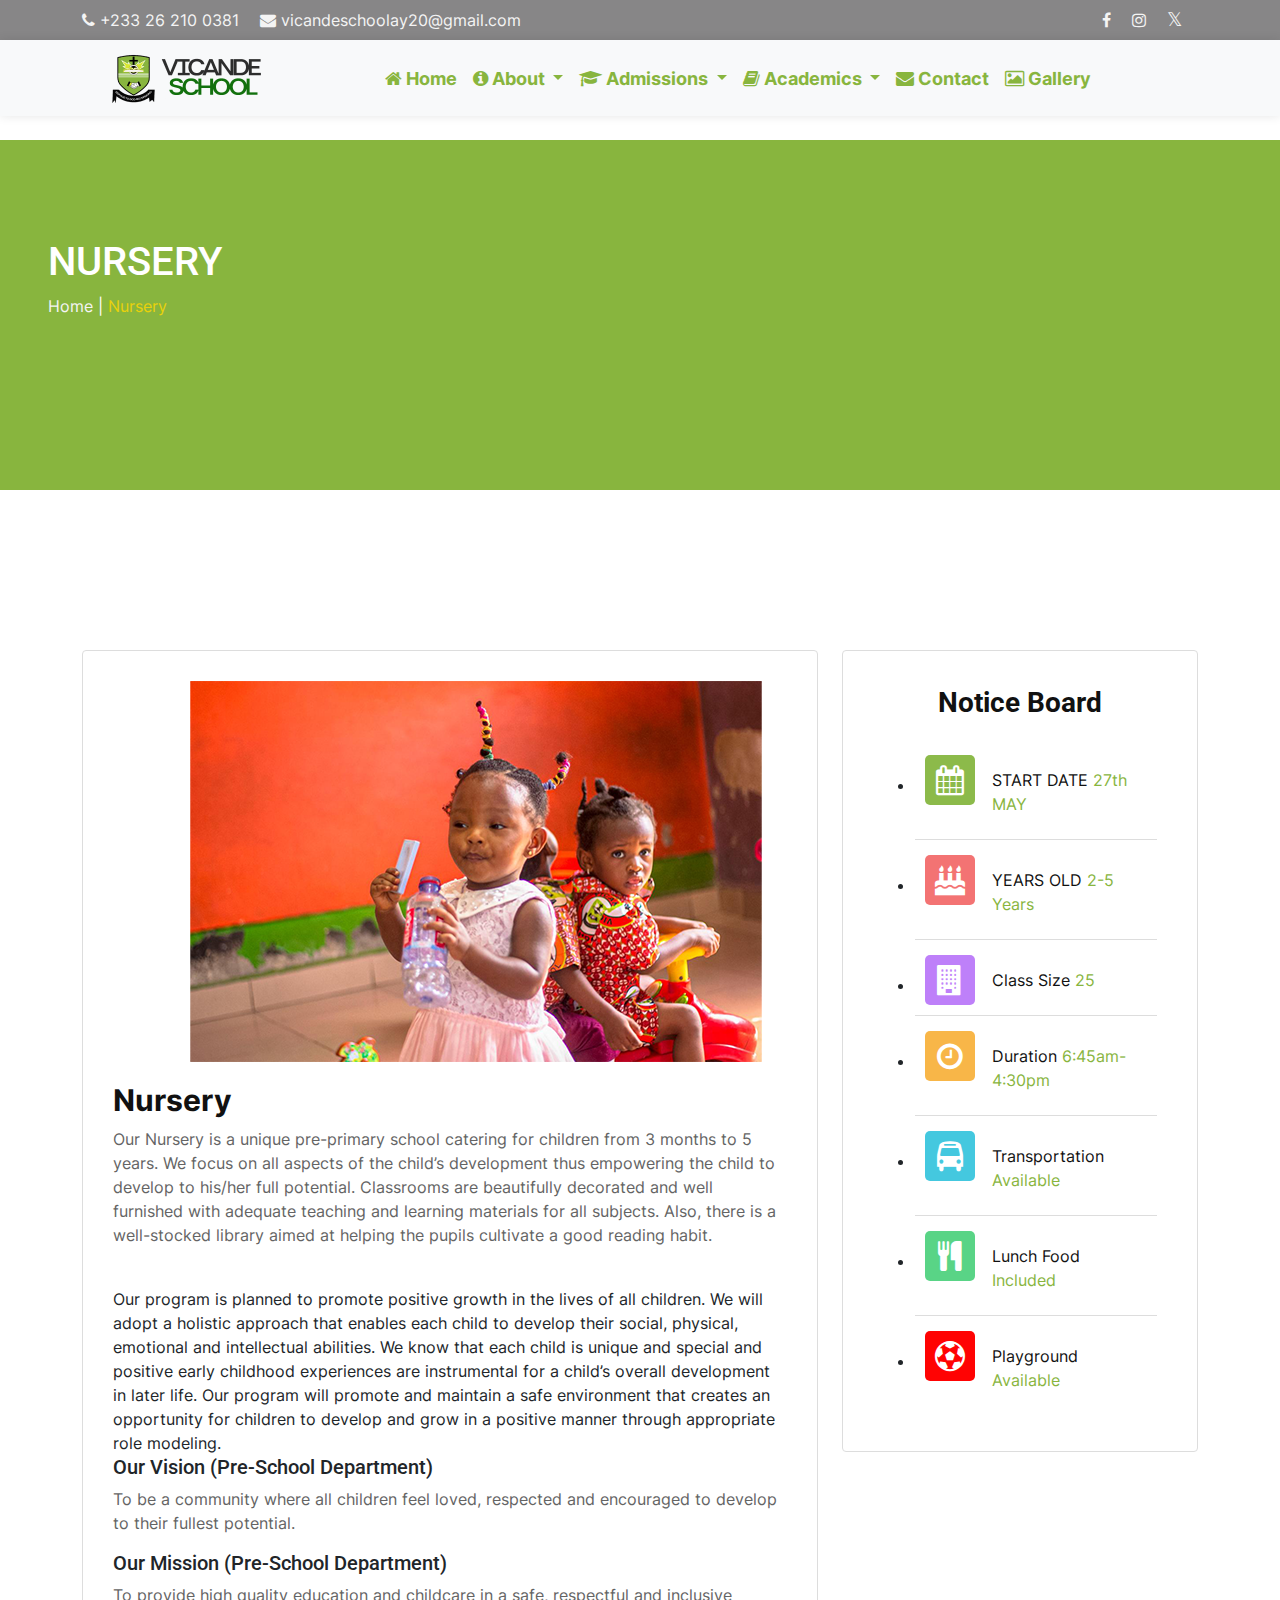
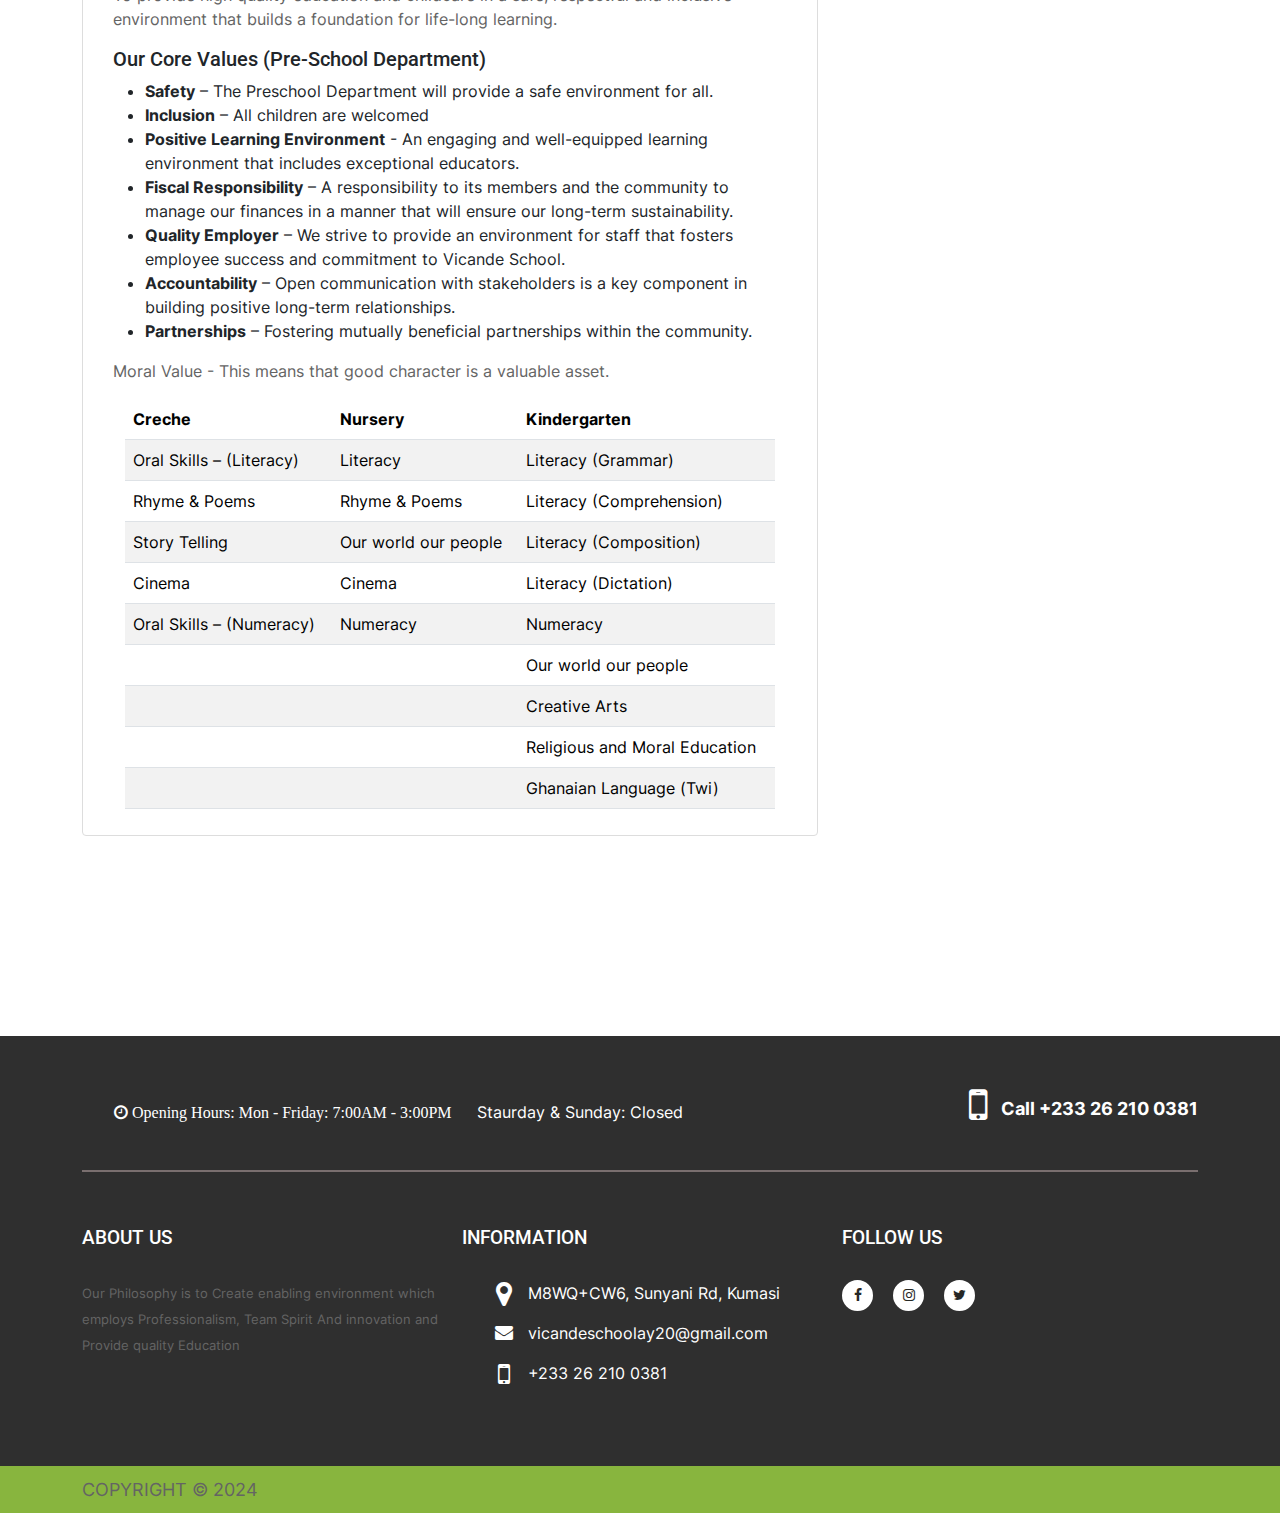
<file: AcaNur.html>
<!DOCTYPE html>
<html lang="en">
<head>
    <meta charset="UTF-8">
    <meta name="viewport" content="width=device-width, initial-scale=1.0">
    <link rel="stylesheet" href="assets/css/styles.css">
    <link rel="stylesheet" href="assets/css/bootstrap.css">
    <link rel="stylesheet" href="assets/css/bootstrap-icons.css">
    <link rel="stylesheet" href="assets/css/owl.carousel.min.css">
    <link rel="stylesheet" href="assets/css/fontawesome.min.css">
    <link rel="stylesheet" href="https://cdnjs.cloudflare.com/ajax/libs/font-awesome/4.7.0/css/font-awesome.min.css">
    <title>Vicande | NURSERY</title>
</head>
<body class="about">
  
  <header>
    <div class="info-bar2 text-center py-2 fixed-top-0 bg-accent pd-x-85" >
      <div class="container">
          <div class="row">
              <div class="col-md-6 text-md-start">
                <span class="me-3"><a href="tel:+233 26 210 0381" style="text-decoration: none;color: #f4f4f4;"><i class="fa fa-phone" style="color: #f4f4f4;"></i> +233 26 210 0381</a></span>
                <span class="me-3"><a href="mailto:vicandeschoolay20@gmail.com" style="text-decoration: none;color: #f4f4f4;"><i class="fa fa-envelope" style="color: #f4f4f4;"></i> vicandeschoolay20@gmail.com</a></span>
                 
              </div>
              <div class="col-md-6 text-md-end">
                <span class="me-3"><a href=""><i class="fa fa-facebook" style="color: #f4f4f4;"></i></a></span>
                <span class="me-3"><a href=""><i class="fa fa-instagram"style="color: #f4f4f4;" ></i></a></span>
                <span class="me-3"><a href=""><i class="fa fa-x-twitter" style="color: #f4f4f4;"></i></a></span>
            </div>
              </div>
          </div>
      </div>
  </div>
    <nav class="navbar bg-body-tertiary fixed-top-0 navbar-expand-lg navbar-light bg-light mx-auto text-center">
      <div class="container">
          <a class="navbar-brand" href="index.html" style="margin-left: 30px;">
              <img src="assets/Img/vicande_logo.png" width="150" height="50" alt="">
          </a>
          <button class="navbar-toggler" type="button" data-bs-toggle="collapse" data-target="#navbarSupportedContent" aria-controls="navbarSupportedContent" aria-expanded="false" aria-label="Toggle navigation">
              <span class="navbar-toggler-icon"></span>
          </button>

          <div class="collapse navbar-collapse justify-content-center" id="navbarSupportedContent">
            <ul class="navbar-nav mr-auto navbar-nav-scroll">
                <li class="nav-item active">
                    <a class="nav-link" href="index.html"><i class="fa fa-home"></i> Home</a>
                </li>
                
                <li class="nav-item dropdown">
                  <a class="nav-link dropdown-toggle" href="#" id="navbarDropdown" role="button" data-bs-toggle="dropdown" aria-haspopup="true" aria-expanded="false">
                      <i class="fa fa-info-circle"></i> About
                  </a>
                  <div class="dropdown-menu" aria-labelledby="navbarDropdown">
                      <a class="dropdown-item" href="about.html">About School</a>
                      <div class="dropdown-divider"></div>
                      <a class="dropdown-item" href="corevals.html">Our Core Values</a>
                      <div class="dropdown-divider"></div>
                      <a class="dropdown-item" href="dirmessage.html">Directors Message</a>
                  </div>
              </li>
                <li class="nav-item dropdown">
                    <a class="nav-link dropdown-toggle" href="#" id="navbarDropdown" role="button" data-bs-toggle="dropdown" aria-haspopup="true" aria-expanded="false">
                        <i class="fa fa-graduation-cap"></i> Admissions
                    </a>
                    <div class="dropdown-menu" aria-labelledby="navbarDropdown">
                        <a class="dropdown-item" href="adm.html">Admission Procedures</a>
                        <div class="dropdown-divider"></div>
                        <a class="dropdown-item" href="fees.html">Fees</a>
                        <div class="dropdown-divider"></div>
                        <a class="dropdown-item" href="faq.html">FAQS</a>
                    </div>
                </li>
                <li class="nav-item dropdown">
                    <a class="nav-link dropdown-toggle" href="#" id="navbarDropdown" role="button" data-bs-toggle="dropdown" aria-haspopup="true" aria-expanded="false">
                        <i class="fa fa-book"></i> Academics
                    </a>
                    <div class="dropdown-menu" aria-labelledby="navbarDropdown">
                        <a class="dropdown-item" href="AcaCre.html">Creche</a>
                        <div class="dropdown-divider"></div>
                        <a class="dropdown-item" href="AcaNur.html">Nursery</a>
                        <div class="dropdown-divider"></div>
                        <a class="dropdown-item" href="AcaPri.html">Primary</a>
                        <div class="dropdown-divider"></div>
                        <a class="dropdown-item" href="Acajhs.html">JHS</a>
                    </div>
                </li>
                <li class="nav-item">
                    <a class="nav-link" href="contact.html"><i class="fa fa-envelope"></i> Contact</a>
                </li>
                <li class="nav-item">
                    <a class="nav-link" href="gallery.html"><i class="fa fa-image"></i> Gallery</a>
                </li>
            </ul>
        </div>
        
      </div>
  </nav>
</header>

<!-- Jumbotron-here  -->
<div class="mt-4 p-5 jumbotron text-white ">
    <h1>NURSERY</h1>
    <p ><a style="color: #f4f4f4;text-decoration: none;" href="index.html">Home</a> | <span style="color: #e9d10a;">Nursery</span></p>
  </div>
<!-- Jumbotron-ends  -->

 <!-- Blog Area Start Here -->
 <section class="blog-wrap-layout4">
    <div class="container">
        <div class="row">
            <div class="col-lg-8">
                <div class="blog-box-layout4">
                    <div class="item-img">
                        <a href="#"><img src="assets/Img/blog/nursery.png" alt="blog"></a>
                        <div class="top-item">
                            
                        </div>
                    </div>
                    <div class="item-content">
                        <!-- <ul class="entry-meta">
                            <li><i class="fa fa-user"></i>by <a href="#" class="author">Lucas Adrone</a></li>
                            <li><i class="fa fa-tag"></i><a href="#">Roofing,</a> <a href="#">Construction</a></li>
                       </ul> -->
                        <h3 class="item-title"><a href="#">Nursery</a></h3>
                        <p>Our Nursery is a unique pre-primary school catering for children from 3 months to 5 years. We focus on all aspects of the child’s development thus empowering the child to develop to his/her full potential. Classrooms are beautifully decorated and well furnished with adequate teaching and learning materials for all subjects. Also, there is a well-stocked library aimed at helping the pupils cultivate a good reading habit. </p>
                        <br>Our program is planned to promote positive growth in the lives of all children. We will adopt a holistic approach that enables each child to develop their social, physical, emotional and intellectual abilities.  We know that each child is unique and special and positive early childhood experiences are instrumental for a child’s overall development in later life. Our program will promote and maintain a safe environment that creates an opportunity for children to develop and grow in a positive manner through appropriate role modeling.
                        <h5>Our Vision (Pre-School Department)</h5>
                        <p>To be a community where all children feel loved, respected and encouraged to develop to their fullest potential.</p>
                        <h5>Our Mission (Pre-School Department)</h5>
                          <p>To provide high quality education and childcare in a safe, respectful and inclusive environment that builds a foundation for life-long learning.</p>
                          <h5>Our Core Values (Pre-School Department)</h5>
                        <ul>
                            <li><span style="font-weight: bold;">Safety</span> – The Preschool Department will provide a safe environment for all.</li>
                            <li><span style="font-weight: bold;">Inclusion</span> – All children are welcomed</li>
                            <li><span style="font-weight: bold;">Positive Learning Environment</span> - An engaging and well-equipped learning environment that includes exceptional educators.</li>
                            <li><span style="font-weight: bold;">Fiscal Responsibility</span> – A responsibility to its members and the community to manage our finances in a manner that will ensure our long-term sustainability.</li>
                            <li><span style="font-weight: bold;">Quality Employer</span> – We strive to provide an environment for staff that fosters employee success and commitment to Vicande School.</li>
                            <li><span style="font-weight: bold;">Accountability</span> – Open communication with stakeholders is a key component in building positive long-term relationships. </li>
                            <li><span style="font-weight: bold;">Partnerships</span> – Fostering mutually beneficial partnerships within the community.</li>
                        </ul>
                   

                    </div>
                    <p>Moral Value - This means that good character is a valuable asset.</p>
                    <div class="container text-center table-hover">
                        <div>
                            <table class="table table-striped text-start">
                                <thead>
                                  <tr>
                                   
                                    <th scope="col">Creche</th>
                                    <th scope="col">Nursery</th>
                                    <th scope="col">Kindergarten</th>
                                  </tr>
                                </thead>
                                <tbody>
                                  <tr>
                                  
                                    <td>Oral Skills – (Literacy)</td>
                                    <td>Literacy </td>
                                    <td>Literacy (Grammar) </td>
                                  </tr>
                                  <tr>
                                   
                                    <td>Rhyme & Poems</td>
                                    <td>Rhyme & Poems</td>
                                    <td>Literacy (Comprehension)</td>
                                  </tr>
                                  <tr>
                                    <td>Story Telling</td>
                                    <td>Our world our people</td>
                                    <td>Literacy (Composition)</td>
                                  </tr>
                                  <tr>
                                    <td>Cinema</td>
                                    <td>Cinema</td>
                                    <td>Literacy (Dictation)</td>
                                  </tr>
                                  <tr>
                                    <td>Oral Skills – (Numeracy)</td>
                                    <td>Numeracy</td>
                                    <td>Numeracy</td>
                                  </tr>
                                  <tr>
                                    <td></td>
                                    <td></td>
                                    <td>Our world our people</td>
                                  </tr>
                                  <tr>
                                    <td></td>
                                    <td></td>
                                    <td>Creative Arts</td>
                                  </tr>
                                  <tr>
                                    <td></td>
                                    <td></td>
                                    <td>Religious and Moral Education</td>
                                  </tr>
                                  <tr>
                                    <td></td>
                                    <td></td>
                                    <td>Ghanaian Language (Twi)</td>
                                  </tr>
                                </tbody>
                              </table>
                        </div>
                  </div>
                </div>
                
            </div>
            <div class="col-lg-4 sidebar-break-md sidebar-widget-area">
                
                <div class="widget widget-service">
                    <div class="heading-layout3 mg-b-0">
                        <h3 class="mg-b-8 text-center">Notice Board</h3>
                    </div>
                    <div class="service-list">
                        <ul>
                            <li>
                               <div class="row text-start">
                                <div class="col-2"> <i class="fa fa-calendar" style="background-color: #8CBA4A;width: 50px;height: 50px;color: #fff;text-align: center;align-content: center;border-radius: 5px;font-size: 30px;"></i></div>
                                <div class="col-10">   <a href="#">START DATE <span>27th MAY</span></a></div>
                               </div>
                            </li>
                            <li>
                                <div class="row text-start">
                                    <div class="col-2"> <i class="fa fa-birthday-cake" style="background-color: #F37373;width: 50px;height: 50px;color: #fff;text-align: center;align-content: center;border-radius: 5px;font-size: 30px;"></i></div>
                                    <div class="col-10">   <a href="#">YEARS OLD <span>2-5 Years</span></a></div>
                                   </div>
                            </li>
                            <li>
                                <div class="row text-start">
                                    <div class="col-2"> <i class="fa fa-building" style="background-color: #BE80F9;width: 50px;height: 50px;color: #fff;text-align: center;align-content: center;border-radius: 5px;font-size: 30px;"></i></div>
                                    <div class="col-10">   <a href="#">Class Size <span>25</span></a></div>
                                   </div>
                            </li>
                            <li>
                                <div class="row text-start">
                                    <div class="col-2"> <i class="fa fa-clock" style="background-color: #F8B648;width: 50px;height: 50px;color: #fff;text-align: center;align-content: center;border-radius: 5px;font-size: 30px;"></i></div>
                                    <div class="col-10">   <a href="#">Duration <span>6:45am-4:30pm</span></a></div>
                                   </div>
                            </li>
                            <li>
                                <div class="row text-start">
                                    <div class="col-2"> <i class="fa fa-bus" style="background-color: #44C8DF;width: 50px;height: 50px;color: #fff;text-align: center;align-content: center;border-radius: 5px;font-size: 30px;"></i></div>
                                    <div class="col-10">   <a href="#">Transportation <span>Available</span></a></div>
                                   </div>
                            </li>
                            <li>
                                <div class="row text-start">
                                    <div class="col-2"> <i class="fa fa-cutlery" style="background-color: #59D486;width: 50px;height: 50px;color: #fff;text-align: center;align-content: center;border-radius: 5px;font-size: 30px;"></i></div>
                                    <div class="col-10">   <a href="#">Lunch Food <span>Included</span></a></div>
                                   </div>
                            </li>
                            <li>
                                <div class="row text-start">
                                    <div class="col-2"> <i class="fa fa-futbol-o" style="background-color: #ff0303;width: 50px;height: 50px;color: #fff;text-align: center;align-content: center;border-radius: 5px;font-size: 30px;"></i></div>
                                    <div class="col-10">   <a href="#">Playground <span>Available</span></a></div>
                                   </div>
                            </li>
                        </ul>
                    </div>
                </div>
               
            </div>
        </div>
    </div>
</section>
<!-- Blog Area End Here -->

  
<footer>
  <div class="footer-top">
      <div class="container">
          <div class="footer-day-time">
              <div class="row">
                  <div class="col-md-8">
                      <ul>
                          <li class="fa fa-clock"> Opening Hours: Mon - Friday: 7:00AM - 3:00PM</li>
                          <li>Staurday & Sunday: Closed</li>
                      </ul>
                  </div>
                  <div class="col-lg-4">
                      <div class="phone-no">
                          <a href="tel:+233 26 210 0381" style="font-size: 18px;"><i class="fa fa-mobile" aria-hidden="true" ></i >Call +233 26 210 0381</a>
                      </div>
                  </div>
              </div>
          </div>
          <div class="row">
              <div class="col-lg-4">
                  
                  <h4>About us</h4>
                  <p>Our Philosophy is to Create enabling environment which employs Professionalism, Team Spirit And innovation and Provide quality Education </p>

              </div>

              <div class="col-md-4">
                  <h4>Information</h4>
                  <ul class="address1">
                      <li><i class="fa fa-map-marker"></i> M8WQ+CW6, Sunyani Rd, Kumasi</li>
                      <li><i class="fa fa-envelope"></i><a href="mailto:vicandeschoolay20@gmail.com">vicandeschoolay20@gmail.com</a></li>
                      <li><i class="fa fa-mobile" aria-hidden="true"></i> <a href="tel:+233 26 210 0381">+233 26 210 0381</a></li>
                  </ul>
              </div>

              <div class="col-md-4">
                  <h4>Follow us</h4>
                  <ul class="social-icon">
                      <li><a href="#"><i class="fa fa-facebook" aria-hidden="true"></i></a></li>
                      <li><a href="#"><i class="fa fa-instagram" aria-hidden="true"></i></a></li>
                      <li><a href="#"><i class="fa fa-twitter" aria-hidden="true"></i></a></li>
                  </ul>
              </div>

          </div>
      </div>
  </div>
  <div class="footer-bottom">
      <div class="container">
          <div class="row">
              <div class="col-sm-5">
                  <p class="copyright text-uppercase">Copyright © 2024
                  </p>
              </div>
              
          </div>
      </div>
  </div>
</footer>
    <script src="assets/js/jquery-3.7.1.min.js"></script>
    <script src="assets/js/bootstrap.bundle.js"></script>
   
    <script src="assets/js/app.js"></script>
</body>
</html>
</file>
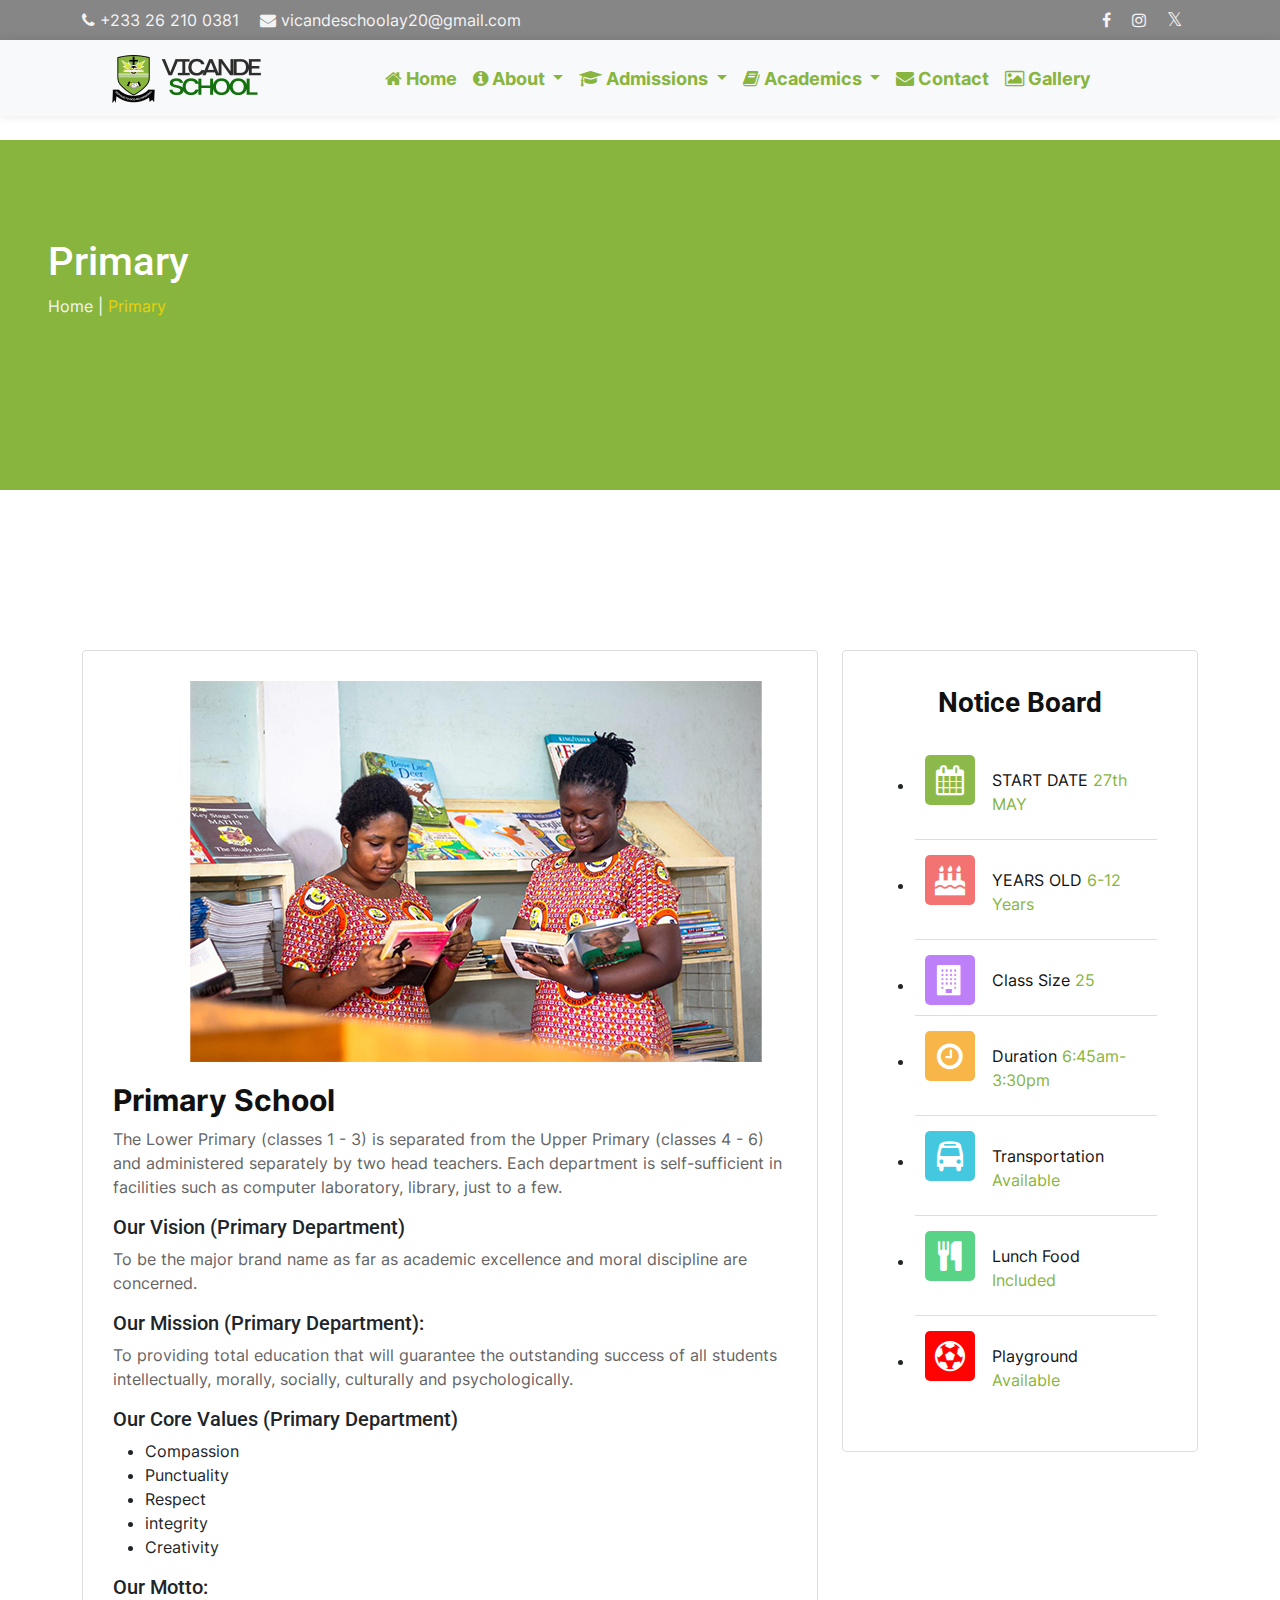
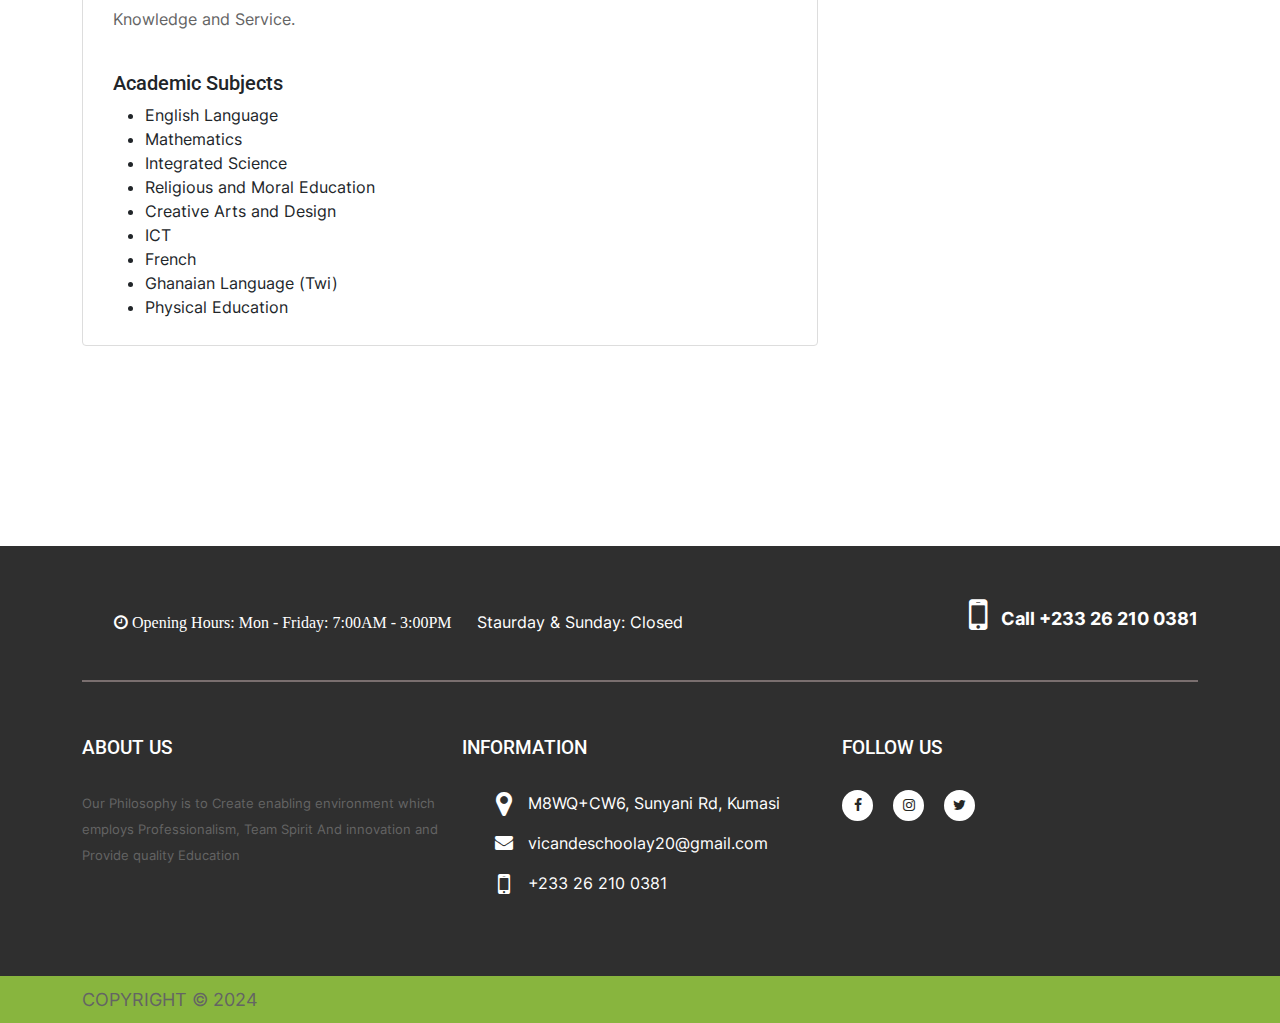
<file: AcaPri.html>
<!DOCTYPE html>
<html lang="en">
<head>
    <meta charset="UTF-8">
    <meta name="viewport" content="width=device-width, initial-scale=1.0">
    <link rel="stylesheet" href="assets/css/styles.css">
    <link rel="stylesheet" href="assets/css/bootstrap.css">
    <link rel="stylesheet" href="assets/css/bootstrap-icons.css">
    <link rel="stylesheet" href="assets/css/owl.carousel.min.css">
    <link rel="stylesheet" href="assets/css/fontawesome.min.css">
    <link rel="stylesheet" href="https://cdnjs.cloudflare.com/ajax/libs/font-awesome/4.7.0/css/font-awesome.min.css">
    <title>Vicande | Primary</title>
</head>
<body class="about">
  
  <header>
    <div class="info-bar2 text-center py-2 fixed-top-0 bg-accent pd-x-85" >
      <div class="container">
          <div class="row">
              <div class="col-md-6 text-md-start">
                <span class="me-3"><a href="tel:+233 26 210 0381" style="text-decoration: none;color: #f4f4f4;"><i class="fa fa-phone" style="color: #f4f4f4;"></i> +233 26 210 0381</a></span>
                <span class="me-3"><a href="mailto:vicandeschoolay20@gmail.com" style="text-decoration: none;color: #f4f4f4;"><i class="fa fa-envelope" style="color: #f4f4f4;"></i> vicandeschoolay20@gmail.com</a></span>
                 
              </div>
              <div class="col-md-6 text-md-end">
                <span class="me-3"><a href=""><i class="fa fa-facebook" style="color: #f4f4f4;"></i></a></span>
                <span class="me-3"><a href=""><i class="fa fa-instagram"style="color: #f4f4f4;" ></i></a></span>
                <span class="me-3"><a href=""><i class="fa fa-x-twitter" style="color: #f4f4f4;"></i></a></span>
            </div>
              </div>
          </div>
      </div>
  </div>
    <nav class="navbar bg-body-tertiary fixed-top-0 navbar-expand-lg navbar-light bg-light mx-auto text-center">
      <div class="container">
          <a class="navbar-brand" href="index.html" style="margin-left: 30px;">
              <img src="assets/Img/vicande_logo.png" width="150" height="50" alt="">
          </a>
          <button class="navbar-toggler" type="button" data-bs-toggle="collapse" data-target="#navbarSupportedContent" aria-controls="navbarSupportedContent" aria-expanded="false" aria-label="Toggle navigation">
              <span class="navbar-toggler-icon"></span>
          </button>

          <div class="collapse navbar-collapse justify-content-center" id="navbarSupportedContent">
            <ul class="navbar-nav mr-auto navbar-nav-scroll">
                <li class="nav-item active">
                    <a class="nav-link" href="index.html"><i class="fa fa-home"></i> Home</a>
                </li>
                
                <li class="nav-item dropdown">
                  <a class="nav-link dropdown-toggle" href="#" id="navbarDropdown" role="button" data-bs-toggle="dropdown" aria-haspopup="true" aria-expanded="false">
                      <i class="fa fa-info-circle"></i> About
                  </a>
                  <div class="dropdown-menu" aria-labelledby="navbarDropdown">
                      <a class="dropdown-item" href="about.html">About School</a>
                      <div class="dropdown-divider"></div>
                      <a class="dropdown-item" href="corevals.html">Our Core Values</a>
                      <div class="dropdown-divider"></div>
                      <a class="dropdown-item" href="dirmessage.html">Directors Message</a>
                  </div>
              </li>
                <li class="nav-item dropdown">
                    <a class="nav-link dropdown-toggle" href="#" id="navbarDropdown" role="button" data-bs-toggle="dropdown" aria-haspopup="true" aria-expanded="false">
                        <i class="fa fa-graduation-cap"></i> Admissions
                    </a>
                    <div class="dropdown-menu" aria-labelledby="navbarDropdown">
                        <a class="dropdown-item" href="adm.html">Admission Procedures</a>
                        <div class="dropdown-divider"></div>
                        <a class="dropdown-item" href="fees.html">Fees</a>
                        <div class="dropdown-divider"></div>
                        <a class="dropdown-item" href="faq.html">FAQS</a>
                    </div>
                </li>
                <li class="nav-item dropdown">
                    <a class="nav-link dropdown-toggle" href="#" id="navbarDropdown" role="button" data-bs-toggle="dropdown" aria-haspopup="true" aria-expanded="false">
                        <i class="fa fa-book"></i> Academics
                    </a>
                    <div class="dropdown-menu" aria-labelledby="navbarDropdown">
                        <a class="dropdown-item" href="AcaCre.html">Creche</a>
                        <div class="dropdown-divider"></div>
                        <a class="dropdown-item" href="AcaNur.html">Nursery</a>
                        <div class="dropdown-divider"></div>
                        <a class="dropdown-item" href="AcaPri.html">Primary</a>
                        <div class="dropdown-divider"></div>
                        <a class="dropdown-item" href="Acajhs.html">JHS</a>
                    </div>
                </li>
                <li class="nav-item">
                    <a class="nav-link" href="contact.html"><i class="fa fa-envelope"></i> Contact</a>
                </li>
                <li class="nav-item">
                    <a class="nav-link" href="gallery.html"><i class="fa fa-image"></i> Gallery</a>
                </li>
            </ul>
        </div>
        
      </div>
  </nav>
</header>

<!-- Jumbotron-here  -->
<div class="mt-4 p-5 jumbotron text-white ">
    <h1>Primary</h1>
    <p ><a style="color: #f4f4f4;text-decoration: none;" href="index.html">Home</a> | <span style="color: #e9d10a;">Primary</span></p>
  </div>
<!-- Jumbotron-ends  -->

 <!-- Blog Area Start Here -->
 <section class="blog-wrap-layout4">
    <div class="container">
        <div class="row">
            <div class="col-lg-8">
                <div class="blog-box-layout4">
                    <div class="item-img">
                        <a href="#"><img src="assets/Img/blog/primary.png" alt="blog"></a>
                        <div class="top-item">
                            
                        </div>
                    </div>
                    <div class="item-content">
                        <!-- <ul class="entry-meta">
                            <li><i class="fa fa-user"></i>by <a href="#" class="author">Lucas Adrone</a></li>
                            <li><i class="fa fa-tag"></i><a href="#">Roofing,</a> <a href="#">Construction</a></li>
                       </ul> -->
                        <h3 class="item-title"><a href="#">Primary School</a></h3>
                        <p>The Lower Primary (classes 1 - 3) is separated from the Upper Primary (classes 4 - 6) and administered separately by two head teachers. Each department is self-sufficient in facilities such as computer laboratory, library, just to a few. </p>
                        <h5>Our Vision (Primary Department)</h5>
                        <p>To be the major brand name as far as academic excellence and moral discipline are concerned.</p>
                        <h5>Our Mission (Primary Department): </h5>
                        <p>To providing total education that will guarantee the outstanding success of all students intellectually, morally, socially, culturally and psychologically.</p>
                        <h5>Our Core Values (Primary Department)</h5>
                        <ul>
                            <li>Compassion </li>
                            <li>Punctuality  </li>
                            <li>Respect  </li>
                            <li>integrity </li>
                            <li>Creativity </li>
                        </ul>
                        <h5>Our Motto: </h5>
                        <p>Knowledge and Service.</p><br>
                        <h5>Academic Subjects</h5>
                       
                        <ul>
                            <li>English Language </li>
                            <li>Mathematics  </li>
                            <li>Integrated Science  </li>
                            <li>Religious and Moral Education </li>
                            <li>Creative Arts and Design </li>
                            <li>ICT </li>
                            <li>French </li>
                            <li>Ghanaian Language (Twi) </li>
                            <li>Physical Education </li>
                        </ul>
                          
                   

                    </div>
                   
                    <div class="container text-center">
               
                  </div>
                </div>
                
            </div>
            <div class="col-lg-4 sidebar-break-md sidebar-widget-area">
                
                <div class="widget widget-service">
                    <div class="heading-layout3 mg-b-0">
                        <h3 class="mg-b-8 text-center">Notice Board</h3>
                    </div>
                    <div class="service-list">
                        <ul>
                            <li>
                               <div class="row text-start">
                                <div class="col-2"> <i class="fa fa-calendar" style="background-color: #8CBA4A;width: 50px;height: 50px;color: #fff;text-align: center;align-content: center;border-radius: 5px;font-size: 30px;"></i></div>
                                <div class="col-10">   <a href="#">START DATE <span>27th MAY</span></a></div>
                               </div>
                            </li>
                            <li>
                                <div class="row text-start">
                                    <div class="col-2"> <i class="fa fa-birthday-cake" style="background-color: #F37373;width: 50px;height: 50px;color: #fff;text-align: center;align-content: center;border-radius: 5px;font-size: 30px;"></i></div>
                                    <div class="col-10">   <a href="#">YEARS OLD <span>6-12 Years</span></a></div>
                                   </div>
                            </li>
                            <li>
                                <div class="row text-start">
                                    <div class="col-2"> <i class="fa fa-building" style="background-color: #BE80F9;width: 50px;height: 50px;color: #fff;text-align: center;align-content: center;border-radius: 5px;font-size: 30px;"></i></div>
                                    <div class="col-10">   <a href="#">Class Size <span>25</span></a></div>
                                   </div>
                            </li>
                            <li>
                                <div class="row text-start">
                                    <div class="col-2"> <i class="fa fa-clock" style="background-color: #F8B648;width: 50px;height: 50px;color: #fff;text-align: center;align-content: center;border-radius: 5px;font-size: 30px;"></i></div>
                                    <div class="col-10">   <a href="#">Duration <span>6:45am-3:30pm</span></a></div>
                                   </div>
                            </li>
                            <li>
                                <div class="row text-start">
                                    <div class="col-2"> <i class="fa fa-bus" style="background-color: #44C8DF;width: 50px;height: 50px;color: #fff;text-align: center;align-content: center;border-radius: 5px;font-size: 30px;"></i></div>
                                    <div class="col-10">   <a href="#">Transportation <span>Available</span></a></div>
                                   </div>
                            </li>
                            <li>
                                <div class="row text-start">
                                    <div class="col-2"> <i class="fa fa-cutlery" style="background-color: #59D486;width: 50px;height: 50px;color: #fff;text-align: center;align-content: center;border-radius: 5px;font-size: 30px;"></i></div>
                                    <div class="col-10">   <a href="#">Lunch Food <span>Included</span></a></div>
                                   </div>
                            </li>
                            <li>
                                <div class="row text-start">
                                    <div class="col-2"> <i class="fa fa-futbol-o" style="background-color: #ff0303;width: 50px;height: 50px;color: #fff;text-align: center;align-content: center;border-radius: 5px;font-size: 30px;"></i></div>
                                    <div class="col-10">   <a href="#">Playground <span>Available</span></a></div>
                                   </div>
                            </li>
                        </ul>
                    </div>
                </div>
               
            </div>
        </div>
    </div>
</section>
<!-- Blog Area End Here -->

  
<footer>
  <div class="footer-top">
      <div class="container">
          <div class="footer-day-time">
              <div class="row">
                  <div class="col-md-8">
                      <ul>
                          <li class="fa fa-clock"> Opening Hours: Mon - Friday: 7:00AM - 3:00PM</li>
                          <li>Staurday & Sunday: Closed</li>
                      </ul>
                  </div>
                  <div class="col-lg-4">
                      <div class="phone-no">
                          <a href="tel:+233 26 210 0381" style="font-size: 18px;"><i class="fa fa-mobile" aria-hidden="true" ></i >Call +233 26 210 0381</a>
                      </div>
                  </div>
              </div>
          </div>
          <div class="row">
              <div class="col-lg-4">
                  
                  <h4>About us</h4>
                  <p>Our Philosophy is to Create enabling environment which employs Professionalism, Team Spirit And innovation and Provide quality Education </p>

              </div>

              <div class="col-md-4">
                  <h4>Information</h4>
                  <ul class="address1">
                      <li><i class="fa fa-map-marker"></i> M8WQ+CW6, Sunyani Rd, Kumasi</li>
                      <li><i class="fa fa-envelope"></i><a href="mailto:vicandeschoolay20@gmail.com">vicandeschoolay20@gmail.com</a></li>
                      <li><i class="fa fa-mobile" aria-hidden="true"></i> <a href="tel:+233 26 210 0381">+233 26 210 0381</a></li>
                  </ul>
              </div>

              <div class="col-md-4">
                  <h4>Follow us</h4>
                  <ul class="social-icon">
                      <li><a href="#"><i class="fa fa-facebook" aria-hidden="true"></i></a></li>
                      <li><a href="#"><i class="fa fa-instagram" aria-hidden="true"></i></a></li>
                      <li><a href="#"><i class="fa fa-twitter" aria-hidden="true"></i></a></li>
                  </ul>
              </div>

          </div>
      </div>
  </div>
  <div class="footer-bottom">
      <div class="container">
          <div class="row">
              <div class="col-sm-5">
                  <p class="copyright text-uppercase">Copyright © 2024
                  </p>
              </div>
              
          </div>
      </div>
  </div>
</footer>
    <script src="assets/js/jquery-3.7.1.min.js"></script>
    <script src="assets/js/bootstrap.bundle.js"></script>
   
    <script src="assets/js/app.js"></script>
</body>
</html>
</file>
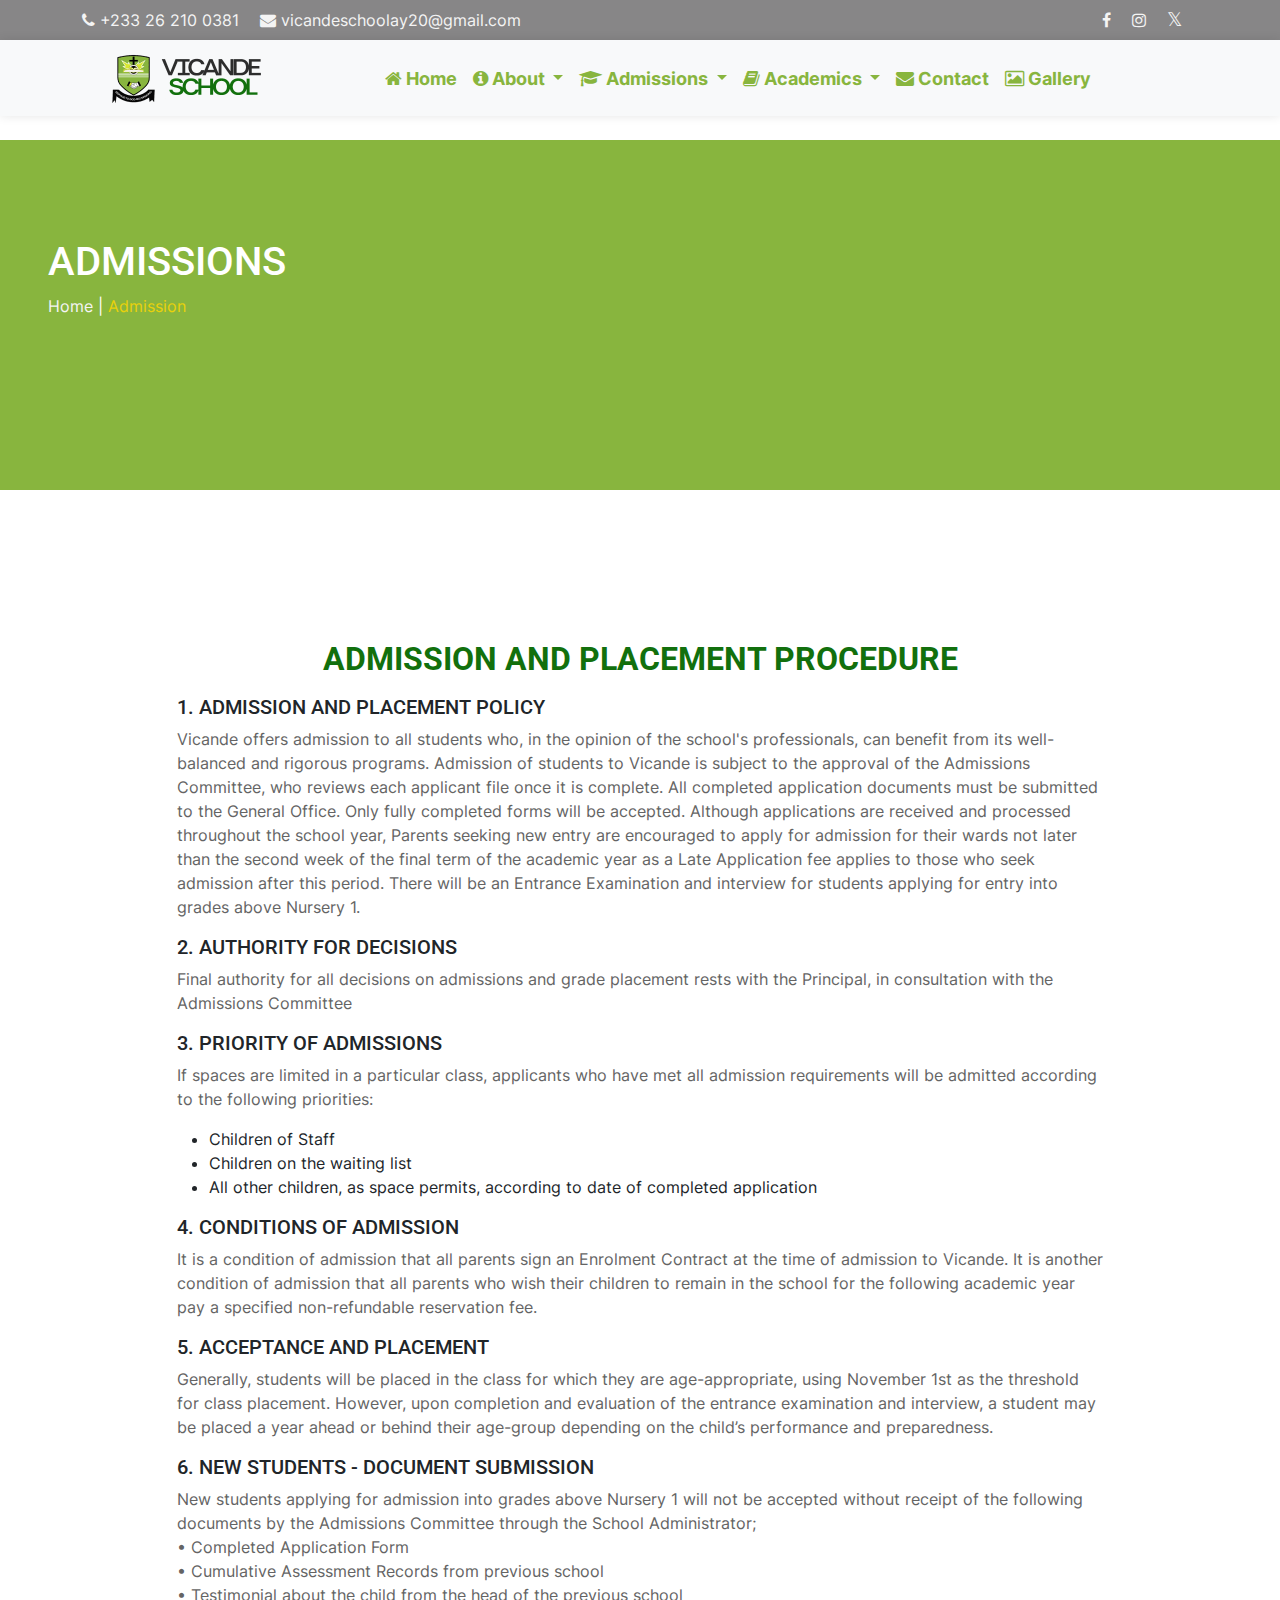
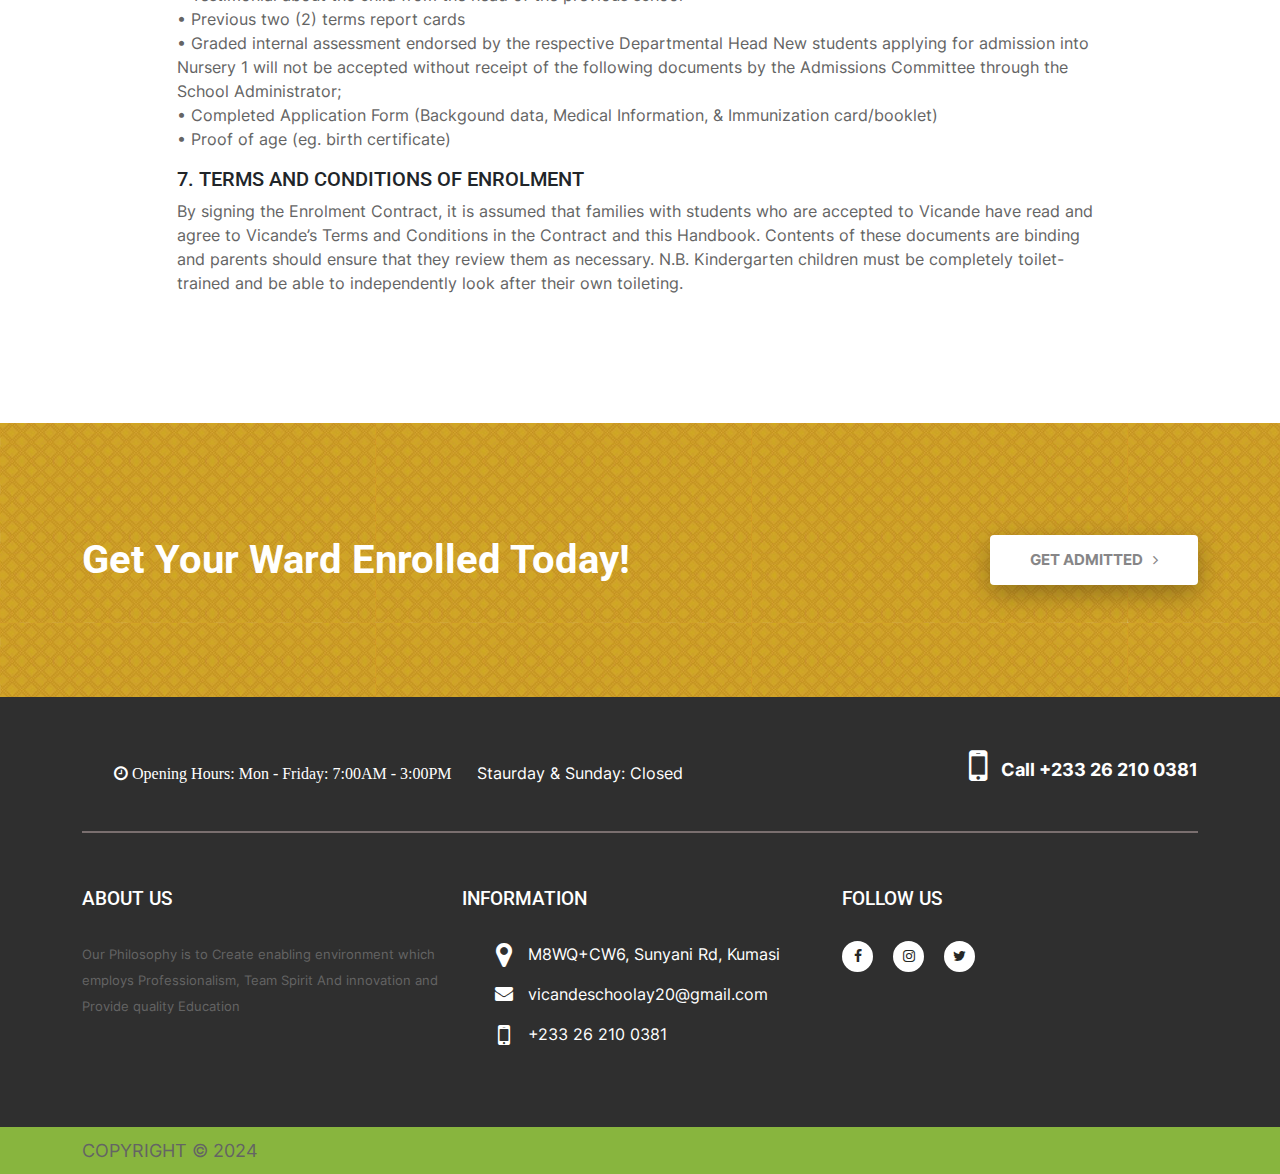
<file: adm.html>
<!DOCTYPE html>
<html lang="en">
<head>
    <meta charset="UTF-8">
    <meta name="viewport" content="width=device-width, initial-scale=1.0">
    <link rel="stylesheet" href="assets/css/styles.css">
    <link rel="stylesheet" href="assets/css/bootstrap.css">
    <link rel="stylesheet" href="assets/css/bootstrap-icons.css">
    <link rel="stylesheet" href="assets/css/owl.carousel.min.css">
    <link rel="stylesheet" href="assets/css/fontawesome.min.css">
    <link rel="stylesheet" href="https://cdnjs.cloudflare.com/ajax/libs/font-awesome/4.7.0/css/font-awesome.min.css">
    <title>Vicande | Admission</title>
</head>
<body class="about">
  
  <header>
    <div class="info-bar2 text-center py-2 fixed-top-0 bg-accent pd-x-85" >
      <div class="container">
          <div class="row">
              <div class="col-md-6 text-md-start">
                <span class="me-3"><a href="tel:+233 26 210 0381" style="text-decoration: none;color: #f4f4f4;"><i class="fa fa-phone" style="color: #f4f4f4;"></i> +233 26 210 0381</a></span>
                <span class="me-3"><a href="mailto:vicandeschoolay20@gmail.com" style="text-decoration: none;color: #f4f4f4;"><i class="fa fa-envelope" style="color: #f4f4f4;"></i> vicandeschoolay20@gmail.com</a></span>
                 
              </div>
              <div class="col-md-6 text-md-end">
                <span class="me-3"><a href=""><i class="fa fa-facebook" style="color: #f4f4f4;"></i></a></span>
                <span class="me-3"><a href=""><i class="fa fa-instagram"style="color: #f4f4f4;" ></i></a></span>
                <span class="me-3"><a href=""><i class="fa fa-x-twitter" style="color: #f4f4f4;"></i></a></span>
            </div>
              </div>
          </div>
      </div>
  </div>
    <nav class="navbar bg-body-tertiary fixed-top-0 navbar-expand-lg navbar-light bg-light mx-auto text-center">
      <div class="container">
          <a class="navbar-brand" href="index.html" style="margin-left: 30px;">
              <img src="assets/Img/vicande_logo.png" width="150" height="50" alt="">
          </a>
          <button class="navbar-toggler" type="button" data-bs-toggle="collapse" data-target="#navbarSupportedContent" aria-controls="navbarSupportedContent" aria-expanded="false" aria-label="Toggle navigation">
              <span class="navbar-toggler-icon"></span>
          </button>

          <div class="collapse navbar-collapse justify-content-center" id="navbarSupportedContent">
            <ul class="navbar-nav mr-auto navbar-nav-scroll">
                <li class="nav-item active">
                    <a class="nav-link" href="index.html"><i class="fa fa-home"></i> Home</a>
                </li>
                
                <li class="nav-item dropdown">
                  <a class="nav-link dropdown-toggle" href="#" id="navbarDropdown" role="button" data-bs-toggle="dropdown" aria-haspopup="true" aria-expanded="false">
                      <i class="fa fa-info-circle"></i> About
                  </a>
                  <div class="dropdown-menu" aria-labelledby="navbarDropdown">
                      <a class="dropdown-item" href="about.html">About School</a>
                      <div class="dropdown-divider"></div>
                      <a class="dropdown-item" href="corevals.html">Our Core Values</a>
                      <div class="dropdown-divider"></div>
                      <a class="dropdown-item" href="dirmessage.html">Directors Message</a>
                  </div>
              </li>
                <li class="nav-item dropdown">
                    <a class="nav-link dropdown-toggle" href="#" id="navbarDropdown" role="button" data-bs-toggle="dropdown" aria-haspopup="true" aria-expanded="false">
                        <i class="fa fa-graduation-cap"></i> Admissions
                    </a>
                    <div class="dropdown-menu" aria-labelledby="navbarDropdown">
                        <a class="dropdown-item" href="adm.html">Admission Procedures</a>
                        <div class="dropdown-divider"></div>
                        <a class="dropdown-item" href="fees.html">Fees</a>
                        <div class="dropdown-divider"></div>
                        <a class="dropdown-item" href="faq.html">FAQS</a>
                    </div>
                </li>
                <li class="nav-item dropdown">
                    <a class="nav-link dropdown-toggle" href="#" id="navbarDropdown" role="button" data-bs-toggle="dropdown" aria-haspopup="true" aria-expanded="false">
                        <i class="fa fa-book"></i> Academics
                    </a>
                    <div class="dropdown-menu" aria-labelledby="navbarDropdown">
                        <a class="dropdown-item" href="AcaCre.html">Creche</a>
                        <div class="dropdown-divider"></div>
                        <a class="dropdown-item" href="AcaNur.html">Nursery</a>
                        <div class="dropdown-divider"></div>
                        <a class="dropdown-item" href="AcaPri.html">Primary</a>
                        <div class="dropdown-divider"></div>
                        <a class="dropdown-item" href="Acajhs.html">JHS</a>
                    </div>
                </li>
                <li class="nav-item">
                    <a class="nav-link" href="contact.html"><i class="fa fa-envelope"></i> Contact</a>
                </li>
                <li class="nav-item">
                    <a class="nav-link" href="gallery.html"><i class="fa fa-image"></i> Gallery</a>
                </li>
            </ul>
        </div>
        
      </div>
  </nav>
</header>

<!-- Jumbotron-here  -->
<div class="mt-4 p-5 jumbotron text-white ">
    <h1>ADMISSIONS</h1>
    <p><a style="color: #f4f4f4;text-decoration: none;" href="index.html">Home</a> | <span style="color: #e9d10a;">Admission</span></p>
  </div>
<!-- Jumbotron-ends  -->

  <section class="about-wrap-layout6">
    <div class="container">
        <div class="row justify-content-center">
            <div class="col-xl-10 col-12">
                <div class="heading-layout1">
                    <h2 style="color: #12700d;" >ADMISSION AND PLACEMENT PROCEDURE</h2>
                    <p class="admin-text">
                        <h5 style="text-align: start;">1. ADMISSION AND PLACEMENT POLICY</h5>
                        <p>Vicande offers admission to all students who, in the opinion of 
                            the school's professionals, can benefit from its well-balanced 
                            and rigorous programs. Admission of students to Vicande is subject 
                            to the approval of the Admissions Committee, who reviews each applicant
                             file once it is complete. All completed application documents must be 
                             submitted to the General Office. Only fully completed forms will be accepted.
                              Although applications are received and processed throughout the school year,
                               Parents seeking new entry are encouraged to apply for admission for their 
                               wards not later than the second week of the final term of the academic 
                               year as a Late Application fee applies to those who seek admission after this 
                               period. There will be an Entrance Examination and interview for students 
                               applying for entry into grades above Nursery 1.</p>
                    </p>
                    <p class="admin-text">
                        <h5 style="text-align: start;">2. AUTHORITY FOR DECISIONS</h5>
                        <p>Final authority for all decisions on admissions and grade placement rests with the Principal,
                             in consultation with the Admissions Committee</p>
                    </p>
                    <p class="admin-text">
                        <h5 style="text-align: start;">3. PRIORITY OF ADMISSIONS</h5>
                        <p>If spaces are limited in a particular class, applicants who have met all admission 
                            requirements will be admitted according to the following priorities:</p>
                            <ul>
                                <li>Children of Staff</li>
                                <li> Children on the waiting list</li>
                                <li>All other children, as space permits, according to date of completed application</li>
                            </ul>
                    </p>
                    <p class="admin-text">
                        <h5 style="text-align: start;">4. CONDITIONS OF ADMISSION</h5>
                        <p>It is a condition of admission that all parents sign an Enrolment Contract at the time of admission to Vicande. It is another condition of admission that all parents who wish their children to remain in the school for the following academic year pay a specified non-refundable reservation fee.</p>
                    </p>
                    <p class="admin-text">
                        <h5 style="text-align: start;">5. ACCEPTANCE AND PLACEMENT</h5>
                        <p>Generally, students will be placed in the class for which they are age-appropriate, using November 1st as the threshold for class placement. However, upon completion and evaluation of the entrance examination and interview, a student may be placed a year ahead or behind their age-group depending on the child’s performance and preparedness.</p>
                    </p>
                    <p class="admin-text">
                        <h5 style="text-align: start;">6. NEW STUDENTS - DOCUMENT SUBMISSION</h5>
                        <p>New students applying for admission into grades above Nursery 1 will not be accepted without receipt of the following documents by the Admissions Committee through the School Administrator;<br> 
                            • Completed Application Form <br>
                            • Cumulative Assessment Records from previous school <br>
                            • Testimonial about the child from the head of the previous school <br>
                            • Previous two (2) terms report cards <br>
                            • Graded internal assessment endorsed by the respective Departmental Head New students 
                            applying for admission into Nursery 1 will not be accepted without receipt of the following 
                            documents by the Admissions Committee through the School Administrator; <br>
                            • Completed Application Form (Backgound data, Medical Information, & Immunization card/booklet) <br>
                            • Proof of age (eg. birth certificate)</p>
                    </p>
                    <p class="admin-text">
                        <h5 style="text-align: start;">7. TERMS AND CONDITIONS OF ENROLMENT</h5>
                        <p>By signing the Enrolment Contract, it is assumed that families with students 
                            who are accepted to Vicande have read and agree to Vicande’s Terms and 
                            Conditions in the Contract and this Handbook. Contents of these documents 
                            are binding and parents should ensure that they review them as necessary. 
                            N.B. Kindergarten children must be completely toilet-trained and be able to
                             independently look after their own toileting.</p>
                    </p>
                </div>
            </div>
        </div>
    </div>
</section>

  <!-- Call To Action Area Start Here -->
  <section class="action-wrap-layout1 bg-common" data-bg-image="assets/Img/about/banner-shape.png">
    <div class="container">
        <div class="row align-items-center">
            <div class="col-lg-9 col-12">
                <div class="action-box-layout1">
                    <h2 class="item-title">Get Your Ward Enrolled Today!</h2>
                </div>
            </div>
            <div class="col-lg-3 col-12 d-flex justify-content-lg-end justify-content-center">
                <div class="action-box-layout1">
                    <a href="Adm.html" class="btn-fill-xl box-shadow bg-textprimary text-accent">GET ADMITTED<i
                            class="fa fa-angle-right"></i></a>
                </div>
            </div>
        </div>
    </div>
</section>
<!-- Call To Action Area End Here -->
<footer>
  <div class="footer-top">
      <div class="container">
          <div class="footer-day-time">
              <div class="row">
                  <div class="col-md-8">
                      <ul>
                          <li class="fa fa-clock"> Opening Hours: Mon - Friday: 7:00AM - 3:00PM</li>
                          <li>Staurday & Sunday: Closed</li>
                      </ul>
                  </div>
                  <div class="col-lg-4">
                      <div class="phone-no">
                          <a href="tel:+233 26 210 0381" style="font-size: 18px;"><i class="fa fa-mobile" aria-hidden="true" ></i >Call +233 26 210 0381</a>
                      </div>
                  </div>
              </div>
          </div>
          <div class="row">
              <div class="col-lg-4">
                  
                  <h4>About us</h4>
                  <p>Our Philosophy is to Create enabling environment which employs Professionalism, Team Spirit And innovation and Provide quality Education </p>

              </div>

              <div class="col-md-4">
                  <h4>Information</h4>
                  <ul class="address1">
                      <li><i class="fa fa-map-marker"></i> M8WQ+CW6, Sunyani Rd, Kumasi</li>
                      <li><i class="fa fa-envelope"></i><a href="mailto:vicandeschoolay20@gmail.com">vicandeschoolay20@gmail.com</a></li>
                      <li><i class="fa fa-mobile" aria-hidden="true"></i> <a href="tel:+233 26 210 0381">+233 26 210 0381</a></li>
                  </ul>
              </div>

              <div class="col-md-4">
                  <h4>Follow us</h4>
                  <ul class="social-icon">
                      <li><a href="#"><i class="fa fa-facebook" aria-hidden="true"></i></a></li>
                      <li><a href="#"><i class="fa fa-instagram" aria-hidden="true"></i></a></li>
                      <li><a href="#"><i class="fa fa-twitter" aria-hidden="true"></i></a></li>
                  </ul>
              </div>

          </div>
      </div>
  </div>
  <div class="footer-bottom">
      <div class="container">
          <div class="row">
              <div class="col-sm-5">
                  <p class="copyright text-uppercase">Copyright © 2024
                  </p>
              </div>
             
          </div>
      </div>
  </div>
</footer>
    <script src="assets/js/jquery-3.7.1.min.js"></script>
    <script src="assets/js/bootstrap.bundle.js"></script>
   
    <script src="assets/js/app.js"></script>
</body>
</html>
</file>
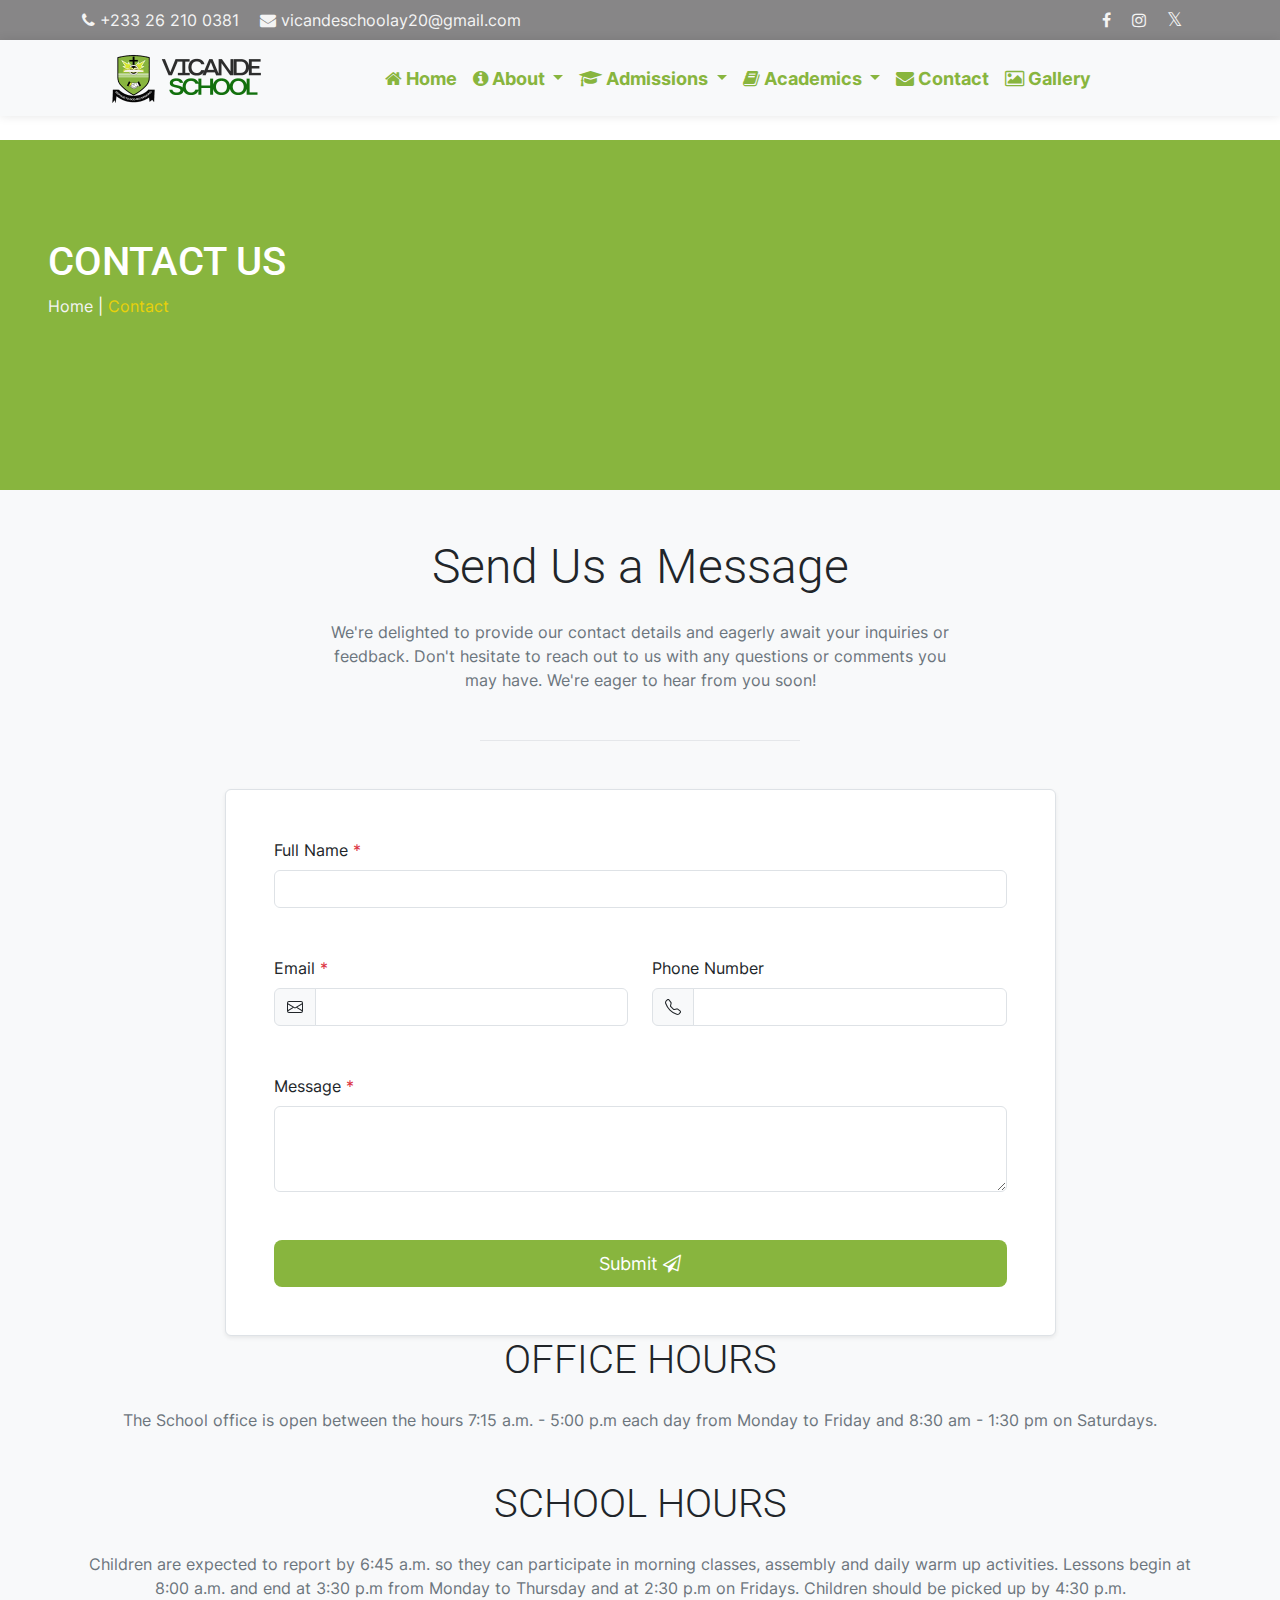
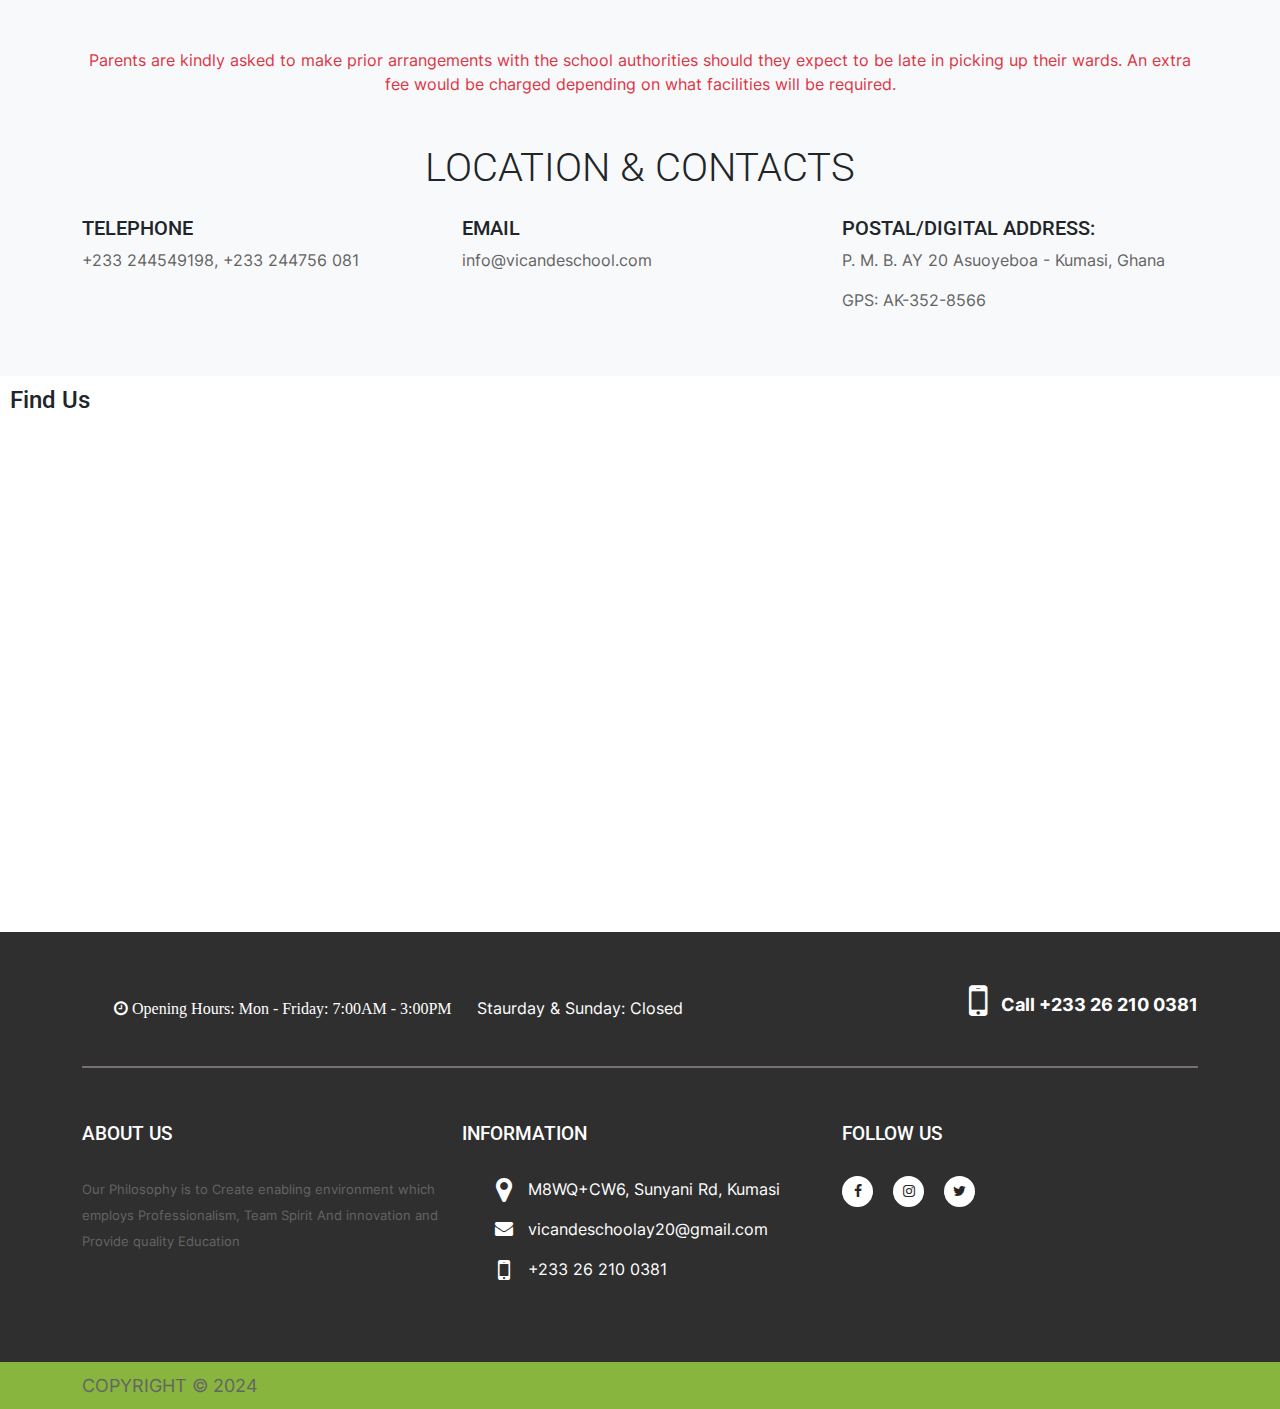
<file: contact.html>
<!DOCTYPE html>
<html lang="en">
<head>
    <meta charset="UTF-8">
    <meta name="viewport" content="width=device-width, initial-scale=1.0">
    <link rel="stylesheet" href="assets/css/styles.css">
    <link rel="stylesheet" href="assets/css/bootstrap.css">
    <link rel="stylesheet" href="assets/css/bootstrap-icons.css">
    <link rel="stylesheet" href="assets/css/owl.carousel.min.css">
    <link rel="stylesheet" href="assets/css/fontawesome.min.css">
    <link rel="stylesheet" href="https://cdnjs.cloudflare.com/ajax/libs/font-awesome/4.7.0/css/font-awesome.min.css">
    <title>Vicande | Contact</title>
</head>
<body class="about">
  
  <header>
    <div class="info-bar2 text-center py-2 fixed-top-0 bg-accent pd-x-85" >
      <div class="container">
          <div class="row">
              <div class="col-md-6 text-md-start">
                <span class="me-3"><a href="tel:+233 26 210 0381" style="text-decoration: none;color: #f4f4f4;"><i class="fa fa-phone" style="color: #f4f4f4;"></i> +233 26 210 0381</a></span>
                <span class="me-3"><a href="mailto:vicandeschoolay20@gmail.com" style="text-decoration: none;color: #f4f4f4;"><i class="fa fa-envelope" style="color: #f4f4f4;"></i> vicandeschoolay20@gmail.com</a></span>
                 
              </div>
              <div class="col-md-6 text-md-end">
                <span class="me-3"><a href=""><i class="fa fa-facebook" style="color: #f4f4f4;"></i></a></span>
                <span class="me-3"><a href=""><i class="fa fa-instagram"style="color: #f4f4f4;" ></i></a></span>
                <span class="me-3"><a href=""><i class="fa fa-x-twitter" style="color: #f4f4f4;"></i></a></span>
            </div>
              </div>
          </div>
      </div>
  </div>
    <nav class="navbar bg-body-tertiary fixed-top-0 navbar-expand-lg navbar-light bg-light mx-auto text-center">
      <div class="container">
          <a class="navbar-brand" href="index.html" style="margin-left: 30px;">
              <img src="assets/Img/vicande_logo.png" width="150" height="50" alt="">
          </a>
          <button class="navbar-toggler" type="button" data-bs-toggle="collapse" data-target="#navbarSupportedContent" aria-controls="navbarSupportedContent" aria-expanded="false" aria-label="Toggle navigation">
              <span class="navbar-toggler-icon"></span>
          </button>

          <div class="collapse navbar-collapse justify-content-center" id="navbarSupportedContent">
            <ul class="navbar-nav mr-auto navbar-nav-scroll">
                <li class="nav-item active">
                    <a class="nav-link" href="index.html"><i class="fa fa-home"></i> Home</a>
                </li>
                
                <li class="nav-item dropdown">
                  <a class="nav-link dropdown-toggle" href="#" id="navbarDropdown" role="button" data-bs-toggle="dropdown" aria-haspopup="true" aria-expanded="false">
                      <i class="fa fa-info-circle"></i> About
                  </a>
                  <div class="dropdown-menu" aria-labelledby="navbarDropdown">
                      <a class="dropdown-item" href="about.html">About School</a>
                      <div class="dropdown-divider"></div>
                      <a class="dropdown-item" href="corevals.html">Our Core Values</a>
                      <div class="dropdown-divider"></div>
                      <a class="dropdown-item" href="dirmessage.html">Directors Message</a>
                  </div>
              </li>
                <li class="nav-item dropdown">
                    <a class="nav-link dropdown-toggle" href="#" id="navbarDropdown" role="button" data-bs-toggle="dropdown" aria-haspopup="true" aria-expanded="false">
                        <i class="fa fa-graduation-cap"></i> Admissions
                    </a>
                    <div class="dropdown-menu" aria-labelledby="navbarDropdown">
                        <a class="dropdown-item" href="adm.html">Admission Procedures</a>
                        <div class="dropdown-divider"></div>
                        <a class="dropdown-item" href="fees.html">Fees</a>
                        <div class="dropdown-divider"></div>
                        <a class="dropdown-item" href="faq.html">FAQS</a>
                    </div>
                </li>
                <li class="nav-item dropdown">
                    <a class="nav-link dropdown-toggle" href="#" id="navbarDropdown" role="button" data-bs-toggle="dropdown" aria-haspopup="true" aria-expanded="false">
                        <i class="fa fa-book"></i> Academics
                    </a>
                    <div class="dropdown-menu" aria-labelledby="navbarDropdown">
                        <a class="dropdown-item" href="AcaCre.html">Creche</a>
                        <div class="dropdown-divider"></div>
                        <a class="dropdown-item" href="AcaNur.html">Nursery</a>
                        <div class="dropdown-divider"></div>
                        <a class="dropdown-item" href="AcaPri.html">Primary</a>
                        <div class="dropdown-divider"></div>
                        <a class="dropdown-item" href="Acajhs.html">JHS</a>
                    </div>
                </li>
                <li class="nav-item">
                    <a class="nav-link" href="contact.html"><i class="fa fa-envelope"></i> Contact</a>
                </li>
                <li class="nav-item">
                    <a class="nav-link" href="gallery.html"><i class="fa fa-image"></i> Gallery</a>
                </li>
            </ul>
        </div>
        
      </div>
  </nav>
</header>

<!-- Jumbotron-here  -->
<div class="mt-4 p-5 jumbotron text-white ">
    <h1>CONTACT US</h1>
    <p ><a style="color: #f4f4f4;text-decoration: none;" href="index.html">Home</a> | <span style="color: #e9d10a;">Contact</span></p>
  </div>
<!-- Jumbotron-ends  -->
<!-- Forms-start  -->
<!-- Contact 1 - Bootstrap Brain Component -->
<section class="bg-light py-3 py-md-5">
    <div class="container">
      <div class="row justify-content-md-center">
        <div class="col-12 col-md-10 col-lg-8 col-xl-7 col-xxl-6">
          <h2 class="mb-4 display-5 text-center">Send Us a Message</h2>
          <p class="text-secondary mb-5 text-center">We're delighted to provide our contact details and 
            eagerly await your inquiries or feedback. Don't hesitate to reach out to us with any questions
             or comments you may have. We're eager to hear from you soon!</p>
          <hr class="w-50 mx-auto mb-5 mb-xl-9 border-dark-subtle">
        </div>
      </div>
    </div>
  
    <div class="container">
      <div class="row justify-content-lg-center">
        <div class="col-12 col-lg-9">
          <div class="bg-white border rounded shadow-sm overflow-hidden">
  
            <form action="#!">
              <div class="row gy-4 gy-xl-5 p-4 p-xl-5">
                <div class="col-12">
                  <label for="fullname" class="form-label">Full Name <span class="text-danger">*</span></label>
                  <input type="text" class="form-control" id="fullname" name="fullname" value="" required>
                </div>
                <div class="col-12 col-md-6">
                  <label for="email" class="form-label">Email <span class="text-danger">*</span></label>
                  <div class="input-group">
                    <span class="input-group-text">
                      <svg xmlns="http://www.w3.org/2000/svg" width="16" height="16" fill="currentColor" class="bi bi-envelope" viewBox="0 0 16 16">
                        <path d="M0 4a2 2 0 0 1 2-2h12a2 2 0 0 1 2 2v8a2 2 0 0 1-2 2H2a2 2 0 0 1-2-2V4Zm2-1a1 1 0 0 0-1 1v.217l7 4.2 7-4.2V4a1 1 0 0 0-1-1H2Zm13 2.383-4.708 2.825L15 11.105V5.383Zm-.034 6.876-5.64-3.471L8 9.583l-1.326-.795-5.64 3.47A1 1 0 0 0 2 13h12a1 1 0 0 0 .966-.741ZM1 11.105l4.708-2.897L1 5.383v5.722Z" />
                      </svg>
                    </span>
                    <input type="email" class="form-control" id="email" name="email" value="" required>
                  </div>
                </div>
                <div class="col-12 col-md-6">
                  <label for="phone" class="form-label">Phone Number</label>
                  <div class="input-group">
                    <span class="input-group-text">
                      <svg xmlns="http://www.w3.org/2000/svg" width="16" height="16" fill="currentColor" class="bi bi-telephone" viewBox="0 0 16 16">
                        <path d="M3.654 1.328a.678.678 0 0 0-1.015-.063L1.605 2.3c-.483.484-.661 1.169-.45 1.77a17.568 17.568 0 0 0 4.168 6.608 17.569 17.569 0 0 0 6.608 4.168c.601.211 1.286.033 1.77-.45l1.034-1.034a.678.678 0 0 0-.063-1.015l-2.307-1.794a.678.678 0 0 0-.58-.122l-2.19.547a1.745 1.745 0 0 1-1.657-.459L5.482 8.062a1.745 1.745 0 0 1-.46-1.657l.548-2.19a.678.678 0 0 0-.122-.58L3.654 1.328zM1.884.511a1.745 1.745 0 0 1 2.612.163L6.29 2.98c.329.423.445.974.315 1.494l-.547 2.19a.678.678 0 0 0 .178.643l2.457 2.457a.678.678 0 0 0 .644.178l2.189-.547a1.745 1.745 0 0 1 1.494.315l2.306 1.794c.829.645.905 1.87.163 2.611l-1.034 1.034c-.74.74-1.846 1.065-2.877.702a18.634 18.634 0 0 1-7.01-4.42 18.634 18.634 0 0 1-4.42-7.009c-.362-1.03-.037-2.137.703-2.877L1.885.511z" />
                      </svg>
                    </span>
                    <input type="tel" class="form-control" id="phone" name="phone" value="">
                  </div>
                </div>
                <div class="col-12">
                  <label for="message" class="form-label">Message <span class="text-danger">*</span></label>
                  <textarea class="form-control" id="message" name="message" rows="3" required></textarea>
                </div>
                <div class="col-12">
                  <div class="d-grid">
                    <button class="btn btn-primary btn-lg" type="submit">Submit <i class="fa fa-send-o"></i></button>
                  </div>
                </div>
              </div>
            </form>
          
          </div>
        </div>
      </div>
    </div>
  <div class="container">
    <h4 class="mb-4 display-6 text-center">OFFICE HOURS</h4>
    <p class="text-secondary mb-5 text-center">The School office is open between the hours 7:15 a.m. - 5:00 p.m each day from Monday to Friday and 8:30 am - 1:30 pm on Saturdays.</p>
    <h4 class="mb-4 display-6 text-center">SCHOOL HOURS</h4>
    <p class="text-secondary mb-5 text-center">Children are expected to report by 6:45 a.m. so they can participate in morning classes, assembly and daily warm up activities. Lessons begin at 8:00 a.m. and end at 3:30 p.m from Monday to Thursday and at 2:30 p.m on Fridays. Children should be picked up by 4:30 p.m.
    </p>
    <p class="text-secondary mb-5 text-center">
      <span class="text-danger">Parents are kindly asked to make prior arrangements with the school authorities should they expect to be late in picking up their wards. An extra fee would be charged depending on what facilities will be required.</span>
    </p>
    <h4 class="mb-4 display-6 text-center">LOCATION & CONTACTS</h4>
    <div class="row">
      <div class="col-lg-4">
        <h5>TELEPHONE</h5>
        <p>+233 244549198, +233 244756 081</p>
      </div>
      <div class="col-lg-4">
        <h5>EMAIL</h5>
    <p>info@vicandeschool.com</p>
      </div>
      <div class="col-lg-4">
        <h5>POSTAL/DIGITAL ADDRESS:</h5>
    <p>P. M. B. AY 20 Asuoyeboa - Kumasi, Ghana </p>
    <p>GPS: AK-352-8566</p>
      </div>
    </div>
   
    
    
  </div>
  </section>
  
<!-- Forms-end  -->

 <!-- Contact Area Start Here -->
 <section class="contact-wrap-layout1">
    <h4 style="padding: 10px;">Find Us</h4>
    <!-- <div id="googleMap" class="google-map" style="width:100%; height:620px; border-radius: 0;"></div> -->
    <div class="mapouter">
        <div class="gmap_canvas"><iframe width="100%" height="620" id="gmap_canvas"
                src="https://maps.google.com/maps?q=Vicande%20school&t=&z=13&ie=UTF8&iwloc=&output=embed"
                frameborder="0" scrolling="no" marginheight="0" marginwidth="0"></iframe><a
                href="https://fmovies-online.net/">fmovies</a><br>
            <style>
                .mapouter {
                    position: relative;
                    text-align: right;
                    height: 500px;
                    width: 100%;
                }
            </style><a href="https://www.embedgooglemap.net/"></a>
            <style>
                .gmap_canvas {
                    overflow: hidden;
                    background: none !important;
                    height: 500px;
                    width: 100%;
                }
            </style>
        </div>
    </div>
   
</section>
<!-- Contact Area End Here -->
  
<footer>
  <div class="footer-top">
      <div class="container">
          <div class="footer-day-time">
              <div class="row">
                  <div class="col-md-8">
                      <ul>
                          <li class="fa fa-clock"> Opening Hours: Mon - Friday: 7:00AM - 3:00PM</li>
                          <li>Staurday & Sunday: Closed</li>
                      </ul>
                  </div>
                  <div class="col-lg-4">
                      <div class="phone-no">
                          <a href="tel:+233 26 210 0381" style="font-size: 18px;"><i class="fa fa-mobile" aria-hidden="true" ></i >Call +233 26 210 0381</a>
                      </div>
                  </div>
              </div>
          </div>
          <div class="row">
              <div class="col-lg-4">
                  
                  <h4>About us</h4>
                  <p>Our Philosophy is to Create enabling environment which employs Professionalism, Team Spirit And innovation and Provide quality Education </p>

              </div>

              <div class="col-md-4">
                  <h4>Information</h4>
                  <ul class="address1">
                      <li><i class="fa fa-map-marker"></i> M8WQ+CW6, Sunyani Rd, Kumasi</li>
                      <li><i class="fa fa-envelope"></i><a href="mailto:vicandeschoolay20@gmail.com">vicandeschoolay20@gmail.com</a></li>
                      <li><i class="fa fa-mobile" aria-hidden="true"></i> <a href="tel:+233 26 210 0381">+233 26 210 0381</a></li>
                  </ul>
              </div>

              <div class="col-md-4">
                  <h4>Follow us</h4>
                  <ul class="social-icon">
                      <li><a href="#"><i class="fa fa-facebook" aria-hidden="true"></i></a></li>
                      <li><a href="#"><i class="fa fa-instagram" aria-hidden="true"></i></a></li>
                      <li><a href="#"><i class="fa fa-twitter" aria-hidden="true"></i></a></li>
                  </ul>
              </div>

          </div>
      </div>
  </div>
  <div class="footer-bottom">
      <div class="container">
          <div class="row">
              <div class="col-sm-5">
                  <p class="copyright text-uppercase">Copyright © 2024
                  </p>
              </div>
             
          </div>
      </div>
  </div>
</footer>
    <script src="assets/js/jquery-3.7.1.min.js"></script>
    <script src="assets/js/bootstrap.bundle.js"></script>
   
    <script src="assets/js/app.js"></script>
</body>
</html>
</file>
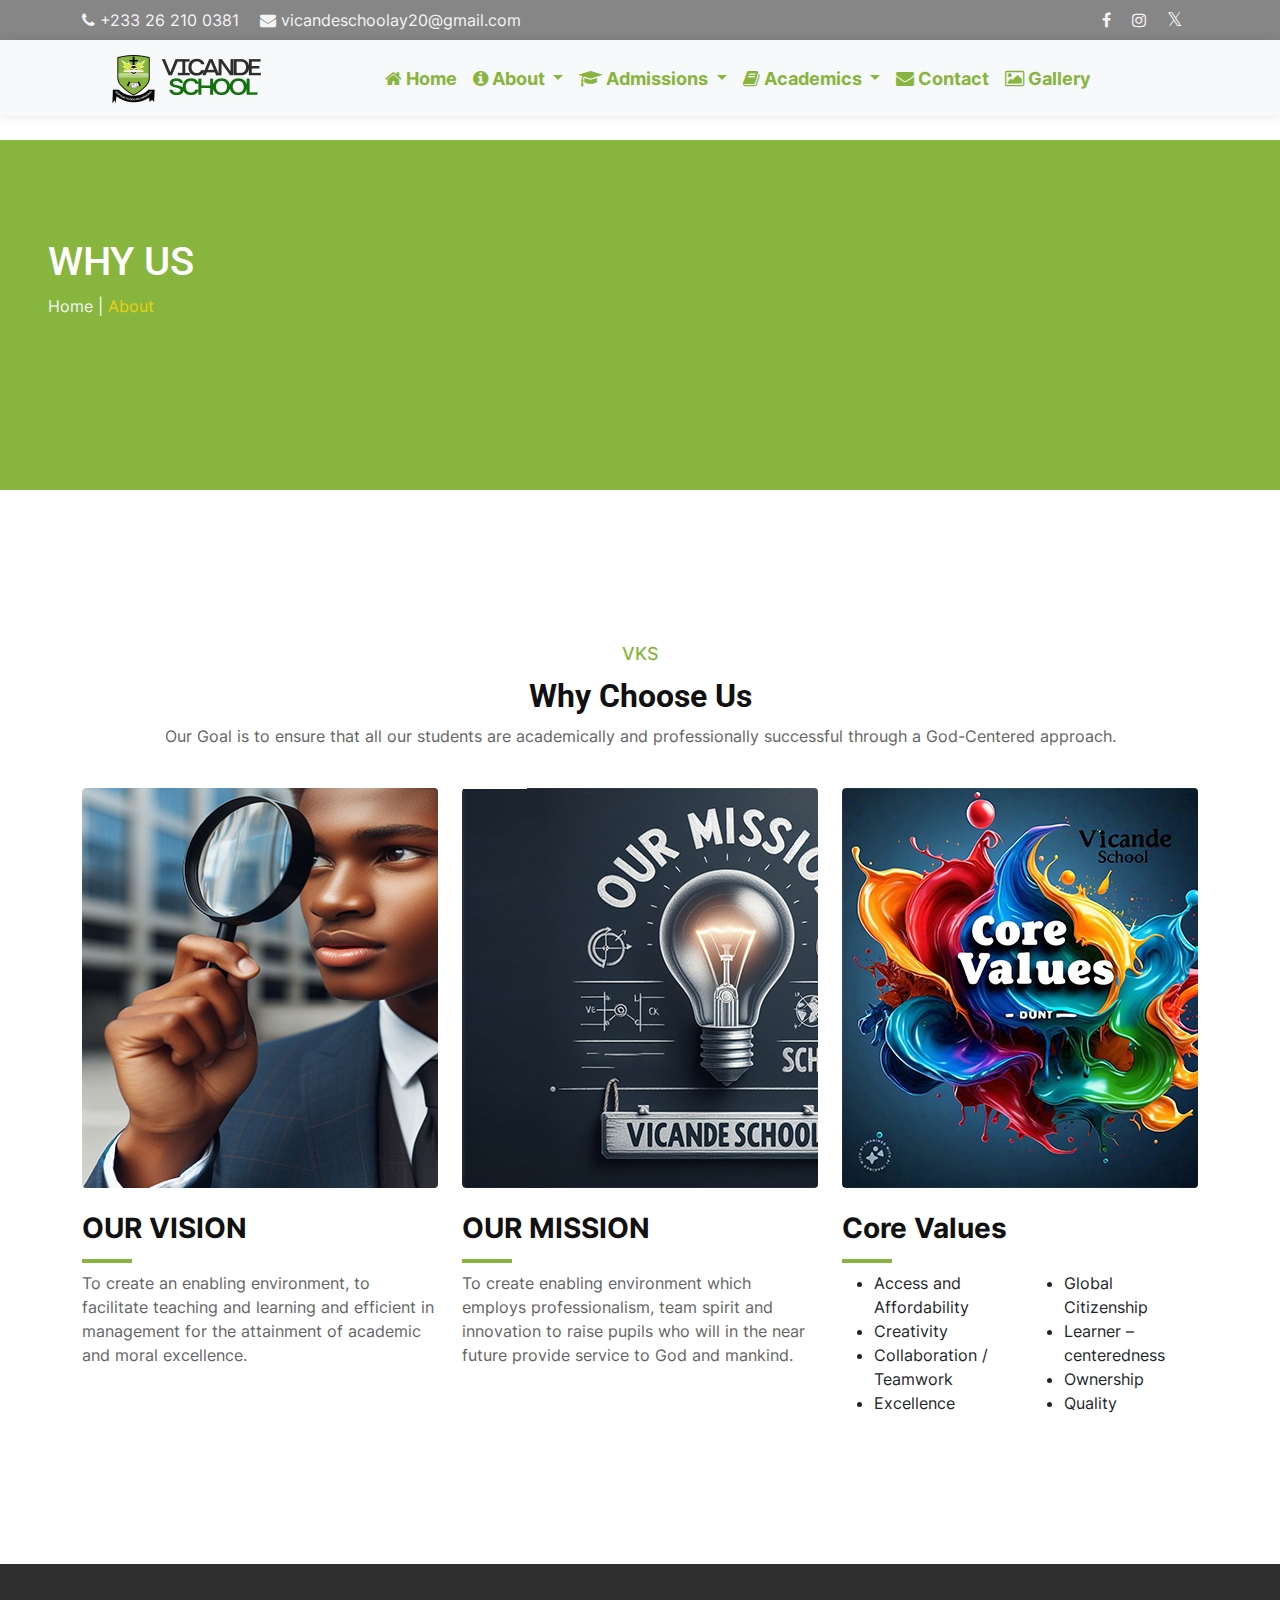
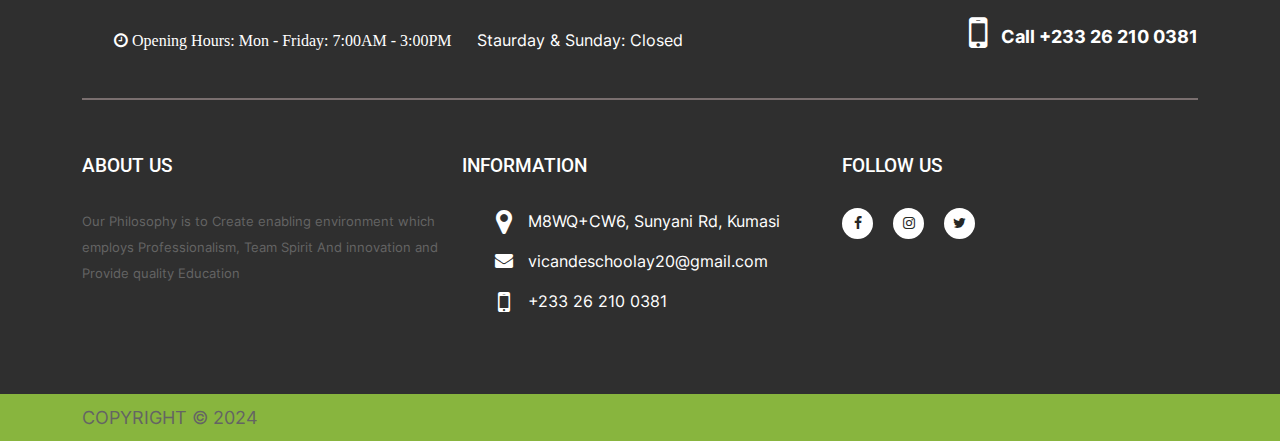
<file: corevals.html>
<!DOCTYPE html>
<html lang="en">
<head>
    <meta charset="UTF-8">
    <meta name="viewport" content="width=device-width, initial-scale=1.0">
    <link rel="stylesheet" href="assets/css/styles.css">
    <link rel="stylesheet" href="assets/css/bootstrap.css">
    <link rel="stylesheet" href="assets/css/bootstrap-icons.css">
    <link rel="stylesheet" href="assets/css/owl.carousel.min.css">
    <link rel="stylesheet" href="assets/css/fontawesome.min.css">
    <link rel="stylesheet" href="https://cdnjs.cloudflare.com/ajax/libs/font-awesome/4.7.0/css/font-awesome.min.css">
    <title>Vicande | About</title>
</head>
<body class="about">
  
  <header>
    <div class="info-bar2 text-center py-2 fixed-top-0 bg-accent pd-x-85" >
      <div class="container">
          <div class="row">
              <div class="col-md-6 text-md-start">
                <span class="me-3"><a href="tel:+233 26 210 0381" style="text-decoration: none;color: #f4f4f4;"><i class="fa fa-phone" style="color: #f4f4f4;"></i> +233 26 210 0381</a></span>
                <span class="me-3"><a href="mailto:vicandeschoolay20@gmail.com" style="text-decoration: none;color: #f4f4f4;"><i class="fa fa-envelope" style="color: #f4f4f4;"></i> vicandeschoolay20@gmail.com</a></span>
                 
              </div>
              <div class="col-md-6 text-md-end">
                <span class="me-3"><a href=""><i class="fa fa-facebook" style="color: #f4f4f4;"></i></a></span>
                <span class="me-3"><a href=""><i class="fa fa-instagram"style="color: #f4f4f4;" ></i></a></span>
                <span class="me-3"><a href=""><i class="fa fa-x-twitter" style="color: #f4f4f4;"></i></a></span>
            </div>
              </div>
          </div>
      </div>
  </div>
    <nav class="navbar bg-body-tertiary fixed-top-0 navbar-expand-lg navbar-light bg-light mx-auto text-center">
      <div class="container">
          <a class="navbar-brand" href="index.html" style="margin-left: 30px;">
              <img src="assets/Img/vicande_logo.png" width="150" height="50" alt="">
          </a>
          <button class="navbar-toggler" type="button" data-bs-toggle="collapse" data-target="#navbarSupportedContent" aria-controls="navbarSupportedContent" aria-expanded="false" aria-label="Toggle navigation">
              <span class="navbar-toggler-icon"></span>
          </button>

          <div class="collapse navbar-collapse justify-content-center" id="navbarSupportedContent">
            <ul class="navbar-nav mr-auto navbar-nav-scroll">
                <li class="nav-item active">
                    <a class="nav-link" href="index.html"><i class="fa fa-home"></i> Home</a>
                </li>
                
                <li class="nav-item dropdown">
                  <a class="nav-link dropdown-toggle" href="#" id="navbarDropdown" role="button" data-bs-toggle="dropdown" aria-haspopup="true" aria-expanded="false">
                      <i class="fa fa-info-circle"></i> About
                  </a>
                  <div class="dropdown-menu" aria-labelledby="navbarDropdown">
                      <a class="dropdown-item" href="about.html">About School</a>
                      <div class="dropdown-divider"></div>
                      <a class="dropdown-item" href="corevals.html">Our Core Values</a>
                      <div class="dropdown-divider"></div>
                      <a class="dropdown-item" href="dirmessage.html">Directors Message</a>
                  </div>
              </li>
                <li class="nav-item dropdown">
                    <a class="nav-link dropdown-toggle" href="#" id="navbarDropdown" role="button" data-bs-toggle="dropdown" aria-haspopup="true" aria-expanded="false">
                        <i class="fa fa-graduation-cap"></i> Admissions
                    </a>
                    <div class="dropdown-menu" aria-labelledby="navbarDropdown">
                        <a class="dropdown-item" href="adm.html">Admission Procedures</a>
                        <div class="dropdown-divider"></div>
                        <a class="dropdown-item" href="fees.html">Fees</a>
                        <div class="dropdown-divider"></div>
                        <a class="dropdown-item" href="faq.html">FAQS</a>
                    </div>
                </li>
                <li class="nav-item dropdown">
                    <a class="nav-link dropdown-toggle" href="#" id="navbarDropdown" role="button" data-bs-toggle="dropdown" aria-haspopup="true" aria-expanded="false">
                        <i class="fa fa-book"></i> Academics
                    </a>
                    <div class="dropdown-menu" aria-labelledby="navbarDropdown">
                        <a class="dropdown-item" href="AcaCre.html">Creche</a>
                        <div class="dropdown-divider"></div>
                        <a class="dropdown-item" href="AcaNur.html">Nursery</a>
                        <div class="dropdown-divider"></div>
                        <a class="dropdown-item" href="AcaPri.html">Primary</a>
                        <div class="dropdown-divider"></div>
                        <a class="dropdown-item" href="Acajhs.html">JHS</a>
                    </div>
                </li>
                <li class="nav-item">
                    <a class="nav-link" href="contact.html"><i class="fa fa-envelope"></i> Contact</a>
                </li>
                <li class="nav-item">
                    <a class="nav-link" href="gallery.html"><i class="fa fa-image"></i> Gallery</a>
                </li>
            </ul>
        </div>
        
      </div>
  </nav>
</header>

<!-- Jumbotron-here  -->
<div class="mt-4 p-5 jumbotron text-white ">
    <h1>WHY US</h1>
    <p><a style="color: #f4f4f4;text-decoration: none;" href="index.html">Home</a> | <span style="color: #e9d10a;">About</span></p>
  </div>
<!-- Jumbotron-ends  -->

<!-- about-container1-start -->
<!-- <div class="container about-container1">
    <h1 class="h1 text-center">VICANDE SCHOOL</h1>
    <p class="text-center">
        VIANDE KIDS SCHOOL (VKS) is a model, multicultural school dedicated to promoting quality
         integrated education for children from the age of 3 months to 14 years of age, 
         that from Creche to JHS. The first phase of the school which is the Foundation 
         Stage was established in 2015. It comprises children from 3 months to 15 Years. 
         We have small class sizes ranging from 10 in a class to a maximum of 20 Children 
         per Class with 5 Key Careers for the Creche, 3 Teachers for the Nursery, 2 Teachers for Kindergarten Class and 2 Teachers for Primary 1. At VKS we use an integrated curriculum approach to educate with the British Statutory Framework for the Early Years Foundation Stage.
    </p>
  </div> -->

<!-- About Us Area End Here -->
 <!-- Why Choose Area Start Here -->
 <section class="why-choose-wrap-layout1">
    <div class="container">
        <div class="heading-layout1">
            <div class="item-subtitle">VKS</div>
            <h2>Why Choose Us</h2>
            <p class="text-center">Our Goal is to ensure that all our students are academically and professionally successful through a God-Centered approach.</p>
        </div>
        <div class="row" style="text-align: justify;">
            <div class="col-lg-4 col-md-6 col-12">
                <div class="why-choose-box-layout1">
                    <div class="item-img">
                        <img src="assets/Img/about/why-choose.jpg" alt="why choose" width="530" height="400">
                    </div>
                    <div class="item-content">
                        <h3 class="item-title"> <a href="#">OUR VISION</a></h3>
                        <p>To create an enabling environment, to facilitate teaching and learning and efficient in management for the attainment of academic and moral excellence.</p>
                    </div>
                </div>
            </div>
            <div class="col-lg-4 col-md-6 col-12">
                <div class="why-choose-box-layout1">
                    <div class="item-img">
                        <img src="assets/Img/about/why-choose1.jpg" alt="why choose"  width="530" height="400">
                    </div>
                    <div class="item-content">
                        <h3 class="item-title"> <a href="#">OUR MISSION</a></h3>
                        <p>To create enabling environment which employs professionalism, team spirit and innovation to raise pupils who will in the near future provide service to God and mankind.</p>

                    </div>
                </div>
            </div>
            <div class="col-lg-4 col-12 d-block d-md-none d-lg-block">
                <div class="why-choose-box-layout1">
                    <div class="item-img">
                        <img src="assets/Img/about/why-choose2.jpg" alt="why choose"  width="530" height="400">
                    </div>
                    <div class="item-content">
                        <h3 class="item-title"> <a href="#">Core Values</a></h3>
                        <div class="row">
                            <div class="col-lg-6">
                                <ul>
                                    <li>Access and Affordability</li>
                                    <li>Creativity</li>
                                    <li>Collaboration / Teamwork</li>
                                    <li>Excellence</li>
                                </ul>
                            </div>
                            <div class="col-lg-6">
                                <ul>
                                    <li>Global Citizenship</li>
                                    <li>Learner – centeredness</li>
                                    <li>Ownership</li>
                                    <li>Quality</li>
                                </ul>
                            </div>
                        </div>
                       

                    </div>
                </div>
            </div>
        </div>
    </div>
</section>
<!-- Why Choose Area End Here -->

<footer>
  <div class="footer-top">
      <div class="container">
          <div class="footer-day-time">
              <div class="row">
                  <div class="col-md-8">
                      <ul>
                          <li class="fa fa-clock"> Opening Hours: Mon - Friday: 7:00AM - 3:00PM</li>
                          <li>Staurday & Sunday: Closed</li>
                      </ul>
                  </div>
                  <div class="col-lg-4">
                      <div class="phone-no">
                          <a href="tel:+233 26 210 0381" style="font-size: 18px;"><i class="fa fa-mobile" aria-hidden="true" ></i >Call +233 26 210 0381</a>
                      </div>
                  </div>
              </div>
          </div>
          <div class="row">
              <div class="col-lg-4">
                  
                  <h4>About us</h4>
                  <p>Our Philosophy is to Create enabling environment which employs Professionalism, Team Spirit And innovation and Provide quality Education </p>

              </div>

              <div class="col-md-4">
                  <h4>Information</h4>
                  <ul class="address1">
                      <li><i class="fa fa-map-marker"></i> M8WQ+CW6, Sunyani Rd, Kumasi</li>
                      <li><i class="fa fa-envelope"></i><a href="mailto:vicandeschoolay20@gmail.com">vicandeschoolay20@gmail.com</a></li>
                      <li><i class="fa fa-mobile" aria-hidden="true"></i> <a href="tel:+233 26 210 0381">+233 26 210 0381</a></li>
                  </ul>
              </div>

              <div class="col-md-4">
                  <h4>Follow us</h4>
                  <ul class="social-icon">
                      <li><a href="#"><i class="fa fa-facebook" aria-hidden="true"></i></a></li>
                      <li><a href="#"><i class="fa fa-instagram" aria-hidden="true"></i></a></li>
                      <li><a href="#"><i class="fa fa-twitter" aria-hidden="true"></i></a></li>
                  </ul>
              </div>

          </div>
      </div>
  </div>
  <div class="footer-bottom">
      <div class="container">
          <div class="row">
              <div class="col-sm-5">
                  <p class="copyright text-uppercase">Copyright © 2024
                  </p>
              </div>
            
          </div>
      </div>
  </div>
</footer>
    <script src="assets/js/jquery-3.7.1.min.js"></script>
    <script src="assets/js/bootstrap.bundle.js"></script>
   
    <script src="assets/js/app.js"></script>
</body>
</html>
</file>
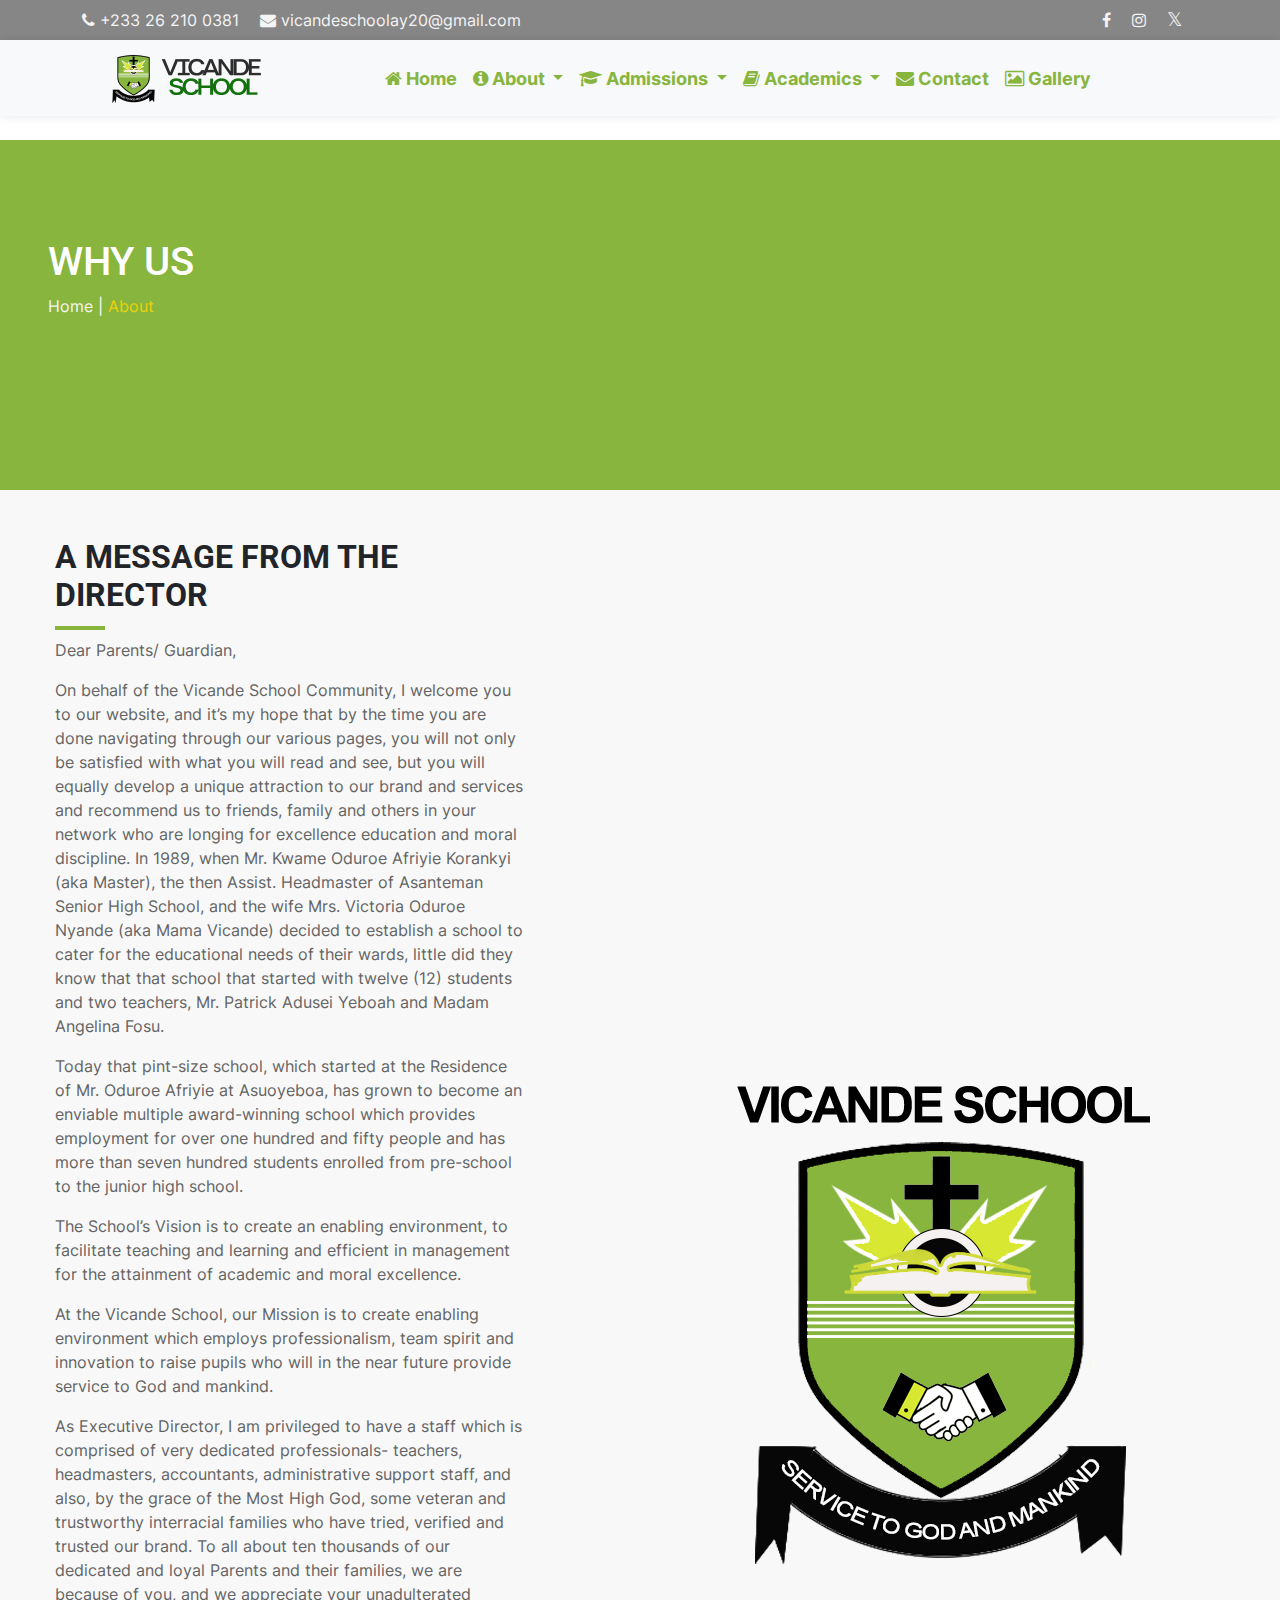
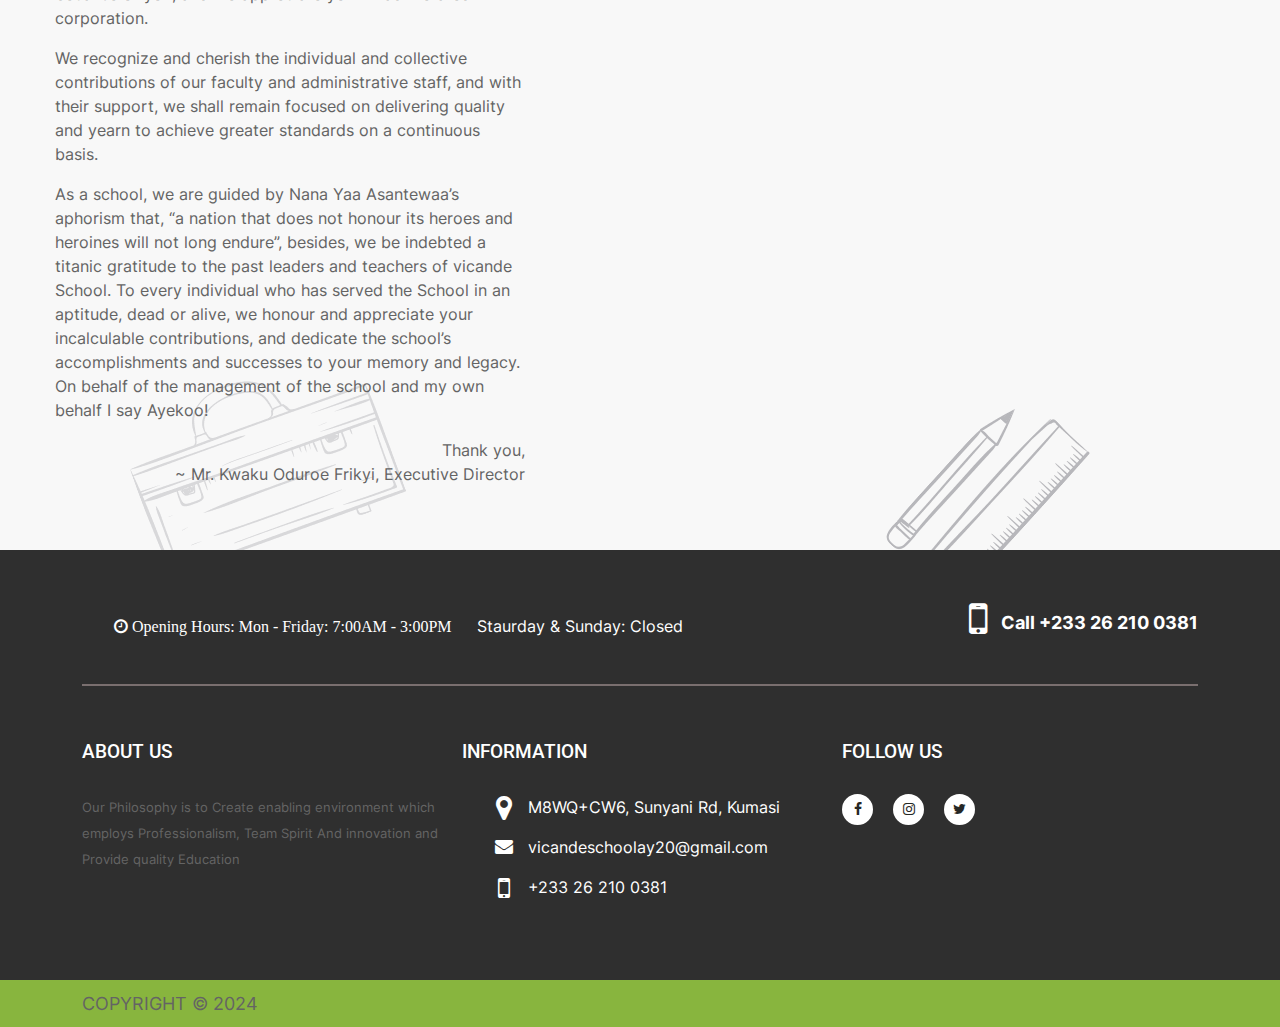
<file: dirmessage.html>
<!DOCTYPE html>
<html lang="en">
<head>
    <meta charset="UTF-8">
    <meta name="viewport" content="width=device-width, initial-scale=1.0">
    <link rel="stylesheet" href="assets/css/styles.css">
    <link rel="stylesheet" href="assets/css/bootstrap.css">
    <link rel="stylesheet" href="assets/css/bootstrap-icons.css">
    <link rel="stylesheet" href="assets/css/owl.carousel.min.css">
    <link rel="stylesheet" href="assets/css/fontawesome.min.css">
    <link rel="stylesheet" href="https://cdnjs.cloudflare.com/ajax/libs/font-awesome/4.7.0/css/font-awesome.min.css">
    <title>Vicande | About</title>
</head>
<body class="about">
  
  <header>
    <div class="info-bar2 text-center py-2 fixed-top-0 bg-accent pd-x-85" >
      <div class="container">
          <div class="row">
              <div class="col-md-6 text-md-start">
                <span class="me-3"><a href="tel:+233 26 210 0381" style="text-decoration: none;color: #f4f4f4;"><i class="fa fa-phone" style="color: #f4f4f4;"></i> +233 26 210 0381</a></span>
                <span class="me-3"><a href="mailto:vicandeschoolay20@gmail.com" style="text-decoration: none;color: #f4f4f4;"><i class="fa fa-envelope" style="color: #f4f4f4;"></i> vicandeschoolay20@gmail.com</a></span>
                 
              </div>
              <div class="col-md-6 text-md-end">
                <span class="me-3"><a href=""><i class="fa fa-facebook" style="color: #f4f4f4;"></i></a></span>
                <span class="me-3"><a href=""><i class="fa fa-instagram"style="color: #f4f4f4;" ></i></a></span>
                <span class="me-3"><a href=""><i class="fa fa-x-twitter" style="color: #f4f4f4;"></i></a></span>
            </div>
              </div>
          </div>
      </div>
  </div>
    <nav class="navbar bg-body-tertiary fixed-top-0 navbar-expand-lg navbar-light bg-light mx-auto text-center">
      <div class="container">
          <a class="navbar-brand" href="index.html" style="margin-left: 30px;">
              <img src="assets/Img/vicande_logo.png" width="150" height="50" alt="">
          </a>
          <button class="navbar-toggler" type="button" data-bs-toggle="collapse" data-target="#navbarSupportedContent" aria-controls="navbarSupportedContent" aria-expanded="false" aria-label="Toggle navigation">
              <span class="navbar-toggler-icon"></span>
          </button>

          <div class="collapse navbar-collapse justify-content-center" id="navbarSupportedContent">
            <ul class="navbar-nav mr-auto navbar-nav-scroll">
                <li class="nav-item active">
                    <a class="nav-link" href="index.html"><i class="fa fa-home"></i> Home</a>
                </li>
                
                <li class="nav-item dropdown">
                  <a class="nav-link dropdown-toggle" href="#" id="navbarDropdown" role="button" data-bs-toggle="dropdown" aria-haspopup="true" aria-expanded="false">
                      <i class="fa fa-info-circle"></i> About
                  </a>
                  <div class="dropdown-menu" aria-labelledby="navbarDropdown">
                      <a class="dropdown-item" href="about.html">About School</a>
                      <div class="dropdown-divider"></div>
                      <a class="dropdown-item" href="corevals.html">Our Core Values</a>
                      <div class="dropdown-divider"></div>
                      <a class="dropdown-item" href="dirmessage.html">Directors Message</a>
                  </div>
              </li>
                <li class="nav-item dropdown">
                    <a class="nav-link dropdown-toggle" href="#" id="navbarDropdown" role="button" data-bs-toggle="dropdown" aria-haspopup="true" aria-expanded="false">
                        <i class="fa fa-graduation-cap"></i> Admissions
                    </a>
                    <div class="dropdown-menu" aria-labelledby="navbarDropdown">
                        <a class="dropdown-item" href="adm.html">Admission Procedures</a>
                        <div class="dropdown-divider"></div>
                        <a class="dropdown-item" href="fees.html">Fees</a>
                        <div class="dropdown-divider"></div>
                        <a class="dropdown-item" href="faq.html">FAQS</a>
                    </div>
                </li>
                <li class="nav-item dropdown">
                    <a class="nav-link dropdown-toggle" href="#" id="navbarDropdown" role="button" data-bs-toggle="dropdown" aria-haspopup="true" aria-expanded="false">
                        <i class="fa fa-book"></i> Academics
                    </a>
                    <div class="dropdown-menu" aria-labelledby="navbarDropdown">
                        <a class="dropdown-item" href="AcaCre.html">Creche</a>
                        <div class="dropdown-divider"></div>
                        <a class="dropdown-item" href="AcaNur.html">Nursery</a>
                        <div class="dropdown-divider"></div>
                        <a class="dropdown-item" href="AcaPri.html">Primary</a>
                        <div class="dropdown-divider"></div>
                        <a class="dropdown-item" href="Acajhs.html">JHS</a>
                    </div>
                </li>
                <li class="nav-item">
                    <a class="nav-link" href="contact.html"><i class="fa fa-envelope"></i> Contact</a>
                </li>
                <li class="nav-item">
                    <a class="nav-link" href="gallery.html"><i class="fa fa-image"></i> Gallery</a>
                </li>
            </ul>
        </div>
        
      </div>
  </nav>
</header>

<!-- Jumbotron-here  -->
<div class="mt-4 p-5 jumbotron text-white ">
    <h1>WHY US</h1>
    <p><a style="color: #f4f4f4;text-decoration: none;" href="index.html">Home</a> | <span style="color: #e9d10a;">About</span></p>
  </div>

  <section class="about-wrap-layout7 bg-shape-2">
    <div class="about-box-layout9">
        <div class="single-item left-item">
            <div class="item-content">
                <h2 class="item-title">A MESSAGE FROM THE DIRECTOR</h2>
                <p>Dear Parents/ Guardian,</p>
                <p>On behalf of the Vicande School Community, I welcome you to our website, and it’s my hope that by the time you are done navigating through our various pages, you will not only be satisfied with what you will read and see, but you will equally develop a unique attraction to our brand and services and recommend us to friends, family and others in your network who are longing for excellence education and moral discipline. In 1989, when Mr. Kwame Oduroe Afriyie Korankyi (aka Master), the then Assist. Headmaster of Asanteman Senior High School, and the wife Mrs. Victoria Oduroe Nyande (aka Mama Vicande) decided to establish a school to cater for the educational needs of their wards, little did they know that that school that started with twelve (12) students and two teachers, Mr. Patrick Adusei Yeboah and Madam Angelina Fosu.    
                </p>
                <p>Today that pint-size school, which started at the Residence of Mr. Oduroe Afriyie at Asuoyeboa, has grown to become an enviable multiple award-winning school which provides employment for over one hundred and fifty people and has more than seven hundred students enrolled from pre-school to the junior high school.</p>
                <p>The School’s Vision is to create an enabling environment, to facilitate teaching and learning and efficient in management for the attainment of academic and moral excellence. 

                </p>
                <p>At the Vicande School, our Mission is to create enabling environment which employs professionalism, team spirit and innovation to raise pupils who will in the near future provide service to God and mankind. </p>
                <p>As Executive Director, I am privileged to have a staff which is comprised of very dedicated professionals- teachers, headmasters, accountants, administrative support staff, and also, by the grace of the Most High God, some veteran and trustworthy interracial families who have tried, verified and trusted our brand. To all about ten thousands of our dedicated and loyal Parents and their families, we are because of you, and we appreciate your unadulterated corporation.

                </p>
                <p>We recognize and cherish the individual and collective contributions of our faculty and administrative staff, and with their support, we shall remain focused on delivering quality and yearn to achieve greater standards on a continuous basis.</p>
                <p>As a school, we are guided by Nana Yaa Asantewaa’s aphorism that, “a nation that does not honour its heroes and heroines will not long endure”, besides, we be indebted a titanic gratitude to the past leaders and teachers of vicande School. To every individual who has served the School in an aptitude, dead or alive, we honour and appreciate your incalculable contributions, and dedicate the school’s accomplishments and successes to your memory and legacy. On behalf of the management of the school and my own behalf I say Ayekoo!</p>
                <p style="text-align: right;">Thank you, <br>~ Mr. Kwaku Oduroe Frikyi, Executive Director</span></p>
                
            </div>
        </div>
        <div class="single-item right-item">
            <img src="assets/Img/about/about1.png" alt="About Us">
        </div>
    </div>
</section>


<footer>
  <div class="footer-top">
      <div class="container">
          <div class="footer-day-time">
              <div class="row">
                  <div class="col-md-8">
                      <ul>
                          <li class="fa fa-clock"> Opening Hours: Mon - Friday: 7:00AM - 3:00PM</li>
                          <li>Staurday & Sunday: Closed</li>
                      </ul>
                  </div>
                  <div class="col-lg-4">
                      <div class="phone-no">
                          <a href="tel:+233 26 210 0381" style="font-size: 18px;"><i class="fa fa-mobile" aria-hidden="true" ></i >Call +233 26 210 0381</a>
                      </div>
                  </div>
              </div>
          </div>
          <div class="row">
              <div class="col-lg-4">
                  
                  <h4>About us</h4>
                  <p>Our Philosophy is to Create enabling environment which employs Professionalism, Team Spirit And innovation and Provide quality Education </p>

              </div>

              <div class="col-md-4">
                  <h4>Information</h4>
                  <ul class="address1">
                      <li><i class="fa fa-map-marker"></i> M8WQ+CW6, Sunyani Rd, Kumasi</li>
                      <li><i class="fa fa-envelope"></i><a href="mailto:vicandeschoolay20@gmail.com">vicandeschoolay20@gmail.com</a></li>
                      <li><i class="fa fa-mobile" aria-hidden="true"></i> <a href="tel:+233 26 210 0381">+233 26 210 0381</a></li>
                  </ul>
              </div>

              <div class="col-md-4">
                  <h4>Follow us</h4>
                  <ul class="social-icon">
                      <li><a href="#"><i class="fa fa-facebook" aria-hidden="true"></i></a></li>
                      <li><a href="#"><i class="fa fa-instagram" aria-hidden="true"></i></a></li>
                      <li><a href="#"><i class="fa fa-twitter" aria-hidden="true"></i></a></li>
                  </ul>
              </div>

          </div>
      </div>
  </div>
  <div class="footer-bottom">
      <div class="container">
          <div class="row">
              <div class="col-sm-5">
                  <p class="copyright text-uppercase">Copyright © 2024
                  </p>
              </div>
              
          </div>
      </div>
  </div>
</footer>
    <script src="assets/js/jquery-3.7.1.min.js"></script>
    <script src="assets/js/bootstrap.bundle.js"></script>
   
    <script src="assets/js/app.js"></script>
</body>
</html>
</file>
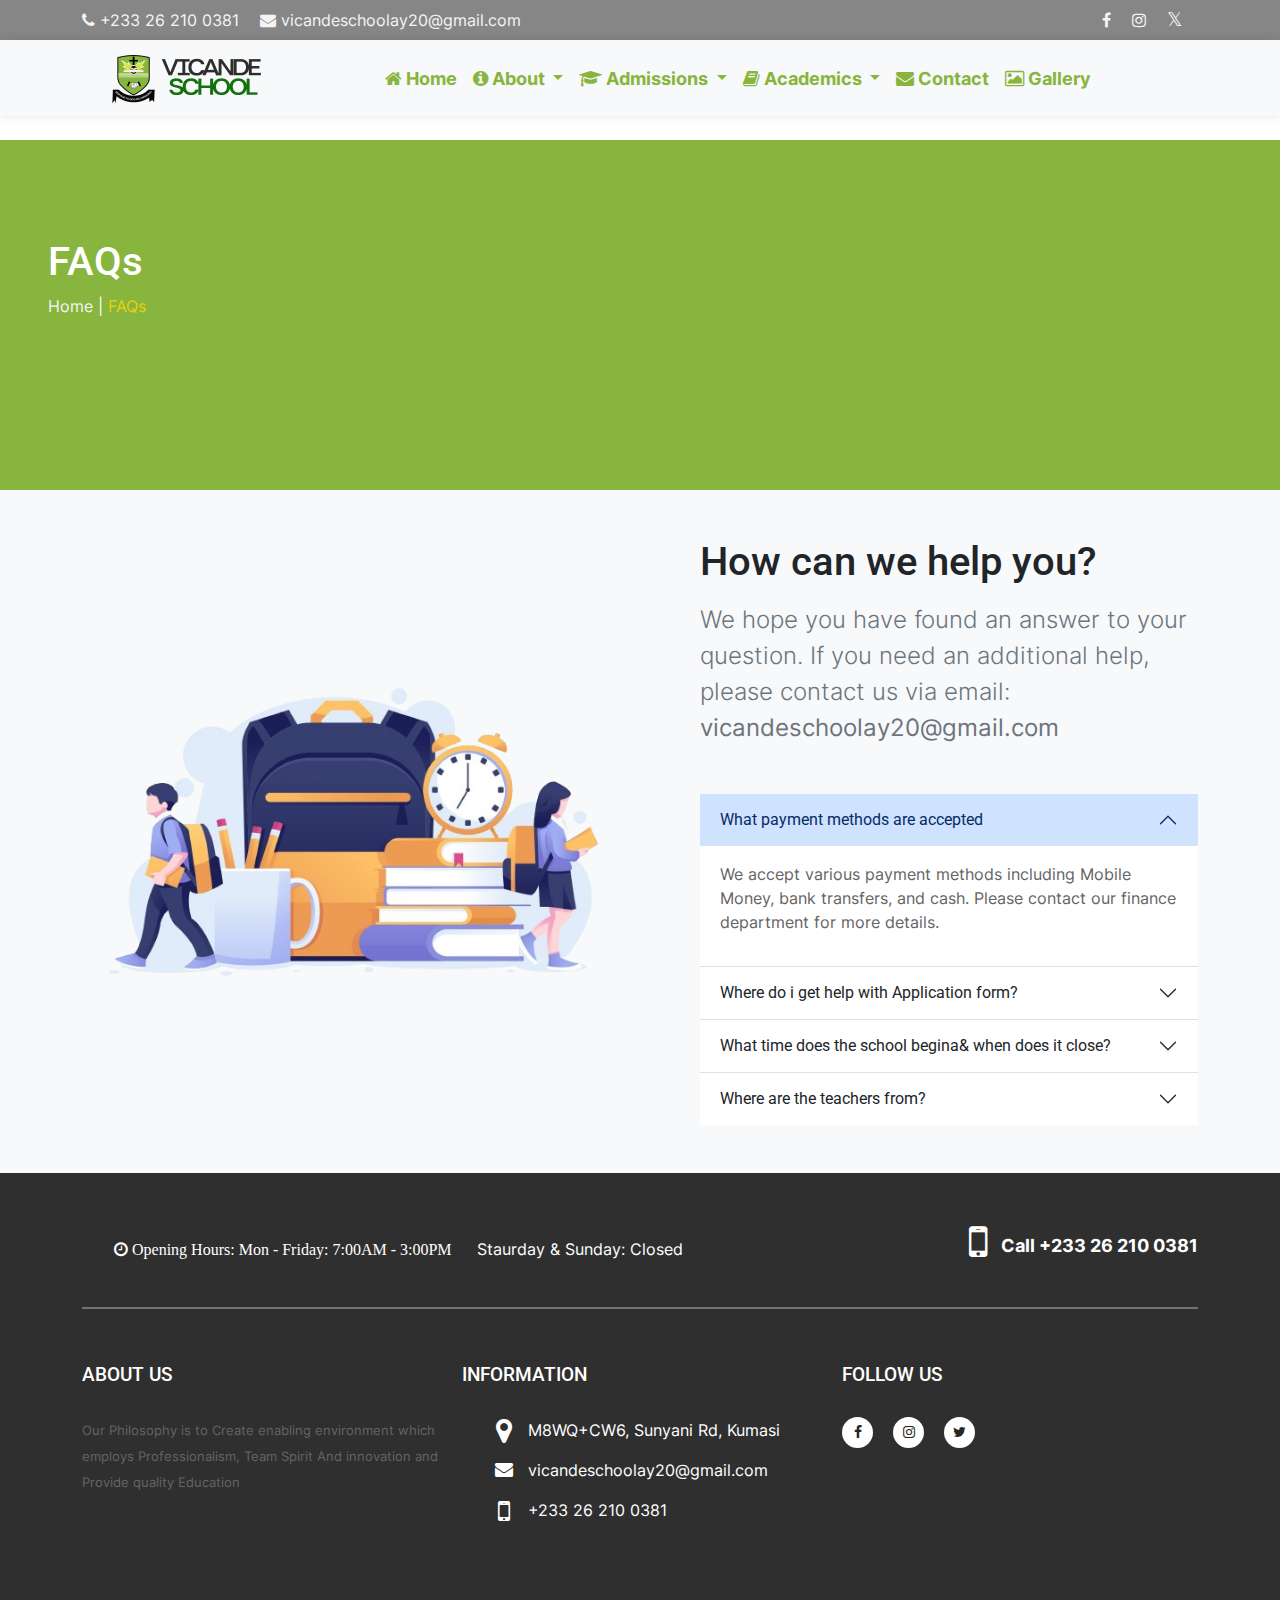
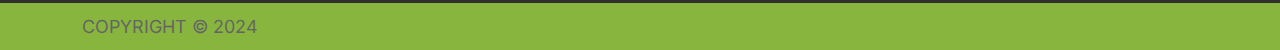
<file: faq.html>
<!DOCTYPE html>
<html lang="en">
<head>
    <meta charset="UTF-8">
    <meta name="viewport" content="width=device-width, initial-scale=1.0">
    <link rel="stylesheet" href="assets/css/styles.css">
    <link rel="stylesheet" href="assets/css/bootstrap.css">
    <link rel="stylesheet" href="assets/css/bootstrap-icons.css">
    <link rel="stylesheet" href="assets/css/owl.carousel.min.css">
    <link rel="stylesheet" href="assets/css/fontawesome.min.css">
    <link rel="stylesheet" href="https://cdnjs.cloudflare.com/ajax/libs/font-awesome/4.7.0/css/font-awesome.min.css">
    <title>Vicande | FAQs</title>
</head>
<body class="about">
  
  <header>
    <div class="info-bar2 text-center py-2 fixed-top-0 bg-accent pd-x-85" >
      <div class="container">
          <div class="row">
              <div class="col-md-6 text-md-start">
                <span class="me-3"><a href="tel:+233 26 210 0381" style="text-decoration: none;color: #f4f4f4;"><i class="fa fa-phone" style="color: #f4f4f4;"></i> +233 26 210 0381</a></span>
                <span class="me-3"><a href="mailto:vicandeschoolay20@gmail.com" style="text-decoration: none;color: #f4f4f4;"><i class="fa fa-envelope" style="color: #f4f4f4;"></i> vicandeschoolay20@gmail.com</a></span>
                 
              </div>
              <div class="col-md-6 text-md-end">
                <span class="me-3"><a href=""><i class="fa fa-facebook" style="color: #f4f4f4;"></i></a></span>
                <span class="me-3"><a href=""><i class="fa fa-instagram"style="color: #f4f4f4;" ></i></a></span>
                <span class="me-3"><a href=""><i class="fa fa-x-twitter" style="color: #f4f4f4;"></i></a></span>
            </div>
              </div>
          </div>
      </div>
  </div>
    <nav class="navbar bg-body-tertiary fixed-top-0 navbar-expand-lg navbar-light bg-light mx-auto text-center">
      <div class="container">
          <a class="navbar-brand" href="index.html" style="margin-left: 30px;">
              <img src="assets/Img/vicande_logo.png" width="150" height="50" alt="">
          </a>
          <button class="navbar-toggler" type="button" data-bs-toggle="collapse" data-target="#navbarSupportedContent" aria-controls="navbarSupportedContent" aria-expanded="false" aria-label="Toggle navigation">
              <span class="navbar-toggler-icon"></span>
          </button>

          <div class="collapse navbar-collapse justify-content-center" id="navbarSupportedContent">
            <ul class="navbar-nav mr-auto navbar-nav-scroll">
                <li class="nav-item active">
                    <a class="nav-link" href="index.html"><i class="fa fa-home"></i> Home</a>
                </li>
                
                <li class="nav-item dropdown">
                  <a class="nav-link dropdown-toggle" href="#" id="navbarDropdown" role="button" data-bs-toggle="dropdown" aria-haspopup="true" aria-expanded="false">
                      <i class="fa fa-info-circle"></i> About
                  </a>
                  <div class="dropdown-menu" aria-labelledby="navbarDropdown">
                      <a class="dropdown-item" href="about.html">About School</a>
                      <div class="dropdown-divider"></div>
                      <a class="dropdown-item" href="corevals.html">Our Core Values</a>
                      <div class="dropdown-divider"></div>
                      <a class="dropdown-item" href="dirmessage.html">Directors Message</a>
                  </div>
              </li>
                <li class="nav-item dropdown">
                    <a class="nav-link dropdown-toggle" href="#" id="navbarDropdown" role="button" data-bs-toggle="dropdown" aria-haspopup="true" aria-expanded="false">
                        <i class="fa fa-graduation-cap"></i> Admissions
                    </a>
                    <div class="dropdown-menu" aria-labelledby="navbarDropdown">
                        <a class="dropdown-item" href="adm.html">Admission Procedures</a>
                        <div class="dropdown-divider"></div>
                        <a class="dropdown-item" href="fees.html">Fees</a>
                        <div class="dropdown-divider"></div>
                        <a class="dropdown-item" href="faq.html">FAQS</a>
                    </div>
                </li>
                <li class="nav-item dropdown">
                    <a class="nav-link dropdown-toggle" href="#" id="navbarDropdown" role="button" data-bs-toggle="dropdown" aria-haspopup="true" aria-expanded="false">
                        <i class="fa fa-book"></i> Academics
                    </a>
                    <div class="dropdown-menu" aria-labelledby="navbarDropdown">
                        <a class="dropdown-item" href="AcaCre.html">Creche</a>
                        <div class="dropdown-divider"></div>
                        <a class="dropdown-item" href="AcaNur.html">Nursery</a>
                        <div class="dropdown-divider"></div>
                        <a class="dropdown-item" href="AcaPri.html">Primary</a>
                        <div class="dropdown-divider"></div>
                        <a class="dropdown-item" href="Acajhs.html">JHS</a>
                    </div>
                </li>
                <li class="nav-item">
                    <a class="nav-link" href="contact.html"><i class="fa fa-envelope"></i> Contact</a>
                </li>
                <li class="nav-item">
                    <a class="nav-link" href="gallery.html"><i class="fa fa-image"></i> Gallery</a>
                </li>
            </ul>
        </div>
        
      </div>
  </nav>
</header>

<!-- Jumbotron-here  -->
<div class="mt-4 p-5 jumbotron text-white ">
    <h1>FAQs</h1>
    <p><a style="color: #f4f4f4;text-decoration: none;" href="index.html">Home</a> | <span style="color: #e9d10a;">FAQs</span></p>
  </div>
<!-- Jumbotron-ends  -->

 <!-- FAQ 1 - Bootstrap Brain Component -->
<section class="bg-light py-3 py-md-5">
    <div class="container">
      <div class="row gy-5 gy-lg-0 align-items-lg-center">
        <div class="col-12 col-lg-6">
          <img class="img-fluid rounded" loading="lazy" src="./assets/Img/faqs.png" alt="How can we help you?">
        </div>
        <div class="col-12 col-lg-6">
          <div class="row justify-content-xl-end">
            <div class="col-12 col-xl-11">
              <h2 class="h1 mb-3">How can we help you?</h2>
              <p class="lead fs-4 text-secondary mb-5">We hope you have found an answer to your question.
                 If you need an additional help, please contact us via
                  email: <strong>vicandeschoolay20@gmail.com</strong></p>
              <div class="accordion accordion-flush" id="accordionExample">
                <div class="accordion-item">
                  <h2 class="accordion-header" id="headingOne">
                    <button class="accordion-button" type="button" data-bs-toggle="collapse" data-bs-target="#collapseOne" aria-expanded="true" aria-controls="collapseOne">
                      What payment methods are accepted
                    </button>
                  </h2>
                  <div id="collapseOne" class="accordion-collapse collapse show" aria-labelledby="headingOne" data-bs-parent="#accordionExample">
                    <div class="accordion-body">
                      <p>We accept various payment methods including Mobile Money, bank transfers, and cash. Please contact our finance department for more details.</p>
                      
                    </div>
                  </div>
                </div>
                <div class="accordion-item">
                  <h2 class="accordion-header" id="headingTwo">
                    <button class="accordion-button collapsed" type="button" data-bs-toggle="collapse" data-bs-target="#collapseTwo" aria-expanded="false" aria-controls="collapseTwo">
                     Where do i get help with Application form?
                    </button>
                  </h2>
                  <div id="collapseTwo" class="accordion-collapse collapse" aria-labelledby="headingTwo" data-bs-parent="#accordionExample">
                    <div class="accordion-body">
                        Please carefully review the information under <a href="adm.html">Admissions</a>.You can also download the Application this website.
                    </div>
                  </div>
                </div>
                <div class="accordion-item">
                  <h2 class="accordion-header" id="headingThree">
                    <button class="accordion-button collapsed" type="button" data-bs-toggle="collapse" data-bs-target="#collapseThree" aria-expanded="false" aria-controls="collapseThree">
                    What time does the school begina& when does it close?
                    </button>
                  </h2>
                  <div id="collapseThree" class="accordion-collapse collapse" aria-labelledby="headingThree" data-bs-parent="#accordionExample">
                    <div class="accordion-body">
                      <p>The school day begins at 8.am to 2.30pm for the Pre-School, 8.20am to 3.00pm for Primary and Middle School and 8.00am to 3.20pm for High School.</p>
                      
                    </div>
                  </div>
                </div>
                <div class="accordion-item">
                    <h2 class="accordion-header" id="headingfour">
                      <button class="accordion-button collapsed" type="button" data-bs-toggle="collapse" data-bs-target="#collapsefour" aria-expanded="false" aria-controls="collapseThree">
                      Where are the teachers from?
                      </button>
                    </h2>
                    <div id="collapsefour" class="accordion-collapse collapse" aria-labelledby="headingfour" data-bs-parent="#accordionExample">
                      <div class="accordion-body">
                        <p>Vicande School is proud of the diversity among its student body and faculty. We have teachers from different parts of the world</p>
                        
                      </div>
                    </div>
                  </div>
              </div>
            </div>
          </div>
        </div>
      </div>
    </div>
  
  </section>
  

  
<footer>
  <div class="footer-top">
      <div class="container">
          <div class="footer-day-time">
              <div class="row">
                  <div class="col-md-8">
                      <ul>
                          <li class="fa fa-clock"> Opening Hours: Mon - Friday: 7:00AM - 3:00PM</li>
                          <li>Staurday & Sunday: Closed</li>
                      </ul>
                  </div>
                  <div class="col-lg-4">
                      <div class="phone-no">
                          <a href="tel:+233 26 210 0381" style="font-size: 18px;"><i class="fa fa-mobile" aria-hidden="true" ></i >Call +233 26 210 0381</a>
                      </div>
                  </div>
              </div>
          </div>
          <div class="row">
              <div class="col-lg-4">
                  
                  <h4>About us</h4>
                  <p>Our Philosophy is to Create enabling environment which employs Professionalism, Team Spirit And innovation and Provide quality Education </p>

              </div>

              <div class="col-md-4">
                  <h4>Information</h4>
                  <ul class="address1">
                      <li><i class="fa fa-map-marker"></i> M8WQ+CW6, Sunyani Rd, Kumasi</li>
                      <li><i class="fa fa-envelope"></i><a href="mailto:vicandeschoolay20@gmail.com">vicandeschoolay20@gmail.com</a></li>
                      <li><i class="fa fa-mobile" aria-hidden="true"></i> <a href="tel:+233 26 210 0381">+233 26 210 0381</a></li>
                  </ul>
              </div>

              <div class="col-md-4">
                  <h4>Follow us</h4>
                  <ul class="social-icon">
                      <li><a href="#"><i class="fa fa-facebook" aria-hidden="true"></i></a></li>
                      <li><a href="#"><i class="fa fa-instagram" aria-hidden="true"></i></a></li>
                      <li><a href="#"><i class="fa fa-twitter" aria-hidden="true"></i></a></li>
                  </ul>
              </div>

          </div>
      </div>
  </div>
  <div class="footer-bottom">
      <div class="container">
          <div class="row">
              <div class="col-sm-5">
                  <p class="copyright text-uppercase">Copyright © 2024
                  </p>
              </div>
             
          </div>
      </div>
  </div>
</footer>
    <script src="assets/js/jquery-3.7.1.min.js"></script>
    <script src="assets/js/bootstrap.bundle.js"></script>
   
    <script src="assets/js/app.js"></script>
</body>
</html>
</file>
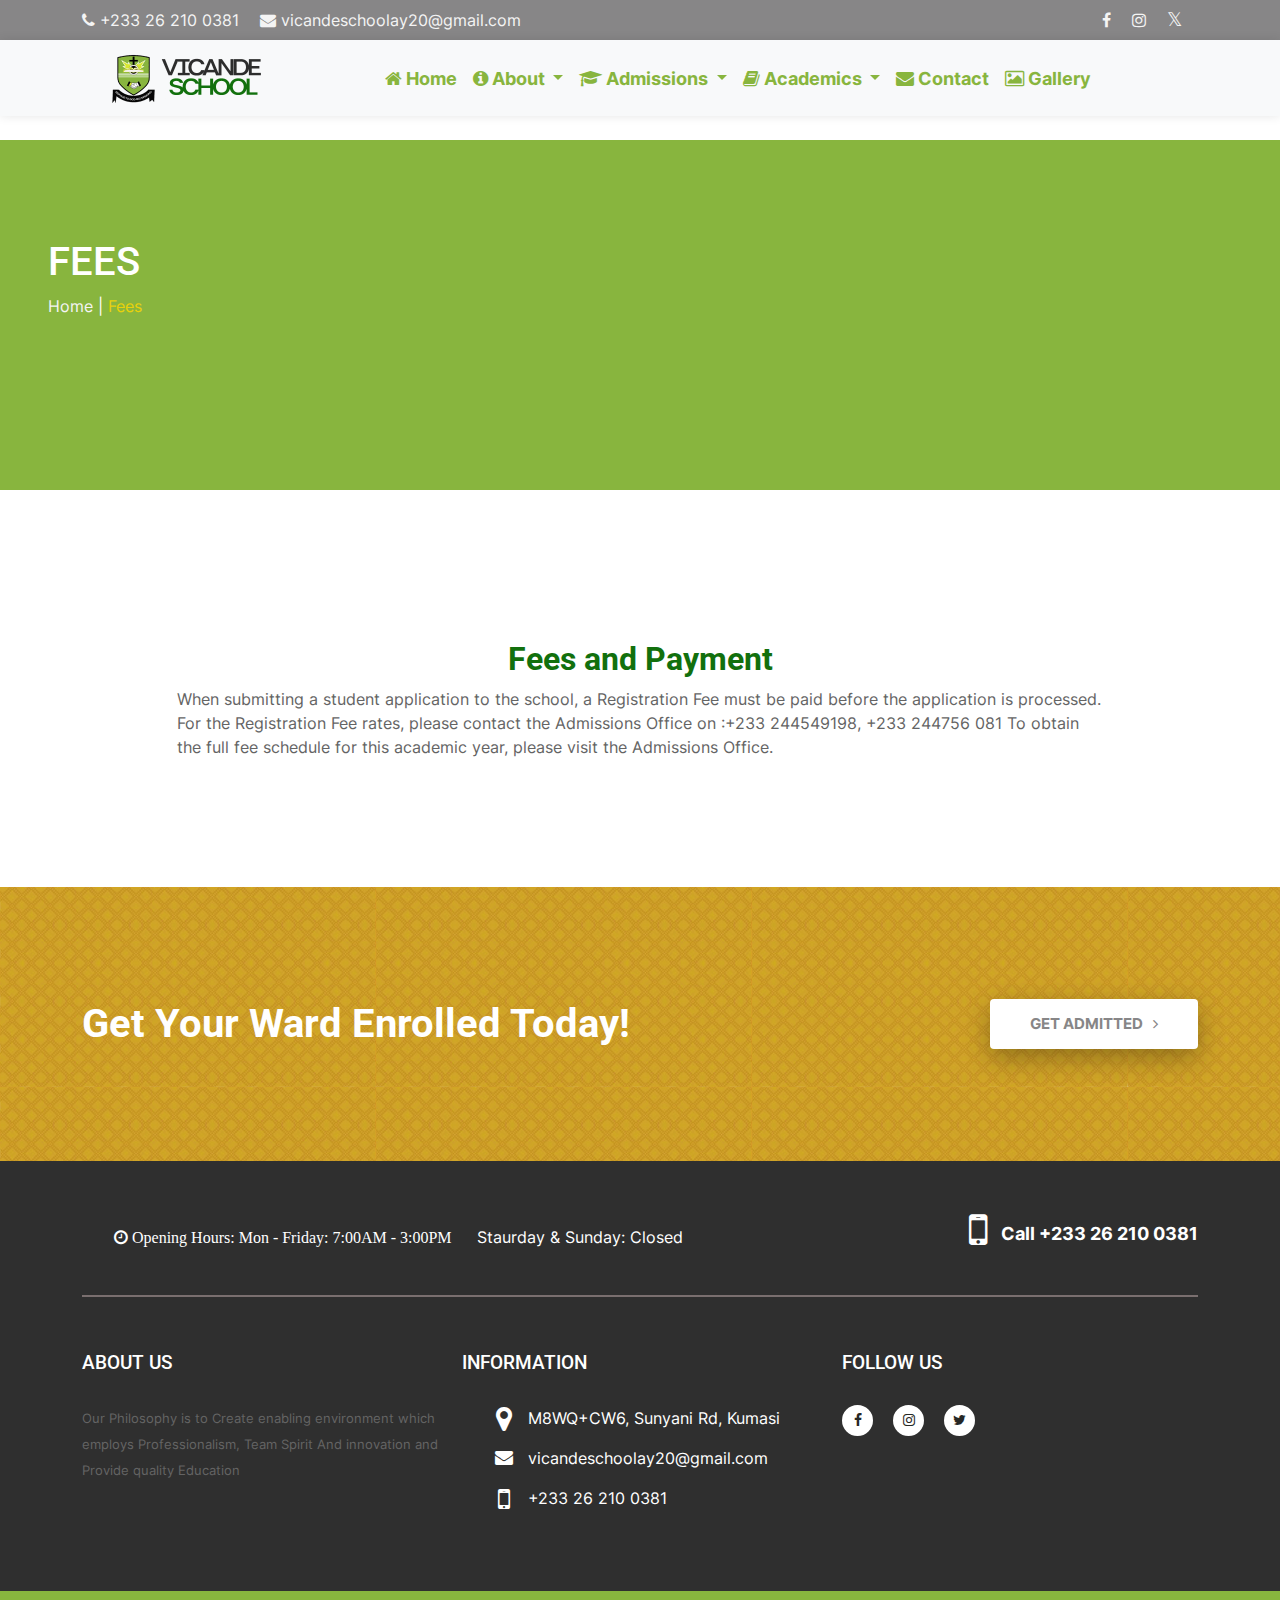
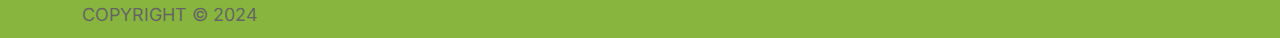
<file: fees.html>
<!DOCTYPE html>
<html lang="en">
<head>
    <meta charset="UTF-8">
    <meta name="viewport" content="width=device-width, initial-scale=1.0">
    <link rel="stylesheet" href="assets/css/styles.css">
    <link rel="stylesheet" href="assets/css/bootstrap.css">
    <link rel="stylesheet" href="assets/css/bootstrap-icons.css">
    <link rel="stylesheet" href="assets/css/owl.carousel.min.css">
    <link rel="stylesheet" href="assets/css/fontawesome.min.css">
    <link rel="stylesheet" href="https://cdnjs.cloudflare.com/ajax/libs/font-awesome/4.7.0/css/font-awesome.min.css">
    <title>Vicande | Fees</title>
</head>
<body class="about">
  
  <header>
    <div class="info-bar2 text-center py-2 fixed-top-0 bg-accent pd-x-85" >
      <div class="container">
          <div class="row">
              <div class="col-md-6 text-md-start">
                <span class="me-3"><a href="tel:+233 26 210 0381" style="text-decoration: none;color: #f4f4f4;"><i class="fa fa-phone" style="color: #f4f4f4;"></i> +233 26 210 0381</a></span>
                <span class="me-3"><a href="mailto:vicandeschoolay20@gmail.com" style="text-decoration: none;color: #f4f4f4;"><i class="fa fa-envelope" style="color: #f4f4f4;"></i> vicandeschoolay20@gmail.com</a></span>
                 
              </div>
              <div class="col-md-6 text-md-end">
                <span class="me-3"><a href=""><i class="fa fa-facebook" style="color: #f4f4f4;"></i></a></span>
                <span class="me-3"><a href=""><i class="fa fa-instagram"style="color: #f4f4f4;" ></i></a></span>
                <span class="me-3"><a href=""><i class="fa fa-x-twitter" style="color: #f4f4f4;"></i></a></span>
            </div>
              </div>
          </div>
      </div>
  </div>
    <nav class="navbar bg-body-tertiary fixed-top-0 navbar-expand-lg navbar-light bg-light mx-auto text-center">
      <div class="container">
          <a class="navbar-brand" href="index.html" style="margin-left: 30px;">
              <img src="assets/Img/vicande_logo.png" width="150" height="50" alt="">
          </a>
          <button class="navbar-toggler" type="button" data-bs-toggle="collapse" data-target="#navbarSupportedContent" aria-controls="navbarSupportedContent" aria-expanded="false" aria-label="Toggle navigation">
              <span class="navbar-toggler-icon"></span>
          </button>

          <div class="collapse navbar-collapse justify-content-center" id="navbarSupportedContent">
            <ul class="navbar-nav mr-auto navbar-nav-scroll">
                <li class="nav-item active">
                    <a class="nav-link" href="index.html"><i class="fa fa-home"></i> Home</a>
                </li>
                
                <li class="nav-item dropdown">
                  <a class="nav-link dropdown-toggle" href="#" id="navbarDropdown" role="button" data-bs-toggle="dropdown" aria-haspopup="true" aria-expanded="false">
                      <i class="fa fa-info-circle"></i> About
                  </a>
                  <div class="dropdown-menu" aria-labelledby="navbarDropdown">
                      <a class="dropdown-item" href="about.html">About School</a>
                      <div class="dropdown-divider"></div>
                      <a class="dropdown-item" href="corevals.html">Our Core Values</a>
                      <div class="dropdown-divider"></div>
                      <a class="dropdown-item" href="dirmessage.html">Directors Message</a>
                  </div>
              </li>
                <li class="nav-item dropdown">
                    <a class="nav-link dropdown-toggle" href="#" id="navbarDropdown" role="button" data-bs-toggle="dropdown" aria-haspopup="true" aria-expanded="false">
                        <i class="fa fa-graduation-cap"></i> Admissions
                    </a>
                    <div class="dropdown-menu" aria-labelledby="navbarDropdown">
                        <a class="dropdown-item" href="adm.html">Admission Procedures</a>
                        <div class="dropdown-divider"></div>
                        <a class="dropdown-item" href="fees.html">Fees</a>
                        <div class="dropdown-divider"></div>
                        <a class="dropdown-item" href="faq.html">FAQS</a>
                    </div>
                </li>
                <li class="nav-item dropdown">
                    <a class="nav-link dropdown-toggle" href="#" id="navbarDropdown" role="button" data-bs-toggle="dropdown" aria-haspopup="true" aria-expanded="false">
                        <i class="fa fa-book"></i> Academics
                    </a>
                    <div class="dropdown-menu" aria-labelledby="navbarDropdown">
                        <a class="dropdown-item" href="AcaCre.html">Creche</a>
                        <div class="dropdown-divider"></div>
                        <a class="dropdown-item" href="AcaNur.html">Nursery</a>
                        <div class="dropdown-divider"></div>
                        <a class="dropdown-item" href="AcaPri.html">Primary</a>
                        <div class="dropdown-divider"></div>
                        <a class="dropdown-item" href="Acajhs.html">JHS</a>
                    </div>
                </li>
                <li class="nav-item">
                    <a class="nav-link" href="contact.html"><i class="fa fa-envelope"></i> Contact</a>
                </li>
                <li class="nav-item">
                    <a class="nav-link" href="gallery.html"><i class="fa fa-image"></i> Gallery</a>
                </li>
            </ul>
        </div>
        
      </div>
  </nav>
</header>

<!-- Jumbotron-here  -->
<div class="mt-4 p-5 jumbotron text-white ">
    <h1>FEES</h1>
    <p><a style="color: #f4f4f4;text-decoration: none;" href="index.html">Home</a> | <span style="color: #e9d10a;">Fees</span></p>
  </div>
<!-- Jumbotron-ends  -->

  <section class="about-wrap-layout6">
    <div class="container">
        <div class="row justify-content-center">
            <div class="col-xl-10 col-12">
                <div class="heading-layout1">
                    <h2 style="color: #12700d;" >Fees and Payment</h2>
                    
                       
                        <p>When submitting a student application to the school, a Registration Fee must be paid before the application is processed.

                            For the Registration Fee rates, please contact the Admissions Office on :+233 244549198, +233 244756 081 To obtain the full fee schedule for this academic year, please visit the Admissions Office.</p>
                   
                    
                </div>
            </div>
        </div>
    </div>
</section>

  <!-- Call To Action Area Start Here -->
  <section class="action-wrap-layout1 bg-common" data-bg-image="assets/Img/about/banner-shape.png">
    <div class="container">
        <div class="row align-items-center">
            <div class="col-lg-9 col-12">
                <div class="action-box-layout1">
                    <h2 class="item-title">Get Your Ward Enrolled Today!</h2>
                </div>
            </div>
            <div class="col-lg-3 col-12 d-flex justify-content-lg-end justify-content-center">
                <div class="action-box-layout1">
                    <a href="Adm.html" class="btn-fill-xl box-shadow bg-textprimary text-accent">GET ADMITTED<i
                            class="fa fa-angle-right"></i></a>
                </div>
            </div>
        </div>
    </div>
</section>
<!-- Call To Action Area End Here -->
<footer>
  <div class="footer-top">
      <div class="container">
          <div class="footer-day-time">
              <div class="row">
                  <div class="col-md-8">
                      <ul>
                          <li class="fa fa-clock"> Opening Hours: Mon - Friday: 7:00AM - 3:00PM</li>
                          <li>Staurday & Sunday: Closed</li>
                      </ul>
                  </div>
                  <div class="col-lg-4">
                      <div class="phone-no">
                          <a href="tel:+233 26 210 0381" style="font-size: 18px;"><i class="fa fa-mobile" aria-hidden="true" ></i >Call +233 26 210 0381</a>
                      </div>
                  </div>
              </div>
          </div>
          <div class="row">
              <div class="col-lg-4">
                  
                  <h4>About us</h4>
                  <p>Our Philosophy is to Create enabling environment which employs Professionalism, Team Spirit And innovation and Provide quality Education </p>

              </div>

              <div class="col-md-4">
                  <h4>Information</h4>
                  <ul class="address1">
                      <li><i class="fa fa-map-marker"></i> M8WQ+CW6, Sunyani Rd, Kumasi</li>
                      <li><i class="fa fa-envelope"></i><a href="mailto:vicandeschoolay20@gmail.com">vicandeschoolay20@gmail.com</a></li>
                      <li><i class="fa fa-mobile" aria-hidden="true"></i> <a href="tel:+233 26 210 0381">+233 26 210 0381</a></li>
                  </ul>
              </div>

              <div class="col-md-4">
                  <h4>Follow us</h4>
                  <ul class="social-icon">
                      <li><a href="#"><i class="fa fa-facebook" aria-hidden="true"></i></a></li>
                      <li><a href="#"><i class="fa fa-instagram" aria-hidden="true"></i></a></li>
                      <li><a href="#"><i class="fa fa-twitter" aria-hidden="true"></i></a></li>
                  </ul>
              </div>

          </div>
      </div>
  </div>
  <div class="footer-bottom">
      <div class="container">
          <div class="row">
              <div class="col-sm-5">
                  <p class="copyright text-uppercase">Copyright © 2024
                  </p>
              </div>
              
          </div>
      </div>
  </div>
</footer>
    <script src="assets/js/jquery-3.7.1.min.js"></script>
    <script src="assets/js/bootstrap.bundle.js"></script>
   
    <script src="assets/js/app.js"></script>
</body>
</html>
</file>
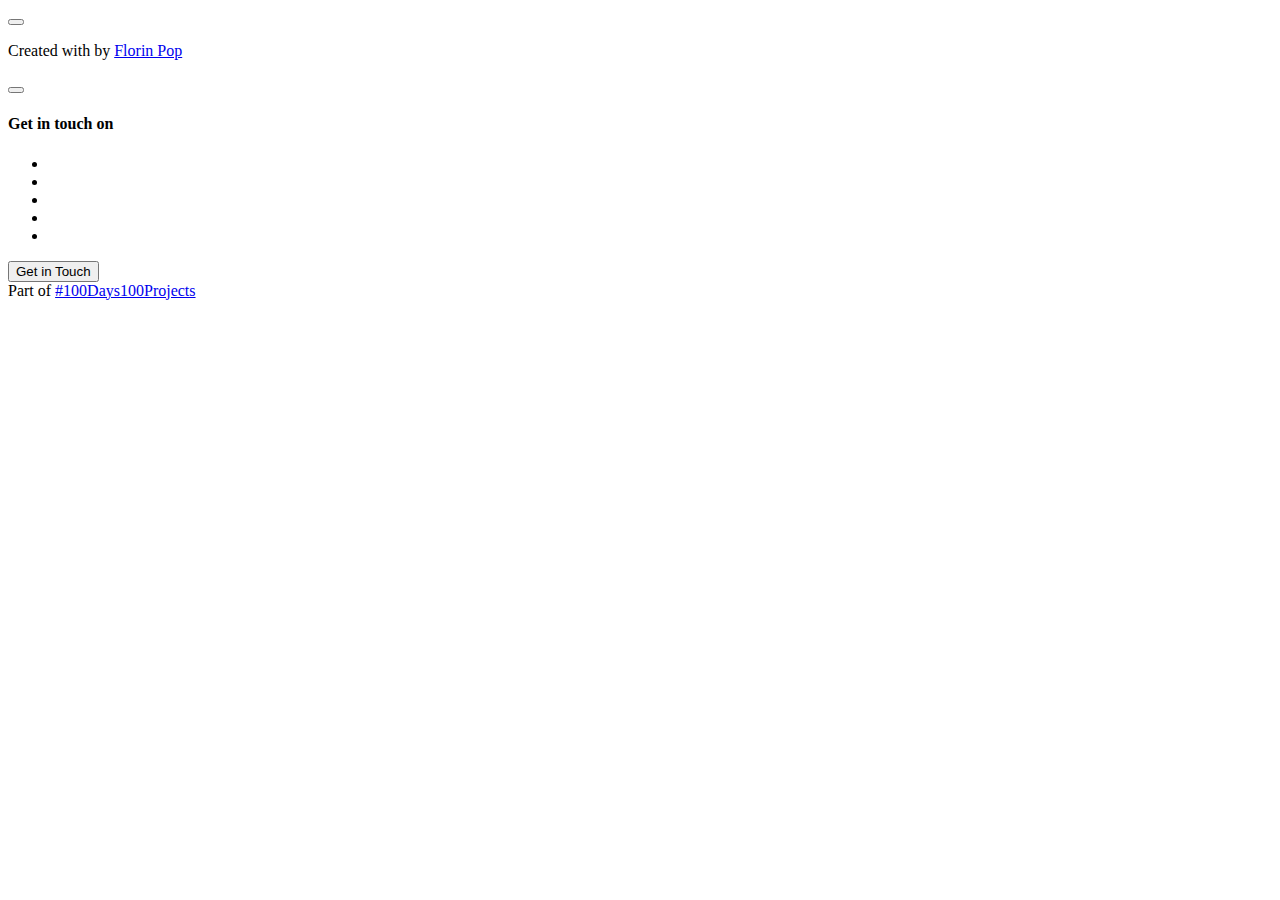
<file: social.html>
<!DOCTYPE html>
<html lang="en">
<head>
    <meta charset="UTF-8">
    <meta name="viewport" content="width=device-width, initial-scale=1.0">
    <title>Document</title>
</head>
<body>
    <div class="container" id="container">
        <button id="open" class="open-btn">
            <i class="fas fa-share-alt"></i>
        </button>
        <a href="https://youtube.com/c/florinpop17" class="ytb" target="_blank"><i class="fab fa-youtube"></i></a>
        <a href="https://twitter.com/florinpop1705" class="twt" target="_blank"><i class="fab fa-twitter"></i></a>
        <a href="#" class="x" id="close"><i class="fas fa-times"></i></a>
        <a href="https://linkedin.com/in/florinpop17" class="lin" target="_blank"><i class="fab fa-linkedin"></i></a>
        <a href="https://instagram.com/florinpop17" class="ins" target="_blank"><i class="fab fa-instagram"></i></a>
    </div>
    
    <!-- SOCIAL PANEL HTML -->
    <div class="social-panel-container">
        <div class="social-panel">
            <p>Created with <i class="fa fa-heart"></i> by
                <a target="_blank" href="https://florin-pop.com">Florin Pop</a></p>
            <button class="close-btn"><i class="fas fa-times"></i></button>
            <h4>Get in touch on</h4>
            <ul>
                <li>
                    <a href="https://www.patreon.com/florinpop17" target="_blank">
                        <i class="fab fa-discord"></i>
                    </a>
                </li>
                <li>
                    <a href="https://twitter.com/florinpop1705" target="_blank">
                        <i class="fab fa-twitter"></i>
                    </a>
                </li>
                <li>
                    <a href="https://linkedin.com/in/florinpop17" target="_blank">
                        <i class="fab fa-linkedin"></i>
                    </a>
                </li>
                <li>
                    <a href="https://facebook.com/florinpop17" target="_blank">
                        <i class="fab fa-facebook"></i>
                    </a>
                </li>
                <li>
                    <a href="https://instagram.com/florinpop17" target="_blank">
                        <i class="fab fa-instagram"></i>
                    </a>
                </li>
            </ul>
        </div>
    </div>
    <button class="floating-btn">
        Get in Touch
    </button>
    
    <div class="floating-text">
        Part of <a href="https://florin-pop.com/blog/2019/09/100-days-100-projects" target="_blank">#100Days100Projects</a>
    </div>
</body>
</html>
</file>
<file: assets/css/styles.css>
@import url(https://fonts.googleapis.com/css?family=Roboto:300,400,500,600,700,900);
@font-face {
    font-family: 'Inter'; 
    src: url(/assets/font/Inter-font.ttf); 
}
@font-face {
    font-family: 'Rubik'; 
    src: url(/assets/font/Rubik.ttf); 
}


 
*{
    box-sizing: border-box; /* Makes managing widths and heights easier */
    margin: 0; /* Removes the default margin */
    padding: 0; /* Removes the default padding */
    font-family: 'Inter', Tahoma, Geneva, Verdana, sans-serif;
}
body {
    font-size: 62.5%;
    font-family: 'Roboto', sans-serif;
    font-weight: 400;
    height: 100%;
    line-height: 30px;
    vertical-align: baseline;
    -webkit-font-smoothing: antialiased;
    -moz-osx-font-smoothing: grayscale;
    text-rendering: optimizeLegibility;
    color: #646464;
    background-color: #ffffff;
}
@media only screen and (max-width: 1199px) {
    body {
      font-size: 60%;
    }
  }
  
  @media only screen and (max-width: 991px) {
    body {
      font-size: 55%;
    }
  }
  
  @media only screen and (max-width: 767px) {
    body {
      font-size: 50%;
    }
  }
  
  @media only screen and (max-width: 479px) {
    body {
      font-size: 45%;
    }
  }
  
  @media only screen and (max-width: 320px) {
    body {
      font-size: 40%;
    }
  }
  /*=======================================================================
2. Bootstrap Overwrite
=========================================================================*/
/*------------------- 2.1 Grid -------------------*/
@media only screen and (min-width: 1230px) {
    .container {
      max-width: 1200px;
    }
  }
  
  .row.no-gutters {
    margin-right: 0;
    margin-left: 0;
  }
  
  .row.no-gutters>[class^="col-"],
  .row.no-gutters>[class*=" col-"] {
    padding-right: 0;
    padding-left: 0;
  }
  
  .row.gutters-1 {
    padding-left: 14.5px;
    padding-right: 14.5px;
  }
  
  .row.gutters-1>[class^="col-"] {
    padding-left: 0.5px;
    padding-right: 0.5px;
  }
  
  .row.gutters-2 {
    padding-left: 14px;
    padding-right: 14px;
  }
  
  .row.gutters-2>[class^="col-"] {
    padding-left: 1px;
    padding-right: 1px;
  }
  
  .row.gutters-3 {
    padding-left: 13.5px;
    padding-right: 13.5px;
  }
  
  .row.gutters-3>[class^="col-"] {
    padding-left: 1.5px;
    padding-right: 1.5px;
  }
  
  .row.gutters-4 {
    padding-left: 13px;
    padding-right: 13px;
  }
  
  .row.gutters-4>[class^="col-"] {
    padding-left: 2px;
    padding-right: 2px;
  }
  
  .row.gutters-5 {
    padding-left: 12.5px;
    padding-right: 12.5px;
  }
  
  .row.gutters-5>[class^="col-"] {
    padding-left: 2.5px;
    padding-right: 2.5px;
  }
  
  .row.gutters-6 {
    padding-left: 12px;
    padding-right: 12px;
  }
  
  .row.gutters-6>[class^="col-"] {
    padding-left: 3px;
    padding-right: 3px;
  }
  
  .row.gutters-7 {
    padding-left: 11.5px;
    padding-right: 11.5px;
  }
  
  .row.gutters-7>[class^="col-"] {
    padding-left: 3.5px;
    padding-right: 3.5px;
  }
  
  .row.gutters-8 {
    padding-left: 11px;
    padding-right: 11px;
  }
  
  .row.gutters-8>[class^="col-"] {
    padding-left: 4px;
    padding-right: 4px;
  }
  
  .row.gutters-9 {
    padding-left: 10.5px;
    padding-right: 10.5px;
  }
  
  .row.gutters-9>[class^="col-"] {
    padding-left: 4.5px;
    padding-right: 4.5px;
  }
  
  .row.gutters-10 {
    padding-left: 10px;
    padding-right: 10px;
  }
  
  .row.gutters-10>[class^="col-"] {
    padding-left: 5px;
    padding-right: 5px;
  }
  
  .row.gutters-11 {
    padding-left: 9.5px;
    padding-right: 9.5px;
  }
  
  .row.gutters-11>[class^="col-"] {
    padding-left: 5.5px;
    padding-right: 5.5px;
  }
  
  .row.gutters-12 {
    padding-left: 9px;
    padding-right: 9px;
  }
  
  .row.gutters-12>[class^="col-"] {
    padding-left: 6px;
    padding-right: 6px;
  }
  
  .row.gutters-13 {
    padding-left: 8.5px;
    padding-right: 8.5px;
  }
  
  .row.gutters-13>[class^="col-"] {
    padding-left: 6.5px;
    padding-right: 6.5px;
  }
  
  .row.gutters-14 {
    padding-left: 8px;
    padding-right: 8px;
  }
  
  .row.gutters-14>[class^="col-"] {
    padding-left: 7px;
    padding-right: 7px;
  }
  
  .row.gutters-15 {
    padding-left: 7.5px;
    padding-right: 7.5px;
  }
  
  .row.gutters-15>[class^="col-"] {
    padding-left: 7.5px;
    padding-right: 7.5px;
  }
  
  .row.gutters-20 {
    padding-left: 5px;
    padding-right: 5px;
  }
  
  .row.gutters-20>[class^="col-"] {
    padding-left: 10px;
    padding-right: 10px;
  }
  
  .row.gutters-40 {
    margin-left: -20px;
    margin-right: -20px;
  }
  
  .row.gutters-40>[class^="col-"] {
    padding-left: 20px;
    padding-right: 20px;
  }
  
  @media only screen and (max-width: 575px) {
    .row.gutters-40 {
      margin-left: 0;
      margin-right: 0;
    }
  
    .row.gutters-40>[class^="col-"] {
      padding-left: 15px;
      padding-right: 15px;
    }
  }
  
  .row.gutters-50 {
    margin-left: -25px;
    margin-right: -25px;
  }
  
  .row.gutters-50>[class^="col-"] {
    padding-left: 25px;
    padding-right: 25px;
  }
  
  @media only screen and (max-width: 575px) {
    .row.gutters-50 {
      margin-left: 0;
      margin-right: 0;
    }
  
    .row.gutters-50>[class^="col-"] {
      padding-left: 15px;
      padding-right: 15px;
    }
  }
  a{
    text-decoration: none !important;
  }
.fa.fa-x-twitter{
    font-family: 'Roboto', sans-serif;
}
.fa.fa-x-twitter::before{
	content:"𝕏";
	font-size:1.2em;
}
a {
    color: #88B53E; /* Gives links a standard, appealing color */
    text-decoration: none; /* Removes underlines from links */
}

a:hover {
    color: #88B53E; /* Changes the link color on hover for better interaction */
}

p {
    margin: 0 0 20px 0;
    color: #646464;
  }
  
  h1,
  h2,
  h3,
  h4,
  h5,
  h6 {
    font-weight: 400;
    font-family: 'Roboto', sans-serif;
    margin: 0 0 20px 0;
    color: #111111;
  }
  
  h1,
  h2 {
    line-height: 48px;
  }
  
  h3,
  h4,
  h5 {
    line-height: 30px;
  }
  
  h1 {
    font-size: 46px;
  }
  
  @media only screen and (max-width: 1199px) {
    h1 {
      font-size: 40px;
    }
  }
  
  @media only screen and (max-width: 991px) {
    h1 {
      font-size: 38px;
    }
  }
  
  @media only screen and (max-width: 767px) {
    h1 {
      font-size: 34px;
    }
  }
  
  @media only screen and (max-width: 575px) {
    h1 {
      font-size: 32px;
    }
  }
  
  @media only screen and (max-width: 479px) {
    h1 {
      font-size: 30px;
    }
  }
  
  h2 {
    font-size: 36px;
  }
  
  @media only screen and (max-width: 1199px) {
    h2 {
      font-size: 32px;
    }
  }
  
  @media only screen and (max-width: 991px) {
    h2 {
      font-size: 30px;
    }
  }
  
  @media only screen and (max-width: 767px) {
    h2 {
      font-size: 28px;
    }
  }
  
  @media only screen and (max-width: 575px) {
    h2 {
      font-size: 26px;
    }
  }
  
  h3 {
    font-size: 22px;
  }
  
  @media only screen and (max-width: 767px) {
    h3 {
      font-size: 20px;
    }
  }
  
  h4 {
    font-size: 20px;
  }
  
  h5 {
    font-size: 18px;
  }
  
  h6 {
    font-size: 16px;
  }

.container {
    max-width: 1200px; /* Sets a max-width for the content and centers it */
    margin: auto;
    padding: 0 20px; /* Adds some padding on the sides */
}

button.btn {
    font-size: 18px; /* Makes buttons more prominent */
    padding: 10px 20px; /* Adds padding for better touch interaction */
    background-color: #88B53E; /* A nice, vibrant button color */
    color: white; /* Text color for buttons */
    border: none; /* Removes the default border */
    cursor: pointer; /* Changes the cursor to indicate it's clickable */
}

button.btn:hover {
    background-color: #88B53E; /* Darkens the button on hover */
}
.info-bar{
    width: 100vw;
    background-color: #88B53E;
    color: #FFFFFF;
   
}
.info-bar2{
    width: 100vw;
    background-color: #878687;
    color: #FFFFFF;
   
}

.navbar {
    box-shadow: 0px 0px 10px rgba(0, 0, 0, 0.1); /* Drop shadow for depth */
}
.navbar-brand img {
    max-width: 100%; /* Ensure the logo doesn't overflow */
}
.navbar-nav .nav-link {
    color: #88B53E; /* Default text color */
    padding: 10px 20px; /* Padding for menu items */
    font-weight: bold; /* Bold font weight */
    transition: all 0.3s ease; /* Smooth transition for hover effects */
}
.navbar-nav {
    
    justify-content: end;
	flex-direction: unset;
	padding: 0;
	margin: 0;
	list-style: none;
    font-family: 'Roboto', sans-serif;
    font-size: 15px;
    font-weight: 300px;
	
}
/* Custom CSS for expanding dropdowns on hover */
.navbar-nav .dropdown:hover .dropdown-menu {
    display: block;
    border: none;
    width: 300px;
    background-color: #2d2d2d;
    transition: max-height 0.3s ease; 
    border-radius: 0; 
    box-shadow: 0px 0px 10px rgba(0, 0, 0, 0.1); 
    
}

.navbar-nav .dropdown:hover .dropdown-menu a{
    color: #fff;
 }
.navbar-nav a{
    font-size: 16px;
    color: #88B53E;
    font-size: 18px;
    font-weight: 600px;
}
.navbar-nav a:hover{
    color: #e9d10a;
}

.dropdown-item {
    color: #333; /* Default text color */
    transition: all 0.3s ease; /* Smooth transition for hover effects */
}
.dropdown-item:hover {
    background-color: #f8f9fa; /* Background color change on hover */
}
.dropdown-menu a:hover {
    color: #e9d10a !important;
    background-color: #88B53E !important;
}
.dropdown-divider{
    color: #fff;
    border-color: #fff !important;
}
/* ------------------HERO AREA STARTS HERE------------------ */
.hero-carousel {
    width: 100%;
    height: 70vh;
    padding: 0;
    margin: 0 !important;
}
.carousel { /* Adjust class as per your carousel's class */
    width: 100%;
    margin: 0 auto; /* Centers the carousel if its inner content is not as wide */
}
.hero-slides {
     width: 100%; /* Ensures the hero section spans the full width */
    height: 70vh; /* Makes the hero section as tall as the viewport */
    overflow-x: hidden; /* This hides the horizontal scrollbar */
	transition: cubic-bezier(0.075, 0.82, 0.165, 1);
}
#carousel .carousel-item.home-slider {
	background-image: url("../Img/sliders/slider1.jpg");
}

#carousel .carousel-item.vitamin {
	background-image: url("../Img/sliders/slider2.jpg");
}

#carousel .carousel-item.vitamin-e {
	background-image: url("../Img/sliders/slider3.jpg");
}

#carousel .carousel-item.ferrovita {
	background-image: url("../Img/sliders/slider2.jpg");
}

#carousel .carousel-item {
	height: 70vh;
	width: 100%;
	min-height: 30px;
	background: no-repeat center center scroll;
	background-size: cover;
}

#carousel .carousel-inner .carousel-item {
	transition: -webkit-transform 2s ease;
	transition: transform 2s ease;
	transition: transform 2s ease, -webkit-transform 2s ease;
}

#carousel .carousel-item .caption {
	background-color: rgba(0, 0, 0, 0.5);
	padding: 40px;
	color: white;
	animation-duration: 1s;
	animation-delay: 2s;
}

#carousel .caption h2 {
	animation-duration: 1s;
	animation-delay: 2s;
}

#carousel .caption p {
	animation-duration: 1s;
	animation-delay: 2.2s;
}

#carousel .caption a {
	animation-duration: 1s;
	animation-delay: 2.4s;
}
.carousel-fade .carousel-item {
	opacity: 0;
	transition-duration: .6s;
	transition-property: opacity;
}

.carousel-fade .carousel-item.active,
.carousel-fade .carousel-item-next.carousel-item-left,
.carousel-fade .carousel-item-prev.carousel-item-right {
	opacity: 1;
}

.carousel-fade .active.carousel-item-left,
.carousel-fade .active.carousel-item-right {
	opacity: 0;
}

.carousel-fade .carousel-item-next,
.carousel-fade .carousel-item-prev,
.carousel-fade .carousel-item.active,
.carousel-fade .active.carousel-item-left,
.carousel-fade .active.carousel-item-prev {
	transform: translateX(0);
	transform: translate3d(0, 0, 0);
}
.c-item{
    height: 700px;
}

.c-image{
    height: 100%;
    object-fit: cover;
    filter: brightness(0.6);
}
.box {
    display: flex;
    align-items: center;
    justify-content: center;
  
    margin: 20px 0;
    padding: 10px;
    width: 100%;
    min-height: 200px;
   
  }



/*  i-image */
.i-image{
    width: 50px;
    height: 50px;
  
}
.info-container{
    align-items: center; /* Center horizontally */
    justify-content: center;
}
.info-container .card{
   padding: 20px;
   border: none;
}
.info-container .card:hover{
    border: 1px solid #ccc; /* Add border on hover */
  box-shadow: 0px 3px 6px rgba(0, 0, 0, 0.1); /* Add shadow on hover */
  transform: translateY(-5px); /* Elevate the card up a little */
  transition: 0.6s;
}
.info-container .align-items-center {
    display: flex;
    align-items: center; 
    padding: 20px;
   
  }

  .mini-gallery .col:hover{
    border: 1px solid #ccc; /* Add border on hover */
  box-shadow: 0px 3px 6px rgba(0, 0, 0, 0.1); /* Add shadow on hover */
  transform: translateY(-5px); /* Elevate the card up a little */
  transition: 0.6s;
}

.rounded-circle {
    border-radius: 50% !important;
}
.why-container{
    margin-top: 20px;
    margin-bottom: 20px;
    background-image: url(/assets/Img/bg-abstract.png);
}
.w-image {
    max-width: 100%;
    height: auto;
    vertical-align: top;
}

.sub-info{
    font-weight: 600;
    font-family: 'Poppins', sans-serif;
    color: #88B53E;
}

.display-30 {
    font-size: 0.9rem;
}

/* Services */
#services{
    color: #2d2d2d;
}
#services .services-top {
    padding: 70px 0 50px;
}
#services .services-list {
    padding-top: 50px;
}
.services-list .service-block {
    margin-bottom: 25px;
}
.services-list .service-block .ico {
    font-size: 38px;
    float: left;
}
.services-list .service-block .text-block {
    margin-left: 58px;
}
.services-list .service-block .text-block .name {
    font-size: 20px;
    font-weight: 900;
    margin-bottom: 5px;
}
.services-list .service-block .text-block .info {
    font-size: 16px;
    font-weight: 300;
    margin-bottom: 10px;
}
.services-list .service-block .text-block .text {
    font-size: 12px;
    line-height: normal;
    font-weight: 300;
}
.highlight {
    color: #88B53E;
    font-weight:bold;
}       
/* Services */


/*------------------- 5.6 Contact -------------------*/
.contact-wrap-layout1 {
    position: relative;
  }
  
  .contact-wrap-layout1 .google-map {
    filter: grayscale(100%);
  }
  
 
  
  .contact-wrap-layout2 {
    padding: 10rem 0;
  }
  
  .contact-box-layout2 .google-map {
    margin-bottom: 40px;
  }
  
  .contact-box-layout2 .contact-form {
    border: 1px solid #dddddd;
    border-radius: 4px;
    padding: 35px 40px 40px;
  }
  
  @media only screen and (max-width: 575px) {
    .contact-box-layout2 .contact-form {
      padding: 25px 30px 30px;
    }
  }
  
  .contact-box-layout2 .contact-form .contact-form-box .form-group {
    margin-bottom: 20px;
  }
  
  .contact-box-layout2 .contact-form .contact-form-box .form-group:last-child {
    margin-bottom: 0;
  }
  
  .contact-box-layout2 .contact-form .contact-form-box .form-group .form-control {
    border: none;
    background-color: #f1f1f1;
    padding: 10px 22px;
    font-size: 16px;
    color: #111111;
  }
  
  .contact-box-layout2 .contact-form .contact-form-box .form-group .form-control:focus {
    box-shadow: none;
    border: none;
    outline: none;
  }
  
  .contact-box-layout2 .contact-form .contact-form-box .form-group input {
    height: 50px;
  }

/* --Footer--starts--here-- */
footer {
    color: #fff;
}
ul {
    padding: 0px;
}
ol, ul {
    margin-bottom: 0px;
}

.social-icon {
    padding: 0;
    margin-bottom: 0px;
        float: right;
}

.social-icon li {
    list-style: none;
    display: inline-block;
}
.social-icon li i {
    font-size: 14px;
    color: #262725;
    border: solid 2px #ffffff;
    height: 31px;
    width: 31px;
    text-align: center;
    vertical-align: middle;
    border-radius: 100px;
    line-height: 27px;
    margin-right: 15px;
    transition: 1s;
    background: #fff;
}
.social-icon li i:hover {
    border: solid 2px #262725;
    color: #ffffff;
    background: #262725;
}

.phone-no i {
    position: relative;
    margin-right: 14px;
    font-size: 43px;
    top: 5px;
}
.phone-no {
    margin-top: -22px;
    text-align: right;
}
.footer-day-time {
    padding-bottom: 30px;
    border-bottom: 2px solid #7a6f6f;
    padding-top: 14px;
    margin-bottom: 55px;
}
.footer-day-time ul li {
    display: inline;
    margin-right: 20px;
}
.footer-day-time ul li:last-child {
    margin-right: 0px;
}
.phone-no a {
    color: #fff;
    font-family: 'Inter', sans-serif;
    font-size: 34px;
    font-weight: bold;
}
.footer-top {
    background: #2f2f2f;
    padding:50px 0 50px;
}
.footer-top h4 {
    font-size: 19px;
    text-transform: uppercase;
    margin-bottom: 30px;
}
.footer-top p {
    font-size: 13px;
    line-height: 2;
}

footer p {
  margin-bottom:0;
}
.footer-logo {
    display: block;
    margin-bottom: 32px;
}
.address1 li {
    list-style: none;
    position: relative;
    padding: 0px 0 14px 34px;
    line-height: 26px;
}
ul.address1 span {
    position: absolute;
    width: 40px;
    max-width: 40px;
    left: 0;
}
.address1 li a {
    color: #fff;
    text-decoration: none;
}
ul.address1 i {
    width: 20px;
    position: absolute;
    left: 0px;
    text-align: center;
    font-size: 28px;
    top: 0;
}

ul.address1 i.fa-envelope {
    font-size: 18px;
    top: 4px;
}
footer ul.social-icon {
    float: left;
}
footer .social-icon li i:hover {
    background: #88B53E;
    border-color: #88B53E;
}

.footer-bottom {
    background: #88B53E;
    padding: 10px 0px;
}
.footer-bottom ul li {
    display: inline;
    margin-right: 20px;
    font-size: 18px;
}
.footer-bottom ul li a{
    color:#fff;
}

.footer-bottom ul {
    float: right;
}

.footer-bottom ul li:last-child {
    margin-right: 0;
}
.copyright {
    font-size: 18px;
}
/* jumbotron */
.jumbotron{
    background-color: #88B53E;
    height: 350px;
}
.jumbotron h1,p{
    margin-top: 50px;
}
.jumbotron p{
    color: #FFFFFF;
}
.about-container1{
    padding: 30px;
}
.about-wrap-layout6 {
    padding: 9.4rem 0 5.5rem;
  }
  /*------------------- 4.5 Section Heading -------------------*/
.heading-layout1.heading-light h2,
.heading-layout1.heading-light h3 {
  color: #ffffff;
}

.heading-layout1.heading-light .item-subtitle {
  color: #88B53E;
}

.heading-layout1 {
  text-align: center;
  margin-bottom: 40px;
}

.heading-layout1 h2 {
  font-weight: 700;
  color: #111111;
}

.heading-layout1 h2 span {
  display: block;
}

.heading-layout1 .item-subtitle {
  font-size: 18px;
  color: #88B53E;
  font-weight: 500;
  margin-bottom: 10px;
}

.heading-layout2 {
  text-align: center;
  margin-bottom: 65px;
}

.heading-layout2 h2 {
  color: #ffffff;
  width: 60%;
  margin: 0 auto;
}
.about-wrap-layout7 {
    background-color: #f8f8f8;
    
  }
  .bg-shape-2 {
    position: relative;
    z-index: 1;
  }
  
  .bg-shape-2:after {
    content: url('/assets/Img/about/clip2.png');
    position: absolute;
    left: 130px;
    bottom: 0;
    line-height: 0;
    z-index: -1;
  }
  
  @media only screen and (max-width: 991px) {
    .bg-shape-2:after {
      display: none;
    }
  }
  
  .bg-shape-2:before {
    content: url('/assets/Img/about/clip4.png');
    position: absolute;
    right: 190px;
    bottom: 0;
    line-height: 0;
    z-index: -1;
  }
  
.about-box-layout9 {
    display: flex;
    align-items: center;
  }
  
  @media only screen and (max-width: 1199px) {
    .about-box-layout9 {
      display: block;
    }
  }
  
  .about-box-layout9 .single-item {
    width: 80%;
  }
  
  @media only screen and (max-width: 1199px) {
    .about-box-layout9 .single-item {
      width: 100%;
      text-align: center;
      padding: 0 15px;
    }
  }
  
  .about-box-layout9 .single-item .item-content .item-title {
    position: relative;
    font-weight: 700;
    padding-bottom: 15px;
  }
  
  .about-box-layout9 .single-item .item-content .item-title:after {
    content: "";
    height: 4px;
    width: 50px;
    background-color: #88B53E;
    position: absolute;
    bottom: 0;
    left: 0;
    right: 0;
  }
  
  @media only screen and (max-width: 1199px) {
    .about-box-layout9 .single-item .item-content .item-title:after {
      margin: auto;
    }
  }
  
  .about-box-layout9 .left-item {
    padding-left: calc((100% - 1170px) / 2);
    padding-right: 10rem;
    padding-top: 3rem;
    padding-bottom: 3rem;
  }
 
  @media only screen and (max-width: 1229px) {
    .about-box-layout9 .left-item {
      padding-left: calc((100% - 1110px) / 2);
    }
  }
  
  @media only screen and (max-width: 1199px) {
    .about-box-layout9 .left-item {
      margin-bottom: 5rem;
      padding: 0 15px;
    }
  }
  
  @media only screen and (max-width: 991px) {
    .bg-shape-2:before {
      display: none;
    }
  }
  
  @media only screen and (max-width: 1199px) {
    .about-wrap-layout7 {
      padding: 10rem 0;
    }
  }
@media only screen and (max-width: 767px) {
  .heading-layout2 h2 {
    width: 100%;
  }
}

.heading-layout2 h2 span {
  font-weight: 700;
}

.heading-layout3 {
  margin-bottom: 25px;
}

.heading-layout3 h2,
.heading-layout3 h3 {
  color: #111111;
  font-weight: 700;
}

.heading-layout3 h2 span,
.heading-layout3 h3 span {
  font-weight: 400;
}
/*-------------------  Why Choose Us -------------------*/
.why-choose-wrap-layout1 {
    padding: 9.4rem 0 6.4rem;
  }
  
  .why-choose-box-layout1 {
    margin-bottom: 30px;
  }
  
  .why-choose-box-layout1 .item-img {
    margin-bottom: 24px;
    overflow: hidden;
    border-radius: 4px;
    position: relative;
    
  }
  
  .why-choose-box-layout1 .item-img img {
    border-radius: 4px;
    transform: scale(1);
    transition: transform 3s cubic-bezier(0.2, 0.96, 0.34, 1);
  }
  
  .why-choose-box-layout1 .item-img:after {
    content: "";
    height: 100%;
    width: 100%;
    background-color: rgba(0, 0, 0, 0.5);
    position: absolute;
    top: 0;
    left: 0;
    right: 0;
    visibility: hidden;
    opacity: 0;
    transform: scale(0.8);
    -webkit-transition: all 0.3s ease-out;
    -moz-transition: all 0.3s ease-out;
    -ms-transition: all 0.3s ease-out;
    -o-transition: all 0.3s ease-out;
    transition: all 0.3s ease-out;
  }
  
  .why-choose-box-layout1 .item-content .item-title {
    position: relative;
    font-weight: 700;
    padding-bottom: 18px;
  }
  
  .why-choose-box-layout1 .item-content .item-title a {
    color: #111111;
    -webkit-transition: all 0.3s ease-out;
    -moz-transition: all 0.3s ease-out;
    -ms-transition: all 0.3s ease-out;
    -o-transition: all 0.3s ease-out;
    transition: all 0.3s ease-out;
  }
  
  .why-choose-box-layout1 .item-content .item-title a:hover {
    color: #88B53E;
  }
  
  .why-choose-box-layout1 .item-content .item-title:after {
    content: "";
    height: 4px;
    width: 50px;
    background-color: #88B53E;
    position: absolute;
    bottom: 0;
    left: 0;
  }
  
  .why-choose-box-layout1:hover .item-img img {
    transform: scale(1.1);
  }
  
  .why-choose-box-layout1:hover .item-img:after {
    visibility: visible;
    opacity: 1;
    transform: scale(1);
  }
/*------------------- 5.4 Call To Action -------------------*/
.action-wrap-layout1 {
    padding: 7rem 0;

    background-image: url(/assets/Img/about/banner-shape.png);
  }
  
  @media only screen and (max-width: 991px) {
    .action-box-layout1 {
      text-align: center;
      margin-bottom: 30px;
    }
  }
  
  .action-box-layout1 .item-title {
    font-size: 40px;
    font-weight: 700;
    color: #ffffff;
    margin-bottom: 0;
  }
  
  @media only screen and (max-width: 991px) {
    .action-box-layout1 .item-title {
      font-size: 38px;
    }
  }
  
  @media only screen and (max-width: 767px) {
    .action-box-layout1 .item-title {
      font-size: 34px;
    }
  }
  
  @media only screen and (max-width: 575px) {
    .action-box-layout1 .item-title {
      font-size: 32px;
    }
  }
  .btn-fill-xl.box-shadow {
    -webkit-box-shadow: 0px 9px 27px 0px rgba(0, 0, 0, 0.3);
    box-shadow: 0px 9px 27px 0px rgba(0, 0, 0, 0.3);
  }
  .bg-textprimary {
    background-color: #ffffff !important;
  }
  .text-accent {
    color: #878687;
  }
  .btn-fill-xl {
    display: inline-block;
    font-weight: 700;
    font-size: 15px;
    padding: 14px 40px;
    border-radius: 4px;
    z-index: 1;
    -webkit-transition: all 0.3s ease-out;
    -moz-transition: all 0.3s ease-out;
    -ms-transition: all 0.3s ease-out;
    -o-transition: all 0.3s ease-out;
    transition: all 0.3s ease-out;
  }
  
  .btn-fill-xl i {
    margin-left: 10px;
  }
  
  .btn-fill-xl:hover {
    color: #ffffff;
    background-color: #88B53E !important;
  }
  
  @media only screen and (max-width: 991px) {
    .btn-fill-xl {
      padding: 12px 30px;
    }
  
    .accordion-title button {
      align-items: start;
      justify-content: start;
      text-align: start;
      text-decoration: none;
    }
  }
  
  @media only screen and (max-width: 767px) {
    .btn-fill-xl {
      padding: 10px 30px;
    }
  }
  
  @media only screen and (max-width: 575px) {
    .btn-fill-xl {
      padding: 10px 20px;
      font-size: 14px;
    }
  }
  .admin-text h5,p,ul li{
    text-align: start;
  }
  /* ----------Gallery-------------- */
  .lightbox-gallery{
    
    background-repeat: no-repeat;color: #000;
    overflow-x: hidden}.lightbox-gallery p{color:#fff
    }
    .lightbox-gallery h2{
      font-weight:bold;
      margin-bottom:40px;
      padding-top:40px;color:#fff
    }
      @media (max-width:767px){
        .lightbox-gallery h2{
          margin-bottom:25px;
          padding-top:25px;
          font-size:24px}
        }
        .lightbox-gallery .intro{
          font-size:16px;
          max-width:500px;
          margin:0 auto 40px
        }
          .lightbox-gallery .intro p{
            margin-bottom:0
          }
          .lightbox-gallery .photos{
            padding-bottom:20px
          }.lightbox-gallery .item{
            padding-bottom:30px
          }
  /* ----------Gallery End-------------- */
  .blog-wrap-layout4 {
    padding: 10rem 0;
  }
  .blog-box-layout4 {
    margin-bottom: 40px;
    padding: 30px 30px 10px;
    border: 1px solid #dddddd;
    border-radius: 4px;
  }
  
  .blog-box-layout4 .item-img {
    position: relative;
    overflow: hidden;
    margin-bottom: 20px;
  }
  
  .blog-box-layout4 .item-img img {
    transform: scale(1);
    transition: transform 3s cubic-bezier(0.2, 0.96, 0.34, 1);
  }
  

  .blog-box-layout4 .item-img .top-item .item-date {
    position: relative;
  }
  
  .blog-box-layout4 .item-img .top-item .item-date:after {
    content: "";
    height: 8px;
    width: 8px;
    background-color: #ffffff;
    -webkit-box-shadow: 0px 5px 5px 0px rgba(143, 11, 11, 0.75);
    box-shadow: 0px 5px 5px 0px rgba(143, 11, 11, 0.75);
    border-radius: 50%;
    position: absolute;
    top: -8px;
    left: -11px;
  }
  
  .blog-box-layout4 .item-img .top-item .item-date:before {
    content: "";
    height: 8px;
    width: 8px;
    background-color: #ffffff;
    -webkit-box-shadow: 0px 5px 5px 0px rgba(143, 11, 11, 0.75);
    box-shadow: 0px 5px 5px 0px rgba(143, 11, 11, 0.75);
    border-radius: 50%;
    position: absolute;
    top: -8px;
    right: -11px;
  }
  
  .blog-box-layout4 .item-img .top-item .item-date .days {
    font-size: 24px;
    color: #ffffff;
    font-weight: 700;
  }
  
  @media only screen and (max-width: 767px) {
    .blog-box-layout4 .item-img .top-item .item-date .days {
      font-size: 20px;
    }
  }
  
  .blog-box-layout4 .item-img .top-item .item-date .month {
    font-size: 16px;
    font-weight: 400;
    color: #ffffff;
    display: block;
  }
  
  @media only screen and (max-width: 767px) {
    .blog-box-layout4 .item-img .top-item .item-date .month {
      font-size: 14px;
    }
  }
  
  .blog-box-layout4 .item-content .entry-meta {
    margin-bottom: 8px;
  }
  
  .blog-box-layout4 .item-content .entry-meta li {
    display: inline-block;
    margin-right: 30px;
    position: relative;
    margin-bottom: 10px;
  }
  
  .blog-box-layout4 .item-content .entry-meta li:last-child {
    margin-right: 0;
  }
  
  .blog-box-layout4 .item-content .entry-meta li:last-child:after {
    display: none;
  }
  
  .blog-box-layout4 .item-content .entry-meta li i {
    font-size: 15px;
    color: #878687;
    margin-right: 10px;
  }
  
  .blog-box-layout4 .item-content .entry-meta li a {
    color: #646464;
    -webkit-transition: all 0.3s ease-out;
    -moz-transition: all 0.3s ease-out;
    -ms-transition: all 0.3s ease-out;
    -o-transition: all 0.3s ease-out;
    transition: all 0.3s ease-out;
  }
  
  .blog-box-layout4 .item-content .entry-meta li a:hover {
    color: #372263;
  }
  
  .blog-box-layout4 .item-content .entry-meta li .author {
    color: #878687;
  }
  
  .blog-box-layout4 .item-content .item-title {
    font-size: 30px;
    font-weight: 700;
  }
  
  @media only screen and (max-width: 1199px) {
    .blog-box-layout4 .item-content .item-title {
      font-size: 28px;
    }
  }
  
  @media only screen and (max-width: 991px) {
    .blog-box-layout4 .item-content .item-title {
      font-size: 26px;
    }
  }
  
  @media only screen and (max-width: 767px) {
    .blog-box-layout4 .item-content .item-title {
      font-size: 24px;
    }
  }
  
  @media only screen and (max-width: 575px) {
    .blog-box-layout4 .item-content .item-title {
      font-size: 22px;
    }
  }
  
  .blog-box-layout4 .item-content .item-title a {
    color: #111111;
    -webkit-transition: all 0.3s ease-out;
    -moz-transition: all 0.3s ease-out;
    -ms-transition: all 0.3s ease-out;
    -o-transition: all 0.3s ease-out;
    transition: all 0.3s ease-out;
  }
  
  .blog-box-layout4 .item-content .item-title a:hover {
    color: #372263;
  }
  
  .blog-box-layout4 .item-content .btn-area {
    display: flex;
    flex-wrap: wrap;
    justify-content: space-between;
    align-items: center;
    margin-top: 25px;
  }
  
  .blog-box-layout4 .item-content .btn-area li {
    margin-bottom: 20px;
  }
  
  .blog-box-layout4 .item-content .btn-area li .item-btn {
    display: flex;
    align-items: center;
    background-color: #f2f2f2;
    border-radius: 4px;
    padding: 10px 25px;
    color: #111111;
    -webkit-transition: all 0.3s ease-out;
    -moz-transition: all 0.3s ease-out;
    -ms-transition: all 0.3s ease-out;
    -o-transition: all 0.3s ease-out;
    transition: all 0.3s ease-out;
  }
  
  .blog-box-layout4 .item-content .btn-area li .item-btn i {
    color: #372263;
    margin-left: 10px;
    margin-right: 0;
    -webkit-transition: all 0.3s ease-out;
    -moz-transition: all 0.3s ease-out;
    -ms-transition: all 0.3s ease-out;
    -o-transition: all 0.3s ease-out;
    transition: all 0.3s ease-out;
  }
  
  .blog-box-layout4 .item-content .btn-area li .item-btn:hover {
    background-color: #372263;
    color: #ffffff;
  }
  
  .blog-box-layout4 .item-content .btn-area li .item-btn:hover i {
    color: #ffffff;
  }
  
  .blog-box-layout4 .item-content .btn-area li i {
    margin-right: 10px;
  }
  
  .blog-box-layout4:hover .item-img img {
    transform: scale(1.1);
  }
  /*------------------- 4.7 Widget -------------------*/
@media only screen and (max-width: 991px) {
  .sidebar-break-md {
    margin-top: 5rem;
  }
}

.sidebar-widget-area .widget {
  margin-bottom: 4rem;
}

.sidebar-widget-area .widget:last-child {
  margin-bottom: 0 !important;
}

.widget-service {
  border: 1px solid #dddddd;
  border-radius: 4px;
  padding: 35px 40px 20px;
}

.widget-service .service-list ul li {
  border-bottom: 1px solid #dddddd;
  padding: 10px;
}

.widget-service .service-list ul li:last-child {
  border-bottom: none;
}

.widget-service .service-list ul li a {
  position: relative;
  display: block;
  color: #111111;
  padding: 13px 0 13px 26px;
  -webkit-transition: all 0.3s ease-out;
  -moz-transition: all 0.3s ease-out;
  -ms-transition: all 0.3s ease-out;
  -o-transition: all 0.3s ease-out;
  transition: all 0.3s ease-out;
  
}

.widget-service .service-list ul li a i {
  position: absolute;
  top: 50%;
  left: 0;
  transform: translateY(-50%);
  

}

.widget-service .service-list ul li a:hover {
  color: #878687;
  padding-left: 35px;
}

.widget-service .service-list ul li a:hover i {
  color: #88B53E;

}
.service-list ul li{
  margin-top: 5px;
}
.service-list span{
  color: #88B53E;
}

.widget-download {
  border: 1px solid #dddddd;
  border-radius: 4px;
  padding: 35px 40px 40px;
}

.widget-download .item-list li {
  margin-bottom: 10px;
}

.widget-download .item-list li:last-child {
  margin-bottom: 0;
}

.widget-download .item-list li a {
  display: flex;
  align-items: center;
  background-color: #878687;
  padding: 15px 25px;
  border-radius: 4px;
  color: #ffffff;
  -webkit-transition: all 0.3s ease-out;
  -moz-transition: all 0.3s ease-out;
  -ms-transition: all 0.3s ease-out;
  -o-transition: all 0.3s ease-out;
  transition: all 0.3s ease-out;
}

.widget-download .item-list li a i {
  font-size: 24px;
  margin-right: 15px;
}

.widget-download .item-list li a:hover {
  background-color: #372263;
}

.widget-form {
  border: 1px solid #dddddd;
  border-radius: 4px;
  padding: 35px 40px 40px;
}

@media only screen and (max-width: 1199px) {
  .widget-form {
    padding: 25px 30px 30px;
  }
}

.widget-form .contact-form-box .form-group:last-child {
  margin-bottom: 0;
}

.widget-form .contact-form-box .form-group .form-control {
  border: none;
  background-color: #f6f6f6;
  font-size: 16px;
  color: #646464;
  padding: 10px 15px;
}

.widget-form .contact-form-box .form-group .form-control:focus {
  outline: none;
  border: none;
  box-shadow: none;
}

.widget-form .contact-form-box .form-group input {
  height: 50px;
}

.widget-form .contact-form-box .form-group .item-btn {
  width: 100%;
  background-color: #ed1c25;
  color: #ffffff;
  font-size: 16px;
  font-weight: 500;
  border: none;
  padding: 10px;
  border-radius: 4px;
  -webkit-transition: all 0.3s ease-out;
  -moz-transition: all 0.3s ease-out;
  -ms-transition: all 0.3s ease-out;
  -o-transition: all 0.3s ease-out;
  transition: all 0.3s ease-out;
}

.widget-form .contact-form-box .form-group .item-btn:hover {
  background-color: #878687;
}

.widget-banner .banner-img {
  position: relative;
}

.widget-banner .banner-img img {
  border-radius: 4px;
  min-width: 100%;
}

.widget-banner .banner-img .item-content {
  background-color: #transparent;
  padding: 13rem 5rem 5rem;
  text-align: center;
  position: absolute;
  bottom: 0;
  left: 0;
  right: 0;
  border-radius: 0 0 4px 4px;
  -webkit-clip-path: polygon(0 38%, 100% 0, 100% 100%, 0 100%);
  clip-path: polygon(0 38%, 100% 0, 100% 100%, 0 100%);
}

.widget-banner .banner-img .item-content .big-text {
  font-size: 30px;
  font-weight: 700;
  color: #ffffff;
  margin-bottom: 10px;
}

.widget-banner .banner-img .item-content .sub-text {
  font-size: 18px;
  color: #9cabb8;
  margin-bottom: 30px;
}

.widget-banner .banner-img .item-content .item-btn {
  display: block;
  background-color: #372263;
  border-radius: 4px;
  font-size: 18px;
  font-weight: 500;
  color: #ffffff;
  padding: 10px;
  -webkit-transition: all 0.3s ease-out;
  -moz-transition: all 0.3s ease-out;
  -ms-transition: all 0.3s ease-out;
  -o-transition: all 0.3s ease-out;
  transition: all 0.3s ease-out;
}

.widget-banner .banner-img .item-content .item-btn:hover {
  background-color: #ffffff;
  color: #878687;
}

.widget-search-box .stylish-input-group {
  height: 55px;
  border-radius: 4px;
  padding: 0;
}

.widget-search-box .stylish-input-group .form-control {
  border: 1px solid #dddddd;
  box-shadow: none;
  border-radius: 4px;
  background: transparent;
  color: #111111;
  font-size: 16px;
  height: 55px;
  margin-right: 8px;
  padding: 10px 20px;
}

.widget-search-box .stylish-input-group .input-group-addon {
  display: flex;
  padding: 0;
  border: none;
  border-radius: 4px;
  background: #878687 !important;
}

.widget-search-box .stylish-input-group .input-group-addon button {
  cursor: pointer;
  background: transparent;
  border: 0;
  padding: 0 20px;
  -webkit-transition: all 0.3s ease-out;
  -moz-transition: all 0.3s ease-out;
  -ms-transition: all 0.3s ease-out;
  -o-transition: all 0.3s ease-out;
  transition: all 0.3s ease-out;
}

.widget-search-box .stylish-input-group .input-group-addon button span {
  color: #ffffff;
  font-size: 20px;
  font-weight: 700;
  margin-left: 0;
  -webkit-transition: all 0.3s ease-out;
  -moz-transition: all 0.3s ease-out;
  -ms-transition: all 0.3s ease-out;
  -o-transition: all 0.3s ease-out;
  transition: all 0.3s ease-out;
}

.widget-search-box .stylish-input-group .input-group-addon button:focus {
  outline: none;
}

.widget-search-box .stylish-input-group .input-group-addon:hover {
  background-color: #372263 !important;
}

.widget-search-box .stylish-input-group .input-group-addon:hover button span {
  color: #ffffff;
}

.widget-search-box .stylish-input-group input {
  font-size: 16px;
  color: #372263;
}

.widget-search-box .stylish-input-group input.form-control::-webkit-input-placeholder,
.widget-search-box .stylish-input-group textarea.form-control::-webkit-input-placeholder {
  color: #646464;
  font-size: 16px;
}

.widget-search-box .stylish-input-group input.form-control::-moz-placeholder,
.widget-search-box .stylish-input-group textarea.form-control::-moz-placeholder {
  color: #646464;
  font-size: 16px;
}

.widget-search-box .stylish-input-group input.form-control:-moz-placeholder,
.widget-search-box .stylish-input-group textarea.form-control:-moz-placeholder {
  color: #646464;
  font-size: 16px;
}

.widget-search-box .stylish-input-group input.form-control:-ms-input-placeholder,
.widget-search-box .stylish-input-group textarea.form-control:-ms-input-placeholder {
  color: #646464;
  font-size: 16px;
}

.widget-post {
  border: 1px solid #dddddd;
  border-radius: 4px;
  padding: 35px 40px 40px;
}

@media only screen and (max-width: 575px) {
  .widget-post {
    padding: 35px 20px 40px;
  }
}

.widget-post .media {
  margin-bottom: 30px;
}

.widget-post .media:last-child {
  margin-bottom: 0;
}

.widget-post .media .item-img {
  overflow: hidden;
  margin-top: 4px;
  border-radius: 4px;
}

.widget-post .media .item-img a {
  display: inline-block;
}

.widget-post .media .item-img a img {
  border-radius: 4px;
  transform: scale(1);
  -webkit-transition: all 0.3s ease-out;
  -moz-transition: all 0.3s ease-out;
  -ms-transition: all 0.3s ease-out;
  -o-transition: all 0.3s ease-out;
  transition: all 0.3s ease-out;
}

.widget-post .media .media-body .post-title {
  margin-bottom: 8px;
  line-height: 1.4;
}

.widget-post .media .media-body .post-title a {
  color: #444444;
  font-weight: 500;
  -webkit-transition: all 0.3s ease-out;
  -moz-transition: all 0.3s ease-out;
  -ms-transition: all 0.3s ease-out;
  -o-transition: all 0.3s ease-out;
  transition: all 0.3s ease-out;
}

.widget-post .media .media-body .post-title a:hover {
  color: #000000;
}

.widget-post .media .media-body .post-date {
  font-size: 14px;
  color: #372263;
}

.widget-post .media .media-body .item-price {
  font-size: 14px;
  color: #372263;
  font-weight: 500;
}

.widget-post .media .media-body .item-rating li {
  display: inline-block;
  color: #ff6f00;
  font-size: 12px;
}

.widget-post .media:hover a img {
  transform: scale(1.1);
}

.widget-tag {
  border: 1px solid #dddddd;
  border-radius: 4px;
  padding: 35px 40px 34px;
}

.widget-tag .tag-list li {
  display: inline-block;
  margin: 0 5px 8px 0;
}

.widget-tag .tag-list li a {
  display: block;
  background-color: #f2f2f2;
  color: #444444;
  padding: 7px 15px;
  border-radius: 4px;
  -webkit-transition: all 0.3s ease-out;
  -moz-transition: all 0.3s ease-out;
  -ms-transition: all 0.3s ease-out;
  -o-transition: all 0.3s ease-out;
  transition: all 0.3s ease-out;
}

.widget-tag .tag-list li a:hover {
  background-color: #372263;
  color: #ffffff;
}

.widget-project-info {
  border: 1px solid #dddddd;
  border-radius: 4px;
  padding: 30px 40px 32px;
}

@media only screen and (max-width: 1199px) {
  .widget-project-info {
    padding: 30px 20px 32px;
  }
}

.widget-project-info .project-details>ul>li {
  display: flex;
  margin-bottom: 18px;
  color: #444444;
}

.widget-project-info .project-details>ul>li:last-child {
  margin-bottom: 0;
}

.widget-project-info .project-details>ul>li span {
  font-size: 18px;
  font-weight: 500;
  color: #444444;
  min-width: 100px;
  display: inline-block;
  margin-right: 18px;
  position: relative;
}

.widget-project-info .project-details>ul>li span:after {
  content: ":";
  font-size: 18px;
  color: #444444;
  font-weight: 500;
  position: absolute;
  top: -1px;
  right: 0;
}

.widget-project-info .project-details>ul>li .item-rating li {
  display: inline-block;
  color: #ff6f00;
}

.widget-contact-info {
  border: 1px solid #dddddd;
  border-radius: 4px;
  padding: 35px 40px 40px;
}

.widget-contact-info .media {
  border-bottom: 1px solid #dddddd;
  padding-bottom: 26px;
  margin-bottom: 30px;
}

.widget-contact-info .media:last-child {
  border-bottom: none;
  padding-bottom: 0;
  margin-bottom: 0;
}

.widget-contact-info .media .item-icon i:before {
  font-size: 26px;
  font-weight: 700;
  color: #878687;
}

.widget-contact-info .media .media-body h4 {
  font-weight: 700;
  margin-bottom: 6px;
}

.widget-product {
  border: 1px solid #dddddd;
  border-radius: 4px;
  padding: 35px 40px 40px;
}

.widget-product .media {
  margin-bottom: 20px;
}

.widget-product .media:last-child {
  margin-bottom: 0;
}

.widget-product .media .item-img {
  overflow: hidden;
  border-radius: 4px;
}

.widget-product .media .item-img a {
  display: inline-block;
}

.widget-product .media .item-img a img {
  border-radius: 4px;
  transform: scale(1);
  -webkit-transition: all 0.3s ease-out;
  -moz-transition: all 0.3s ease-out;
  -ms-transition: all 0.3s ease-out;
  -o-transition: all 0.3s ease-out;
  transition: all 0.3s ease-out;
}

.widget-product .media .media-body .post-title {
  margin-bottom: 0;
  line-height: 1;
}

.widget-product .media .media-body .post-title a {
  color: #444444;
  font-weight: 500;
  -webkit-transition: all 0.3s ease-out;
  -moz-transition: all 0.3s ease-out;
  -ms-transition: all 0.3s ease-out;
  -o-transition: all 0.3s ease-out;
  transition: all 0.3s ease-out;
}

.widget-product .media .media-body .post-title a:hover {
  color: #000000;
}

.widget-product .media .media-body .post-date {
  font-size: 14px;
  color: #372263;
}

.widget-product .media .media-body .item-price {
  font-size: 14px;
  color: #372263;
  font-weight: 500;
}

.widget-product .media .media-body .item-rating li {
  display: inline-block;
  color: #ff6f00;
  font-size: 12px;
}

.widget-product .media:hover a img {
  transform: scale(1.1);
}

.widget-price-range {
  border: 1px solid #dddddd;
  border-radius: 4px;
  padding: 35px 40px 40px;
}

.widget-price-range .price-range-wrapper {
  text-align: left;
  padding-top: 20px;
}

.widget-price-range .price-range-wrapper:after {
  clear: both;
  display: block;
  content: "";
}

.widget-price-range .price-range-wrapper .price-filter-wrap {
  margin-top: 15px;
}

.widget-price-range .price-range-wrapper .price-filter-wrap .price-range-select {
  margin: 20px 0 0;
}

.widget-price-range .price-range-wrapper .price-filter-wrap .price-range-select:after {
  clear: both;
  display: block;
  content: "";
}

.widget-price-range .price-range-wrapper .price-filter-wrap .price-range-select .price-range {
  display: inline-block;
  margin: 0;
  color: #646464;
  font-size: 15px;
}

.widget-price-range .price-range-wrapper .price-filter-wrap .price-range-select .item-btn {
  cursor: pointer;
  font-size: 16px;
  color: #ffffff;
  background-color: #372263;
  border: none;
  padding: 6px 30px;
  border-radius: 4px;
  margin-right: 50px;
  -webkit-transition: all 0.3s ease-out;
  -moz-transition: all 0.3s ease-out;
  -ms-transition: all 0.3s ease-out;
  -o-transition: all 0.3s ease-out;
  transition: all 0.3s ease-out;
}

.widget-price-range .price-range-wrapper .price-filter-wrap .price-range-select .item-btn:hover {
  background-color: #878687;
}

.widget-price-range .price-range-wrapper .price-filter-wrap .price-range-select .item-btn:focus {
  outline: none;
}

.widget-price-range .price-range-wrapper .price-filter-wrap .price-range-select .range-title {
  color: #646464;
}

.widget-price-range .price-range-wrapper .noUi-connect {
  background: #cecece;
  box-shadow: none;
}

.widget-price-range .price-range-wrapper .noUi-horizontal {
  height: 11px;
}

.widget-price-range .price-range-wrapper .noUi-target {
  border-radius: 4px;
  box-shadow: none;
  background-color: #e9e9e9;
  border: 0;
}

.widget-price-range .price-range-wrapper .noUi-horizontal .noUi-handle {
  top: -5px;
  background: #878687;
  border: none;
  box-shadow: none;
  border-radius: 4px;
  width: 27px;
  height: 20px;
  -webkit-box-shadow: 0px 5px 5px 0px rgba(191, 191, 191, 0.75);
  -moz-box-shadow: 0px 5px 5px 0px rgba(191, 191, 191, 0.75);
  box-shadow: 0px 5px 5px 0px rgba(191, 191, 191, 0.75);
}

.widget-price-range .price-range-wrapper .noUi-handle::before {
  height: 1.25px;
  width: 10px;
  background-color: #cccccc;
  border-radius: 0;
  left: 0;
  right: 0;
  margin: 0 auto;
  top: 61%;
  -webkit-transform: translateY(-50%);
  -moz-transform: translateY(-50%);
  -ms-transform: translateY(-50%);
  -o-transform: translateY(-50%);
  transform: translateY(-50%);
}

.widget-price-range .price-range-wrapper .noUi-handle::after {
  height: 1.25px;
  width: 13px;
  background-color: #cccccc;
  border-radius: 0;
  left: 0;
  right: 0;
  margin: 0 auto;
  top: 33%;
  -webkit-transform: translateY(-50%);
  -moz-transform: translateY(-50%);
  -ms-transform: translateY(-50%);
  -o-transform: translateY(-50%);
  transform: translateY(-50%);
}
.service-list ul li a{
  text-decoration: none;
  color: #372263;
}
/* Mobile-Views-Media-Querries */
/* Media query for mobile devices */
@media (max-width: 767px) {
    /* Styles specific to mobile view */
    .navbar-nav {
       justify-content: end;
       text-align: start;
       padding: 16px;
       background-color: #2d2d2d;
       font-size: 12px;
      
    }
    .navbar-nav a,.navbar-nav .dropdown a{
        color: #fff;
        padding: 16px;
    }
    .c-item{
        height: 280px;
    }
    
    .c-image{
        height: 100%;
        object-fit: cover;
    }
    .right-item img{
        width: 70%;
    }
    .jumbotron{
        height: 200px;
    }
    .jumbotron h1,p{
       margin: 0px;
    }
}
</file>
